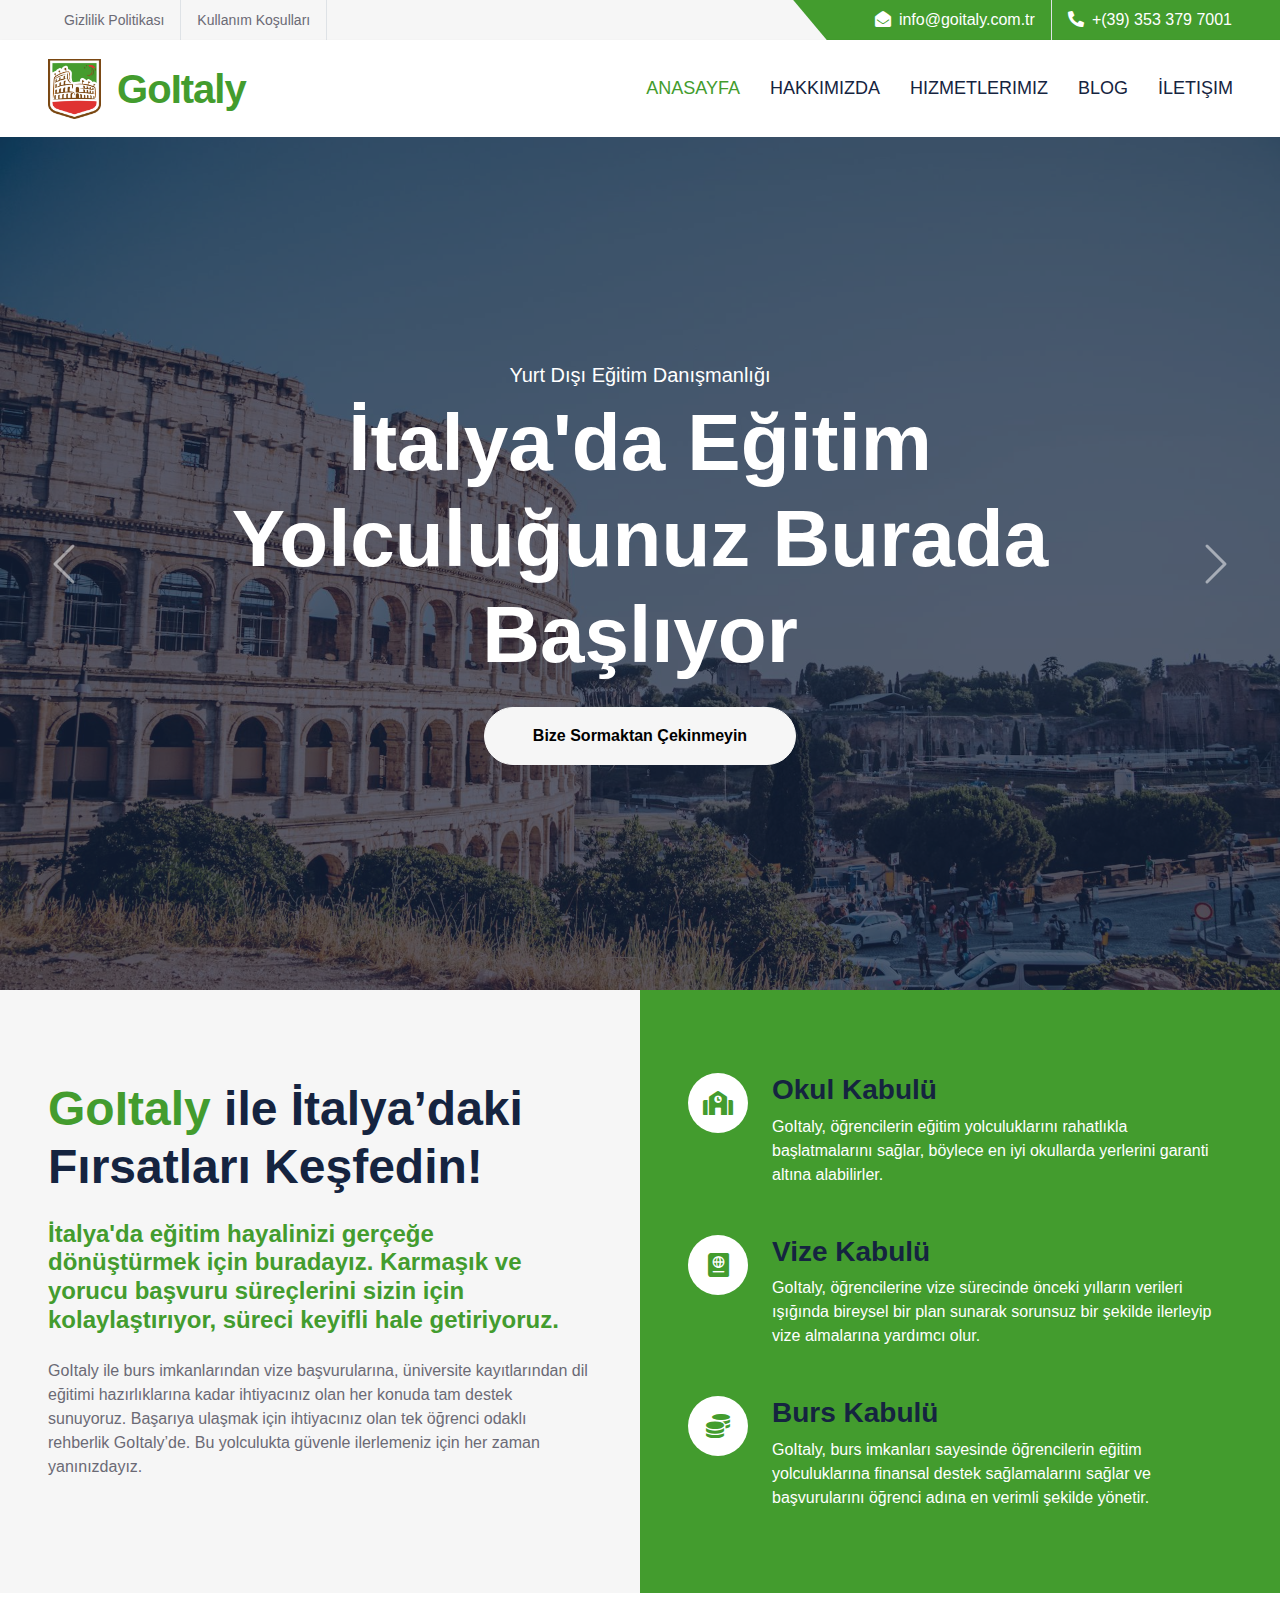
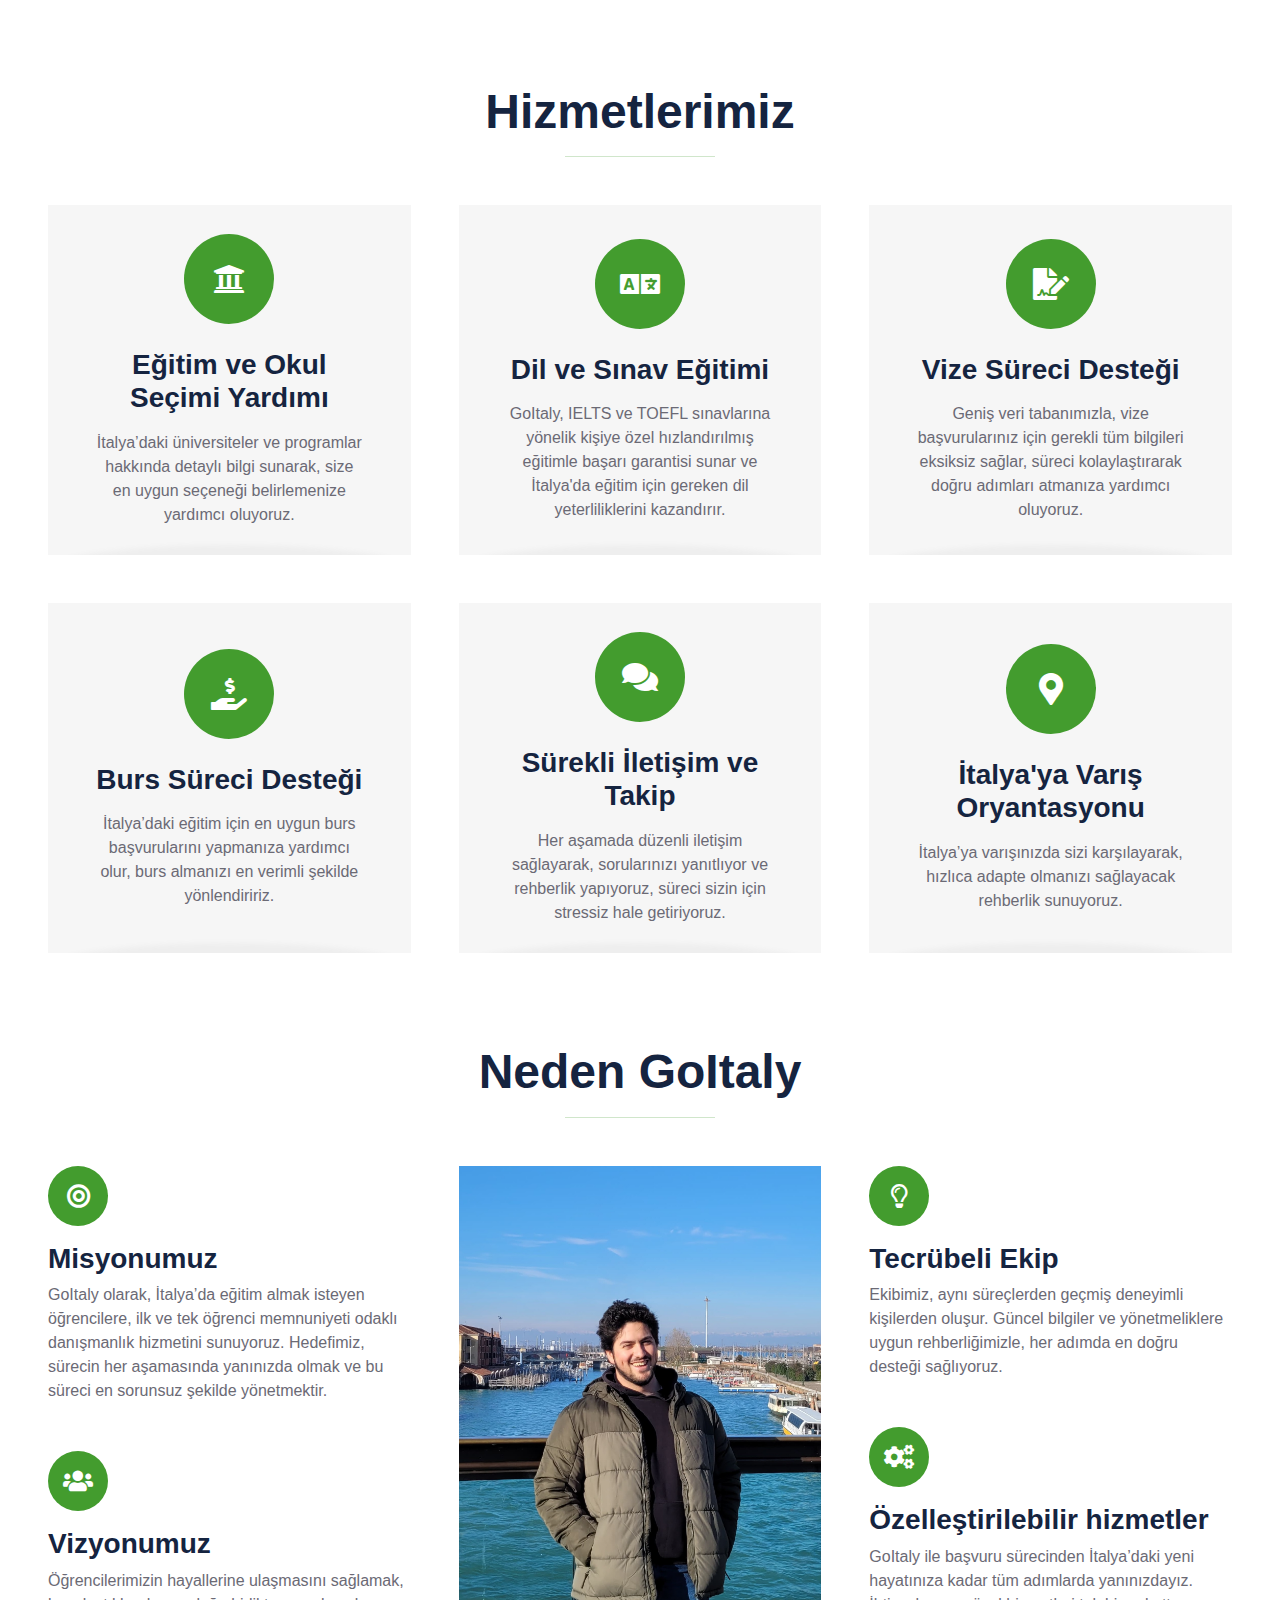
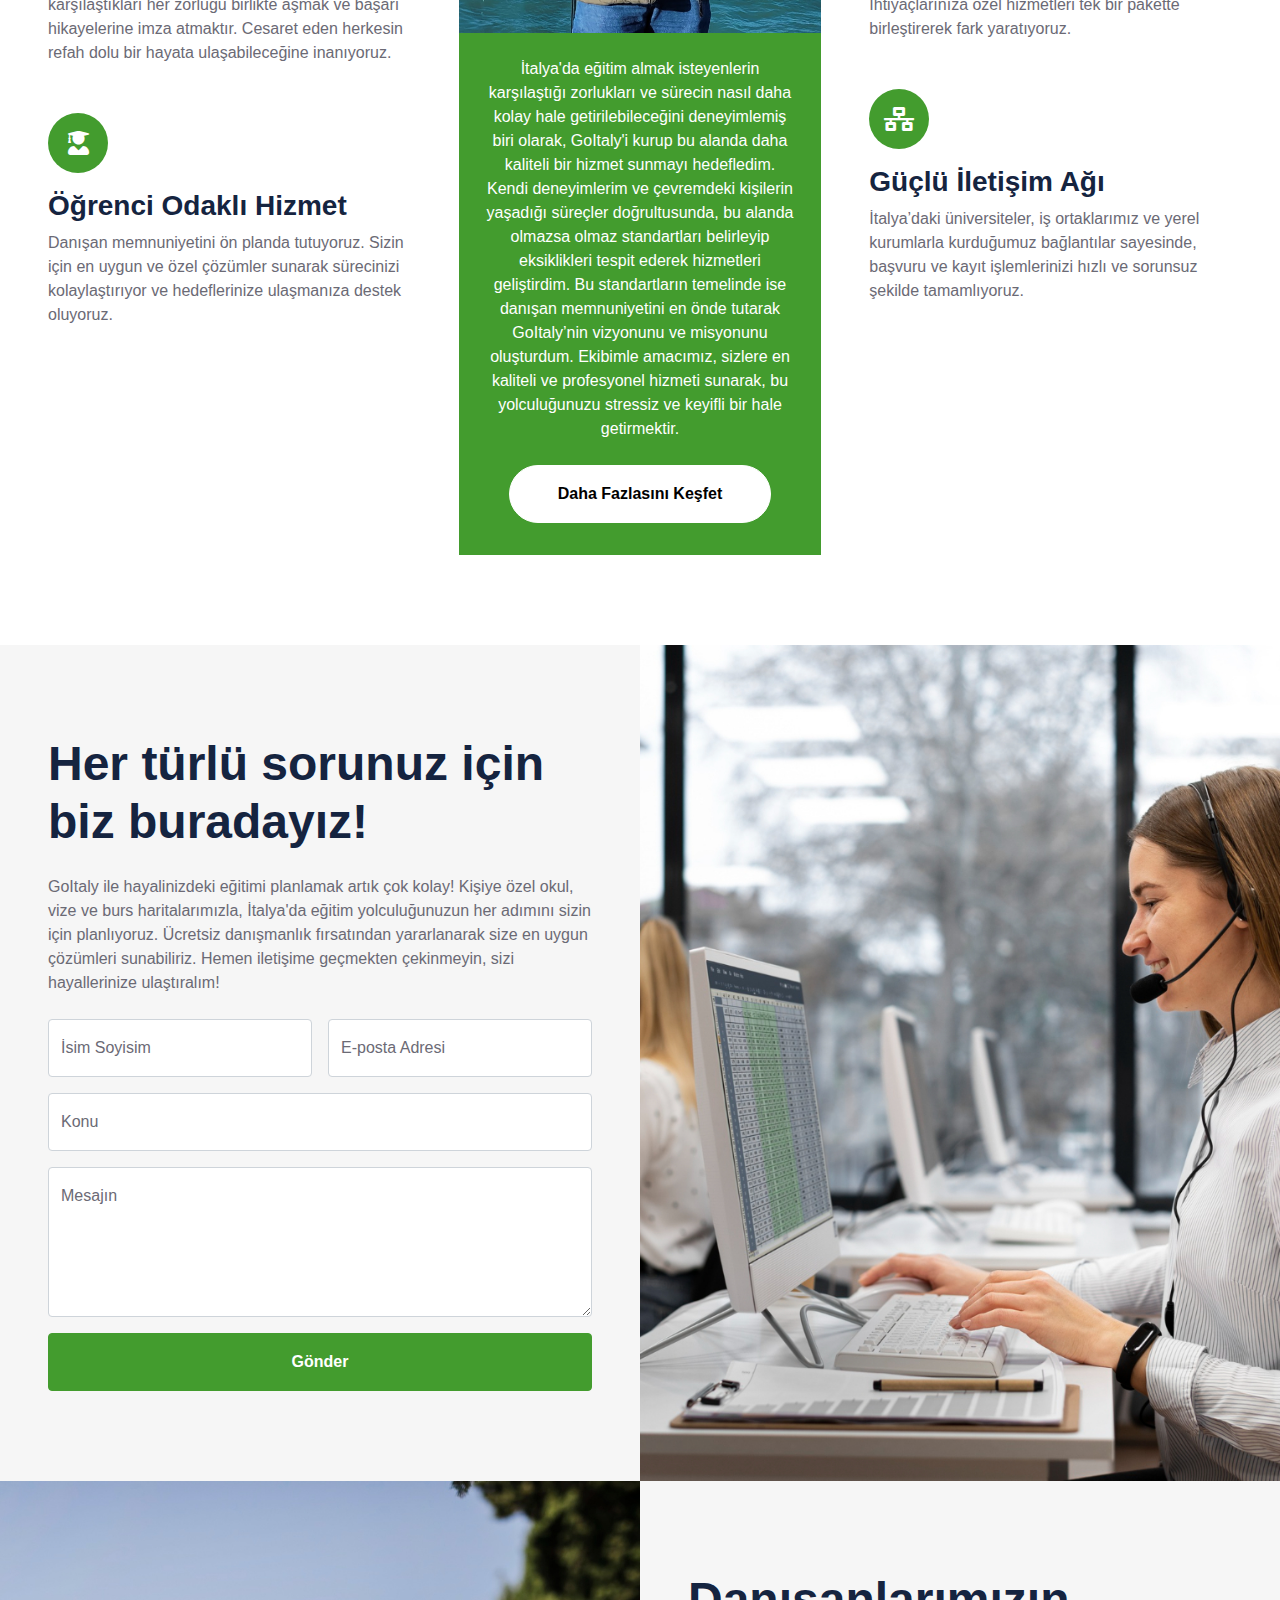
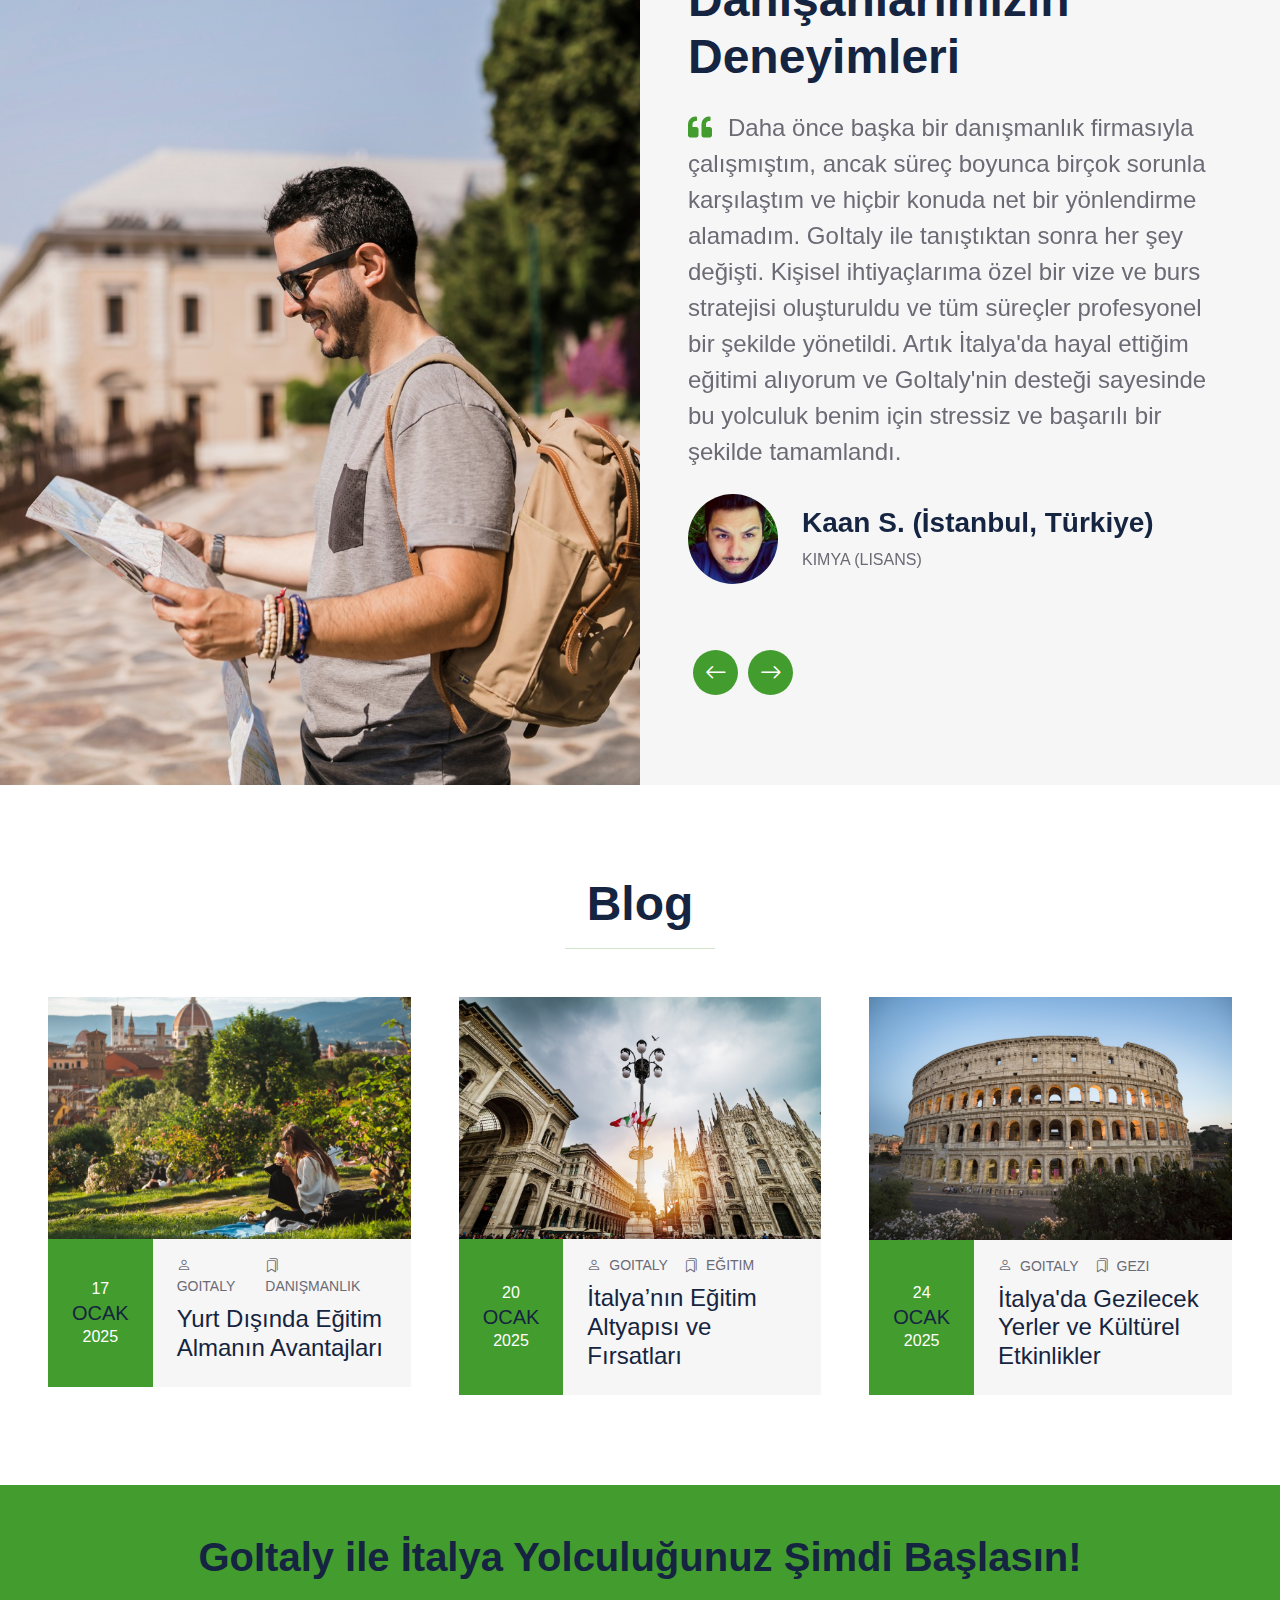
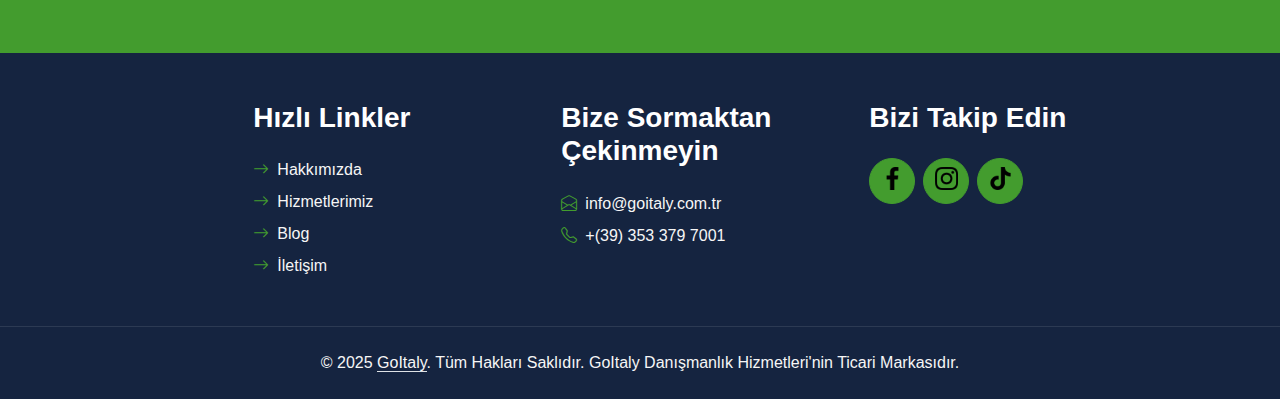
<file: index.html>
<!DOCTYPE html>
<html lang="en">

<head>
    <meta charset="utf-8">
    <title>GoItaly - Yurtdışı Eğitim ve Danışmanlık Hizmetleri</title>
    <meta content="width=device-width, initial-scale=1.0" name="viewport">
    <meta content="İtalya'da Eğitim, Yurtdışı Eğitim, Eğitim Danışmanlığı, İtalya Üniversiteleri, İtalya'da Master, Burs Başvuruları" name="keywords">
    <meta content="GoItaly, İtalya'da eğitim almak isteyen öğrencilere profesyonel danışmanlık hizmeti sunar. Üniversite başvuruları, burs imkanları ve vize süreçlerinde size rehberlik ederek hayallerinize ulaşmanıza destek olur." name="description">

    <!-- Favicon -->
    <link href="assets/favicon.ico" rel="icon">

    <!-- Google Web Fonts -->
    <link rel="preconnect" href="https://fonts.googleapis.com">
    <link rel="preconnect" href="https://fonts.gstatic.com" crossorigin>
    <link href="https://fonts.googleapis.com/css2?family=League+Spartan:wght@100..900&display=swap" rel="stylesheet">

    <!-- Icon Font Stylesheet -->
    <link href="https://cdnjs.cloudflare.com/ajax/libs/font-awesome/5.10.0/css/all.min.css" rel="stylesheet">
    <link href="https://cdn.jsdelivr.net/npm/bootstrap-icons@1.4.1/font/bootstrap-icons.css" rel="stylesheet">

    <!-- Libraries Stylesheet -->
    <link href="lib/owlcarousel/assets/owl.carousel.min.css" rel="stylesheet">

    <!-- Customized Bootstrap Stylesheet -->
    <link href="css/bootstrap.min.css" rel="stylesheet">

    <!-- Template Stylesheet -->
    <link href="css/style.css" rel="stylesheet">
        <!-- Google tag (gtag.js) -->
        <script async src="https://www.googletagmanager.com/gtag/js?id=G-EEK4T46C2W"></script>
        <script>
        window.dataLayer = window.dataLayer || [];
        function gtag(){dataLayer.push(arguments);}
        gtag('js', new Date());
    
        gtag('config', 'G-EEK4T46C2W');
        </script>
</head>

<div>
    <!-- Topbar Start -->
    <div class="container-fluid bg-secondary ps-5 pe-0 d-none d-lg-block">
        <div class="row gx-0">
            <div class="col-md-6 text-center text-lg-start mb-2 mb-lg-0">
                <!-- TODO: hrefler degistirilecek, gizlilik, politika ve s.s.s sayfası eklenecek -->
                <div class="d-inline-flex align-items-center">
                    <a class="text-body py-2 px-3 border-end" href=""><small>Gizlilik Politikası</small></a>
                    <a class="text-body py-2 px-3 border-end" href=""><small>Kullanım Koşulları</small></a>
                </div>
            </div>
            <div class="col-md-6 text-center text-lg-end">
                <div class="position-relative d-inline-flex align-items-center bg-primary text-white top-shape px-5">
                    <div class="me-3 pe-3 border-end py-2">
                        <p class="m-0"><i class="fa fa-envelope-open me-2"></i><a href="mailto:info@goitaly.com.tr" class="text-white">info@goitaly.com.tr</a></p>
                    </div>
                    <div class="py-2">
                        <p class="m-0"><i class="fa fa-phone-alt me-2"></i><a href="tel:+393533797001" class="text-white">+(39) 353 379 7001</a></p>
                    </div>
                </div>
            </div>
        </div>
    </div>
    <!-- Topbar End -->


    <!-- Navbar Start -->
    <nav class="navbar navbar-expand-lg bg-white navbar-light shadow-sm px-5 py-3 py-lg-0">
        <a href="index.html" class="navbar-brand p-0 d-flex gap-3 align-items-center">
            <img src="assets/logo.png" alt="Logo" style="height: 80px; padding-top: 10px; padding-bottom: 10px;">
            <div class="m-0 text-primary" style="font-size: 40px; font-weight: 800; letter-spacing: -1px;">GoItaly</div>
        </a>
        <button class="navbar-toggler" type="button" data-bs-toggle="collapse" data-bs-target="#navbarCollapse">
            <span class="navbar-toggler-icon"></span>
        </button>
        <div class="collapse navbar-collapse" id="navbarCollapse">
            <div class="navbar-nav ms-auto py-0 me-n3">
                <a href="index.html" class="nav-item nav-link active">Anasayfa</a>
                <a href="about.html" class="nav-item nav-link">Hakkımızda</a>
                <a href="service.html" class="nav-item nav-link">Hizmetlerimiz</a>
                <a href="blog.html" class="nav-item nav-link">Blog</a>
                <!-- <div class="nav-item dropdown">
                    <a href="#" class="nav-link dropdown-toggle" data-bs-toggle="dropdown">Sayfalar</a>
                    <div class="dropdown-menu m-0">
                        <a href="blog.html" class="dropdown-item">Blog Grid</a>
                        <a href="detail.html" class="dropdown-item">Blog Detail</a>
                        <a href="feature.html" class="dropdown-item">Features</a>
                        <a href="quote.html" class="dropdown-item">Quote Form</a>
                        <a href="team.html" class="dropdown-item">The Team</a>
                        <a href="testimonial.html" class="dropdown-item">Testimonial</a>
                    </div>
                </div> -->
                <a href="contact.html" class="nav-item nav-link">İletişim</a>
            </div>
        </div>
    </nav>
    <!-- Navbar End -->


    <!-- Carousel Start -->
    <div class="container-fluid p-0">
        <div id="header-carousel" class="carousel slide carousel-fade" data-bs-ride="carousel">
            <div class="carousel-inner">
                <div class="carousel-item active">
                    <img class="w-100" src="assets/carousel-1.jpg" alt="Image">
                    <div class="carousel-caption d-flex flex-column align-items-center justify-content-center">
                        <div class="p-3" style="max-width: 900px;">
                            <h5 class="text-white">Yurt Dışı Eğitim Danışmanlığı</h5>
                            <h1 class="display-1 text-white mb-md-4">İtalya'da Eğitim Yolculuğunuz Burada Başlıyor</h1>
                            <a href="contact.html" class="btn btn-secondary py-md-3 px-md-5 rounded-pill">Bize Sormaktan Çekinmeyin</a>
                        </div>
                    </div>
                </div>
                <div class="carousel-item">
                    <img class="w-100" src="assets/carousel-2.jpg" alt="Image">
                    <div class="carousel-caption d-flex flex-column align-items-center justify-content-center">
                        <div class="p-3" style="max-width: 900px;">
                            <h5 class="text-white">Yurt Dışı Eğitim Danışmanlığı</h5>
                            <h1 class="display-1 text-white mb-md-4">İtalya'da Yeni Bir Hayata Adım Atın</h1>
                            <a href="contact.html" class="btn btn-secondary py-md-3 px-md-5 rounded-pill">Bize Sormaktan Çekinmeyin</a>
                        </div>
                    </div>
                </div>
            </div>
            <button class="carousel-control-prev" type="button" data-bs-target="#header-carousel"
                data-bs-slide="prev">
                <span class="carousel-control-prev-icon" aria-hidden="true"></span>
                <span class="visually-hidden">Önceki</span>
            </button>
            <button class="carousel-control-next" type="button" data-bs-target="#header-carousel"
                data-bs-slide="next">
                <span class="carousel-control-next-icon" aria-hidden="true"></span>
                <span class="visually-hidden">Sonraki</span>
            </button>
        </div>
    </div>
    <!-- Carousel End -->


    <!-- About Start -->
    <div class="container-fluid bg-secondary p-0">
        <div class="row g-0">
            <div class="col-lg-6 py-6 px-5">
                <h1 class="display-5 mb-4"><span class="text-primary">GoItaly</span> ile İtalya’daki Fırsatları Keşfedin!</h1>
                <h4 class="text-primary mb-4">İtalya'da eğitim hayalinizi gerçeğe dönüştürmek için buradayız. Karmaşık ve yorucu başvuru süreçlerini sizin için kolaylaştırıyor, süreci keyifli hale getiriyoruz.</h4>
                <p class="mb-4">GoItaly ile burs imkanlarından vize başvurularına, üniversite kayıtlarından dil eğitimi
                    hazırlıklarına kadar ihtiyacınız olan her konuda tam destek sunuyoruz. Başarıya
                    ulaşmak için ihtiyacınız olan tek öğrenci odaklı rehberlik GoItaly’de. Bu yolculukta
                    güvenle ilerlemeniz için her zaman yanınızdayız.</p>
                <!-- <a href="" class="btn btn-primary py-md-3 px-md-5 rounded-pill">Get A Quote</a> -->
            </div>
            <div class="col-lg-6">
                <div class="h-100 d-flex flex-column justify-content-center bg-primary p-5">
                    <div class="d-flex text-white mb-5">
                        <div class="d-flex flex-shrink-0 align-items-center justify-content-center bg-white text-primary rounded-circle mx-auto mb-4" style="width: 60px; height: 60px;">
                            <i class="fa fa-school fs-4"></i> 
                            <!-- TODO: buradaki iconlar değiştirilecek -->
                        </div>
                        <div class="ps-4">
                            <h3>Okul Kabulü</h3>
                            <p class="mb-0">GoItaly, öğrencilerin eğitim yolculuklarını rahatlıkla başlatmalarını sağlar, böylece en iyi okullarda yerlerini garanti altına alabilirler.</p>
                        </div>
                    </div>
                    <div class="d-flex text-white mb-5">
                        <div class="d-flex flex-shrink-0 align-items-center justify-content-center bg-white text-primary rounded-circle mx-auto mb-4" style="width: 60px; height: 60px;">
                            <i class="fa fa-passport fs-4"></i>
                        </div>
                        <div class="ps-4">
                            <h3>Vize Kabulü</h3>
                            <p class="mb-0">GoItaly, öğrencilerine vize sürecinde önceki yılların verileri ışığında bireysel bir plan sunarak sorunsuz bir şekilde ilerleyip vize almalarına yardımcı olur.</p>
                        </div>
                    </div>
                    <div class="d-flex text-white">
                        <div class="d-flex flex-shrink-0 align-items-center justify-content-center bg-white text-primary rounded-circle mx-auto mb-4" style="width: 60px; height: 60px;">
                            <i class="fa fa-coins fs-4"></i>
                        </div>
                        <div class="ps-4">
                            <h3>Burs Kabulü</h3>
                            <p class="mb-0">GoItaly, burs imkanları sayesinde öğrencilerin eğitim yolculuklarına finansal destek sağlamalarını sağlar ve başvurularını öğrenci adına en verimli şekilde yönetir.</p>
                        </div>
                    </div>
                </div>
            </div>
        </div>
    </div>
    <!-- About End -->
    

    <!-- Services Start -->
           <!-- TODO: ikonlar degistirilecek -->
    <div class="container-fluid pt-6 px-5">
        <div class="text-center mx-auto mb-5" style="max-width: 600px;">
            <h1 class="display-5 mb-0">Hizmetlerimiz</h1>
            <hr class="w-25 mx-auto bg-primary">
        </div>
        <div class="row g-5">
            <div class="col-lg-4 col-md-6">
                <div class="service-item bg-secondary text-center px-5">
                    <div class="d-flex align-items-center justify-content-center bg-primary text-white rounded-circle mx-auto mb-4" style="width: 90px; height: 90px;">
                        <i class="fa fa-university fa-2x"></i>
                    </div>
                    <h3 class="mb-3">Eğitim ve Okul Seçimi Yardımı</h3>
                    <p class="mb-0">İtalya’daki üniversiteler ve programlar hakkında detaylı bilgi sunarak, size en uygun seçeneği belirlemenize yardımcı oluyoruz.</p>
                </div>
            </div>
            <div class="col-lg-4 col-md-6">
                <div class="service-item bg-secondary text-center px-5">
                    <div class="d-flex align-items-center justify-content-center bg-primary text-white rounded-circle mx-auto mb-4" style="width: 90px; height: 90px;">
                        <i class="fa fa-language fa-2x"></i>
                    </div>
                    <h3 class="mb-3">Dil ve Sınav Eğitimi</h3>
                    <p class="mb-0">GoItaly, IELTS ve TOEFL sınavlarına yönelik kişiye özel hızlandırılmış eğitimle başarı garantisi sunar ve İtalya'da eğitim için gereken dil yeterliliklerini kazandırır.</p>
                </div>
            </div>
            <div class="col-lg-4 col-md-6">
                <div class="service-item bg-secondary text-center px-5">
                    <div class="d-flex align-items-center justify-content-center bg-primary text-white rounded-circle mx-auto mb-4" style="width: 90px; height: 90px;">
                        <i class="fa fa-file-signature fa-2x"></i>
                    </div>
                    <h3 class="mb-3">Vize Süreci Desteği</h3>
                    <p class="mb-0">Geniş veri tabanımızla, vize başvurularınız için gerekli tüm bilgileri eksiksiz sağlar, süreci kolaylaştırarak doğru adımları atmanıza yardımcı oluyoruz.</p>
                </div>
            </div>
            <div class="col-lg-4 col-md-6">
                <div class="service-item bg-secondary text-center px-5">
                    <div class="d-flex align-items-center justify-content-center bg-primary text-white rounded-circle mx-auto mb-4" style="width: 90px; height: 90px;">
                        <i class="fa fa-hand-holding-usd fa-2x"></i>
                    </div>
                    <h3 class="mb-3">Burs Süreci Desteği</h3>
                    <p class="mb-0">İtalya’daki eğitim için en uygun burs başvurularını yapmanıza yardımcı olur, burs almanızı en verimli şekilde yönlendiririz.</p>
                </div>
            </div>
            <div class="col-lg-4 col-md-6">
                <div class="service-item bg-secondary text-center px-5">
                    <div class="d-flex align-items-center justify-content-center bg-primary text-white rounded-circle mx-auto mb-4" style="width: 90px; height: 90px;">
                        <i class="fa fa-comments fa-2x"></i>
                    </div>
                    <h3 class="mb-3">Sürekli İletişim ve Takip</h3>
                    <p class="mb-0">Her aşamada düzenli iletişim sağlayarak, sorularınızı yanıtlıyor ve rehberlik yapıyoruz, süreci sizin için stressiz hale getiriyoruz.</p>
                </div>
            </div>
            <div class="col-lg-4 col-md-6">
                <div class="service-item bg-secondary text-center px-5">
                    <div class="d-flex align-items-center justify-content-center bg-primary text-white rounded-circle mx-auto mb-4" style="width: 90px; height: 90px;">
                        <i class="fa fa-map-marker-alt fa-2x"></i>
                    </div>
                    <h3 class="mb-3">İtalya'ya Varış Oryantasyonu</h3>
                    <p class="mb-0">İtalya’ya varışınızda sizi karşılayarak, hızlıca adapte olmanızı sağlayacak rehberlik sunuyoruz.</p>
                </div>
            </div>
        </div>
    </div>
    <!-- Services End -->


    <!-- Features Start -->
    <div class="container-fluid py-6 px-5">
        <div class="text-center mx-auto mb-5" style="max-width: 600px;">
            <h1 class="display-5 mb-0">Neden GoItaly</h1>
            <hr class="w-25 mx-auto bg-primary">
        </div>
        <div class="row g-5">
            <div class="col-lg-4">
                <div class="row g-5">
                    <!-- TODO: resimler değiştirilecek -->
                    <div class="col-12">
                        <div class="bg-primary rounded-circle d-flex align-items-center justify-content-center mb-3" style="width: 60px; height: 60px;">
                            <i class="fa fa-bullseye fs-4 text-white"></i>
                        </div>
                        <h3>Misyonumuz</h3>
                        <p class="mb-0">GoItaly olarak, İtalya’da eğitim almak isteyen öğrencilere, ilk ve tek öğrenci memnuniyeti odaklı danışmanlık hizmetini sunuyoruz. Hedefimiz, sürecin her aşamasında yanınızda olmak ve bu süreci en sorunsuz şekilde yönetmektir.</p>
                    </div>
                    <div class="col-12">
                        <div class="bg-primary rounded-circle d-flex align-items-center justify-content-center mb-3" style="width: 60px; height: 60px;">
                            <i class="fa fa-users fs-4 text-white"></i>
                        </div>
                        <h3>Vizyonumuz</h3>
                        <p class="mb-0">Öğrencilerimizin hayallerine ulaşmasını sağlamak, karşılaştıkları her zorluğu birlikte aşmak
                            ve başarı hikayelerine imza atmaktır. Cesaret eden herkesin refah dolu bir hayata
                            ulaşabileceğine inanıyoruz.</p>
                    </div>
                    <div class="col-12">
                        <div class="bg-primary rounded-circle d-flex align-items-center justify-content-center mb-3" style="width: 60px; height: 60px;">
                            <i class="fa fa-user-graduate fs-4 text-white"></i>
                        </div>
                        <h3>Öğrenci Odaklı Hizmet </h3>
                        <p class="mb-0">Danışan memnuniyetini ön planda tutuyoruz. Sizin için en uygun ve özel çözümler sunarak
                            sürecinizi kolaylaştırıyor ve hedeflerinize ulaşmanıza destek oluyoruz.</p>
                    </div>
                </div>
            </div>
            <div class="col-lg-4">
                <div class="d-block bg-primary h-100 text-center">
                    <img class="img-fluid" src="assets/why-us.jpeg" alt="">
                    <!-- TODO: resim değiştirilecek -->
                    <div class="p-4">
                        <p class="text-white mb-4">İtalya'da eğitim almak isteyenlerin karşılaştığı zorlukları ve sürecin nasıl daha kolay hale
                            getirilebileceğini deneyimlemiş biri olarak, GoItaly'i kurup bu alanda daha kaliteli bir hizmet
                            sunmayı hedefledim. Kendi deneyimlerim ve çevremdeki kişilerin yaşadığı süreçler
                            doğrultusunda, bu alanda olmazsa olmaz standartları belirleyip eksiklikleri tespit ederek
                            hizmetleri geliştirdim. Bu standartların temelinde ise danışan memnuniyetini en önde tutarak
                            GoItaly’nin vizyonunu ve misyonunu oluşturdum. Ekibimle amacımız, sizlere en kaliteli ve
                            profesyonel hizmeti sunarak, bu yolculuğunuzu stressiz ve keyifli bir hale getirmektir.</p>
                        <a href="about.html" class="btn btn-light py-md-3 px-md-5 rounded-pill mb-2">Daha Fazlasını Keşfet</a>
                    </div>
                </div>
            </div>
            <div class="col-lg-4">
                <div class="row g-5">
                    <div class="col-12">
                        <div class="bg-primary rounded-circle d-flex align-items-center justify-content-center mb-3" style="width: 60px; height: 60px;">
                            <i class="far fa-lightbulb fs-4 text-white"></i>
                        </div>
                        <h3>Tecrübeli Ekip</h3>
                        <p class="mb-0">Ekibimiz, aynı süreçlerden geçmiş deneyimli kişilerden oluşur. Güncel bilgiler ve
                            yönetmeliklere uygun rehberliğimizle, her adımda en doğru desteği sağlıyoruz.</p>
                    </div>
                    <div class="col-12">
                        <div class="bg-primary rounded-circle d-flex align-items-center justify-content-center mb-3" style="width: 60px; height: 60px;">
                            <i class="fa fa-cogs fs-4 text-white"></i>
                        </div>
                        <h3>Özelleştirilebilir hizmetler</h3>
                        <p class="mb-0">GoItaly ile başvuru sürecinden İtalya’daki yeni hayatınıza kadar tüm adımlarda yanınızdayız.
                            İhtiyaçlarınıza özel hizmetleri tek bir pakette birleştirerek fark yaratıyoruz.</p>
                    </div>
                    <div class="col-12">
                        <div class="bg-primary rounded-circle d-flex align-items-center justify-content-center mb-3" style="width: 60px; height: 60px;">
                            <i class="fa fa-network-wired fs-4 text-white"></i>
                        </div>
                        <h3>Güçlü İletişim Ağı </h3>
                        <p class="mb-0">İtalya’daki üniversiteler, iş ortaklarımız ve yerel kurumlarla kurduğumuz bağlantılar
                            sayesinde, başvuru ve kayıt işlemlerinizi hızlı ve sorunsuz şekilde tamamlıyoruz.</p>
                    </div>
                </div>
            </div>
        </div>
    </div>
    <!-- Features Start -->


    <!-- Quote Start -->
    <div class="container-fluid bg-secondary px-0">
        <div class="row g-0">
            <div class="col-lg-6 py-6 px-5">
                <h1 class="display-5 mb-4">Her türlü sorunuz için biz buradayız!</h1>
                <p class="mb-4">GoItaly ile hayalinizdeki eğitimi planlamak artık çok kolay! Kişiye özel okul, vize ve burs haritalarımızla, İtalya'da eğitim yolculuğunuzun her adımını sizin için planlıyoruz. Ücretsiz danışmanlık fırsatından yararlanarak size en uygun çözümleri sunabiliriz. Hemen iletişime geçmekten çekinmeyin, sizi hayallerinize ulaştıralım!</p>
                <form id="quoteForm">
                    <div class="row g-3">
                        <div class="col-6">
                            <div class="form-floating">
                                <input type="text" class="form-control" id="quote-name" placeholder="John Doe">
                                <label for="quote-name">İsim Soyisim</label>
                            </div>
                        </div>
                        <div class="col-6">
                            <div class="form-floating">
                                <input type="email" class="form-control" id="quote-email" placeholder="name@example.com">
                                <label for="quote-email">E-posta Adresi</label>
                            </div>
                        </div>
                        <div class="col-12">
                            <div class="form-floating">
                                <input type="text" class="form-control" id="quote-subject" placeholder="Subject">
                                <label for="quote-subject">Konu</label>
                            </div>
                        </div>
                        <div class="col-12">
                            <div class="form-floating">
                                <textarea class="form-control" placeholder="Message" id="quote-message" style="height: 150px"></textarea>
                                <label for="quote-message">Mesajın</label>
                            </div>
                        </div>
                        <div class="col-12">
                            <button class="btn btn-primary w-100 py-3" type="submit">Gönder</button>
                        </div>
                    </div>
                </form>                
            </div>
            <div class="col-lg-6" style="min-height: 400px;">
                <div class="position-relative h-100">
                    <img class="position-absolute w-100 h-100" src="img/call-center.jpg" style="object-fit: cover;">
                </div>
            </div>
        </div>
    </div>
    <!-- Quote End -->


    <!-- Testimonial Start -->
    <div class="container-fluid bg-secondary p-0">
        <div class="row g-0">
            <div class="col-lg-6" style="min-height: 500px;">
                <div class="position-relative h-100">
                    <img class="position-absolute w-100 h-100" src="img/testimonial.jpg" style="object-fit: cover;">
                </div>
            </div>
            <div class="col-lg-6 py-6 px-5">
                <h1 class="display-5 mb-4">Danışanlarımızın Deneyimleri</h1>
                <div class="owl-carousel testimonial-carousel">
                    <div class="testimonial-item">
                        <p class="fs-4 fw-normal mb-4"><i class="fa fa-quote-left text-primary me-3"></i>Daha önce başka bir danışmanlık firmasıyla çalışmıştım, ancak süreç boyunca birçok sorunla karşılaştım ve hiçbir konuda net bir yönlendirme alamadım. GoItaly ile tanıştıktan sonra her şey değişti. Kişisel ihtiyaçlarıma özel bir vize ve burs stratejisi oluşturuldu ve tüm süreçler profesyonel bir şekilde yönetildi. Artık İtalya'da hayal ettiğim eğitimi alıyorum ve GoItaly'nin desteği sayesinde bu yolculuk benim için stressiz ve başarılı bir şekilde tamamlandı.</p>
                        <div class="d-flex align-items-center">
                            <!-- TODO: resim değiştirilecek -->
                            <img class="img-fluid rounded-circle" src="assets/testimonial-3.jpg" alt="">
                            <div class="ps-4">
                                <h3>Kaan S. (İstanbul, Türkiye)</h3>
                                <span class="text-uppercase">Kimya (Lisans)</span>
                            </div>
                        </div>
                    </div>
                    <div class="testimonial-item">
                        <p class="fs-4 fw-normal mb-4"><i class="fa fa-quote-left text-primary me-3"></i>İlk başta çok tedirgindim, çünkü böyle büyük bir adım atarken yanımda birinin olması gerekirdi. GoItaly'nin beni sürekli bilgilendirmesi ve her an yanımda olmaları süreci çok kolaylaştırdı. Ancak konaklama konusunda endişelendim ancak bu konuda seçeneklerin hepsi sunuldu. Genel olarak çok memnun kaldım.</p>
                        <div class="d-flex align-items-center">
                            <!-- TODO: resim değiştirilecek -->
                            <img class="img-fluid rounded-circle" src="assets/testimonial-6.jpg" alt="">
                            <div class="ps-4">
                                <h3>Elif B. (Ankara, Türkiye)</h3>
                                <span class="text-uppercase">Uluslararası İlişkiler (Lisans)</span>
                            </div>
                        </div>
                    </div>
                    <div class="testimonial-item">
                        <p class="fs-4 fw-normal mb-4"><i class="fa fa-quote-left text-primary me-3"></i>GoItaly ile çalışmaya başlamak çok kolay oldu. Burs başvurusunda biraz karmaşa yaşadım ama GoItaly'nin bana özel stratejiler sunarak yardımcı olması bu süreci hızlıca atlatmamı sağladı. Sorularıma her zaman nazikçe yanıt bulabildim. Şu anda İtalya’da eğitimime devam ediyorum ve her şey yolunda.</p>
                        <div class="d-flex align-items-center">
                            <!-- TODO: resim değiştirilecek -->
                            <img class="img-fluid rounded-circle" src="assets/testimonial-5.jpg" alt="">
                            <div class="ps-4">
                                <h3>Mehmet G. (Kocaeli, Türkiye)</h3>
                                <span class="text-uppercase">İşletme (Lisans)</span>
                            </div>
                        </div>
                    </div>
                    <div class="testimonial-item">
                        <p class="fs-4 fw-normal mb-4"><i class="fa fa-quote-left text-primary me-3"></i>GoItaly ile tanışmadan önce çok kafam karışıktı, her şey çok karmaşık görünüyordu araştırma yapmama rağmen. Ancak Zeynep hanım adım adım süreçleri açıklayarak bana gerçekten yardımcı oldu. Herhangi bir sorun yaşamadım diyebilirim. Sadece konaklama konusunda birkaç kez farklı bilgi aldım ama sorun değil, sonuçta ücretsiz yurdumda kalıyorum ve İtalya’da eğitimimi sürdürüyorum.</p>
                        <div class="d-flex align-items-center">
                            <!-- TODO: resim değiştirilecek -->
                            <img class="img-fluid rounded-circle" src="assets/testimonial-4.jpg" alt="">
                            <div class="ps-4">
                                <h3>Berkay Ç. (Kocaeli, Türkiye) </h3>
                                <span class="text-uppercase">Elektrik Mühendisliği (Yüksek Lisans)</span>
                            </div>
                        </div>
                    </div>
                    <div class="testimonial-item">
                        <p class="fs-4 fw-normal mb-4"><i class="fa fa-quote-left text-primary me-3"></i>İtalya’da eğitim hayalim için başvurduğum ilk danışmanlık firması beni büyük bir hayal kırıklığına uğrattı. Eksik yönlendirmeler ve sürekli geciken işlemler nedeniyle neredeyse bu hayalimden vazgeçiyordum. Ancak GoItaly ile tanıştığım anda her şey değişti. Vize ve burs süreçlerim için bana özel bir strateji hazırlandı ve her adımda profesyonel destek sağlandı. Şu an İtalya’da eğitimime başlamış olmanın mutluluğunu yaşıyorum. GoItaly olmasaydı bu süreç benim için imkansız olurdu.</p>
                        <div class="d-flex align-items-center">
                            <img class="img-fluid rounded-circle" src="assets/yasin.jpg" alt="">
                            <div class="ps-4">
                                <h3>Yasin Y. (Kayseri, Türkiye)</h3>
                                <span class="text-uppercase">Elektrik Mühendisliği (Lisans)</span>
                            </div>
                        </div>
                    </div>
                </div>
            </div>
        </div>
    </div>
    <!-- Testimonial End -->


    <!-- Blog Start -->
     <!-- TODO: Blog post sayfalari eklenop hrefler degistirilecek -->
    <div class="container-fluid py-6 px-5">
        <div class="text-center mx-auto mb-5" style="max-width: 600px;">
            <h1 class="display-5 mb-0">Blog</h1>
            <hr class="w-25 mx-auto bg-primary">
        </div>
        <div class="row g-5">
            <div class="col-lg-4">
                <div class="blog-item">
                    <div class="position-relative overflow-hidden">
                        <img class="img-fluid" src="img/blog-1.jpg" alt="">
                    </div>
                    <div class="bg-secondary d-flex">
                        <div class="flex-shrink-0 d-flex flex-column justify-content-center text-center bg-primary text-white px-4">
                            <span>17</span>
                            <h5 class="text-uppercase m-0">Ocak</h5>
                            <span>2025</span>
                        </div>
                        <div class="d-flex flex-column justify-content-center py-3 px-4">
                            <div class="d-flex mb-2">
                                <small class="text-uppercase me-3"><i class="bi bi-person me-2"></i>GoItaly</small>
                                <small class="text-uppercase me-3"><i class="bi bi-bookmarks me-2"></i>Danışmanlık</small>
                            </div>
                            <a class="h4" href="detail.html">Yurt Dışında Eğitim Almanın Avantajları</a>
                        </div>
                    </div>
                </div>
            </div>
            <div class="col-lg-4">
                <div class="blog-item">
                    <div class="position-relative overflow-hidden">
                        <img class="img-fluid" src="img/blog-2.jpg" alt="">
                    </div>
                    <div class="bg-secondary d-flex">
                        <div class="flex-shrink-0 d-flex flex-column justify-content-center text-center bg-primary text-white px-4">
                            <span>20</span>
                            <h5 class="text-uppercase m-0">Ocak</h5>
                            <span>2025</span>
                        </div>
                        <div class="d-flex flex-column justify-content-center py-3 px-4">
                            <div class="d-flex mb-2">
                                <small class="text-uppercase me-3"><i class="bi bi-person me-2"></i>GoItaly</small>
                                <small class="text-uppercase me-3"><i class="bi bi-bookmarks me-2"></i>Eğitim</small>
                            </div>
                            <a class="h4" href="detail-2.html">İtalya’nın Eğitim Altyapısı ve Fırsatları</a>
                        </div>
                    </div>
                </div>
            </div>
            <div class="col-lg-4">
                <div class="blog-item">
                    <div class="position-relative overflow-hidden">
                        <img class="img-fluid" src="img/blog-3.jpg" alt="">
                    </div>
                    <div class="bg-secondary d-flex">
                        <div class="flex-shrink-0 d-flex flex-column justify-content-center text-center bg-primary text-white px-4">
                            <span>24</span>
                            <h5 class="text-uppercase m-0">Ocak</h5>
                            <span>2025</span>
                        </div>
                        <div class="d-flex flex-column justify-content-center py-3 px-4">
                            <div class="d-flex mb-2">
                                <small class="text-uppercase me-3"><i class="bi bi-person me-2"></i>GoItaly</small>
                                <small class="text-uppercase me-3"><i class="bi bi-bookmarks me-2"></i>Gezi</small>
                            </div>
                            <a class="h4" href="detail-3.html">İtalya'da Gezilecek Yerler ve Kültürel Etkinlikler</a>
                        </div>
                    </div>
                </div>
            </div>
        </div>
    </div>
    <!-- Blog End -->
    


    <!-- Footer Start -->
    <div class="container-fluid bg-primary text-secondary p-5">
        <div class="row g-5">
            <div class="col-12 text-center">
                <h1 class="display-6 mb-4">GoItaly ile İtalya Yolculuğunuz Şimdi Başlasın!</h1>
                <form class="mx-auto" style="max-width: 600px;">
                </form>
            </div>
        </div>
    </div>
    <div class="container-fluid bg-dark text-secondary p-5">
        <div class="row g-5">
            <!-- <div class="col-lg-3 col-md-6">
                <h3 class="text-white mb-4">Hızlı Linkler</h3>
                <div class="d-flex flex-column justify-content-start">
                    <a class="text-secondary mb-2" href="#"><i class="bi bi-arrow-right text-primary me-2"></i>Anasayfa</a>
                    <a class="text-secondary mb-2" href="#"><i class="bi bi-arrow-right text-primary me-2"></i>Hakkımızda</a>
                    <a class="text-secondary mb-2" href="#"><i class="bi bi-arrow-right text-primary me-2"></i>Hizmetlerimiz</a>
                    <a class="text-secondary mb-2" href="#"><i class="bi bi-arrow-right text-primary me-2"></i>Blog</a>
                    <a class="text-secondary" href="#"><i class="bi bi-arrow-right text-primary me-2"></i>İletişim</a>
                </div>
            </div> -->
            <div class="col-lg-2">
                </div>
            <div class="col-lg-3 col-md-6">
                <h3 class="text-white mb-4">Hızlı Linkler</h3>
                <div class="d-flex flex-column justify-content-start">
                    <a class="text-secondary mb-2" href="about.html"><i class="bi bi-arrow-right text-primary me-2"></i>Hakkımızda</a>
                    <a class="text-secondary mb-2" href="service.html"><i class="bi bi-arrow-right text-primary me-2"></i>Hizmetlerimiz</a>
                    <a class="text-secondary mb-2" href="blog.html"><i class="bi bi-arrow-right text-primary me-2"></i>Blog</a>
                    <a class="text-secondary" href="contact.html"><i class="bi bi-arrow-right text-primary me-2"></i>İletişim</a>
                </div>
            </div>
            <div class="col-lg-3 col-md-6">
                <h3 class="text-white mb-4">Bize Sormaktan Çekinmeyin</h3>
                <!-- <p class="mb-2"><i class="bi bi-geo-alt text-primary me-2"></i>123 Street, Italya</p> -->
                <p class="mb-2"><i class="bi bi-envelope-open text-primary me-2"></i><a href="mailto:info@goitaly.com.tr" class="text-secondary">info@goitaly.com.tr</a></p>
                <p class="mb-0"><i class="bi bi-telephone text-primary me-2"></i><a href="tel:+393533797001" class="text-secondary">+(39) 353 379 7001</a></p>
            </div>
            <div class="col-lg-3 col-md-6">
                <h3 class="text-white mb-4">Bizi Takip Edin</h3>
                <div class="d-flex">
                    <!-- <a class="btn btn-lg btn-primary btn-lg-square rounded-circle me-2" href="#"><i class="fab fa-twitter fw-normal"></i></a> -->
                    <!-- <a class="btn btn-lg btn-primary btn-lg-square rounded-circle me-2" href="#"><i class="fab fa-facebook-f fw-normal"></i></a> -->
                    <!-- <a class="btn btn-lg btn-primary btn-lg-square rounded-circle" href="#"><i class="fab fa-instagram fw-normal"></i></a> -->
                    <a class="btn btn-lg btn-primary btn-lg-square rounded-circle me-2" href="https://www.facebook.com/people/GoItaly/61567112667924/"><img src="assets/facebook.png" alt="Facebook" class="custom-icon"></a>
                    <a class="btn btn-lg btn-primary btn-lg-square rounded-circle me-2" href="https://www.instagram.com/goitaly41/"><img src="assets/instagram.png" alt="Instagram" class="custom-icon"></a>
                    <a class="btn btn-lg btn-primary btn-lg-square rounded-circle me-2" href="https://www.tiktok.com/@goitaly41"><img src="assets/tik-tok.png" alt="TikTok" class="custom-icon"></a>
                </div>
            </div>
            <div class="col-lg-1">
            </div>
        </div>
    </div>
    <div class="container-fluid bg-dark text-secondary text-center border-top py-4 px-5" style="border-color: rgba(256, 256, 256, .1) !important;">
        <p class="m-0">&copy; 2025 <a class="text-secondary border-bottom" href="index.html">GoItaly</a>. Tüm Hakları Saklıdır. GoItaly Danışmanlık Hizmetleri'nin Ticari Markasıdır.</p>
    </div>
    <!-- Footer End -->


    <!-- Back to Top -->
    <a href="#header-carousel" class="btn btn-lg btn-primary btn-lg-square rounded-circle back-to-top"><i class="bi bi-arrow-up"></i></a>

    <!-- JavaScript Libraries -->
    <script src="https://code.jquery.com/jquery-3.4.1.min.js"></script>
    <script src="https://cdn.jsdelivr.net/npm/bootstrap@5.0.0/dist/js/bootstrap.bundle.min.js"></script>
    <script src="lib/easing/easing.min.js"></script>
    <script src="lib/waypoints/waypoints.min.js"></script>
    <script src="lib/owlcarousel/owl.carousel.min.js"></script>

    <!-- Template Javascript -->
    <script src="js/main.js"></script>

    <!-- Other scripts -->
    <script>
       document.addEventListener("DOMContentLoaded", function () {
            const quoteForm = document.getElementById("quoteForm");
            const submitButton = quoteForm.querySelector('button[type="submit"]');

            if (quoteForm) {
                quoteForm.addEventListener("submit", async function (event) {
                    event.preventDefault(); // Prevent form from refreshing the page

                    // Disable the submit button and show loading text
                    submitButton.disabled = true;
                    submitButton.textContent = "Gönderiliyor...";

                    // Collect form data
                    const name = document.getElementById("quote-name").value;
                    const email = document.getElementById("quote-email").value;
                    const subject = document.getElementById("quote-subject").value;
                    const message = document.getElementById("quote-message").value;

                    try {
                        // Send POST request to the email server
                        const response = await fetch("https://sender-xi.vercel.app/send-email", {
                            method: "POST",
                            headers: {
                                "Content-Type": "application/json",
                            },
                            body: JSON.stringify({
                                recipient: "info@goitaly.com.tr",
                                subject: `Bilgi Talebi: ${subject}`,
                                message: `Gönderen: ${name}\nEmail: ${email}\n\nMesajı:${message}`,
                            }),
                        });

                        // Handle response
                        if (response.ok) {
                            alert("Bilgi talebin başarıyla alındı!");
                            quoteForm.reset(); // Reset the form
                        } else {
                            const errorData = await response.json();
                            alert(
                                "Bilgi talebi gönderilemedi: " +
                                (errorData.error || "Unknown error")
                            );
                        }
                    } catch (error) {
                        alert("Something went wrong: " + error.message);
                    } finally {
                        // Re-enable the submit button and restore the original text
                        submitButton.disabled = false;
                        submitButton.textContent = "Gönder";
                    }
                });
            } else {
                console.error("Quote form not found in the DOM.");
            }
        });

    </script>
</body>

</body>

</html>
</file>
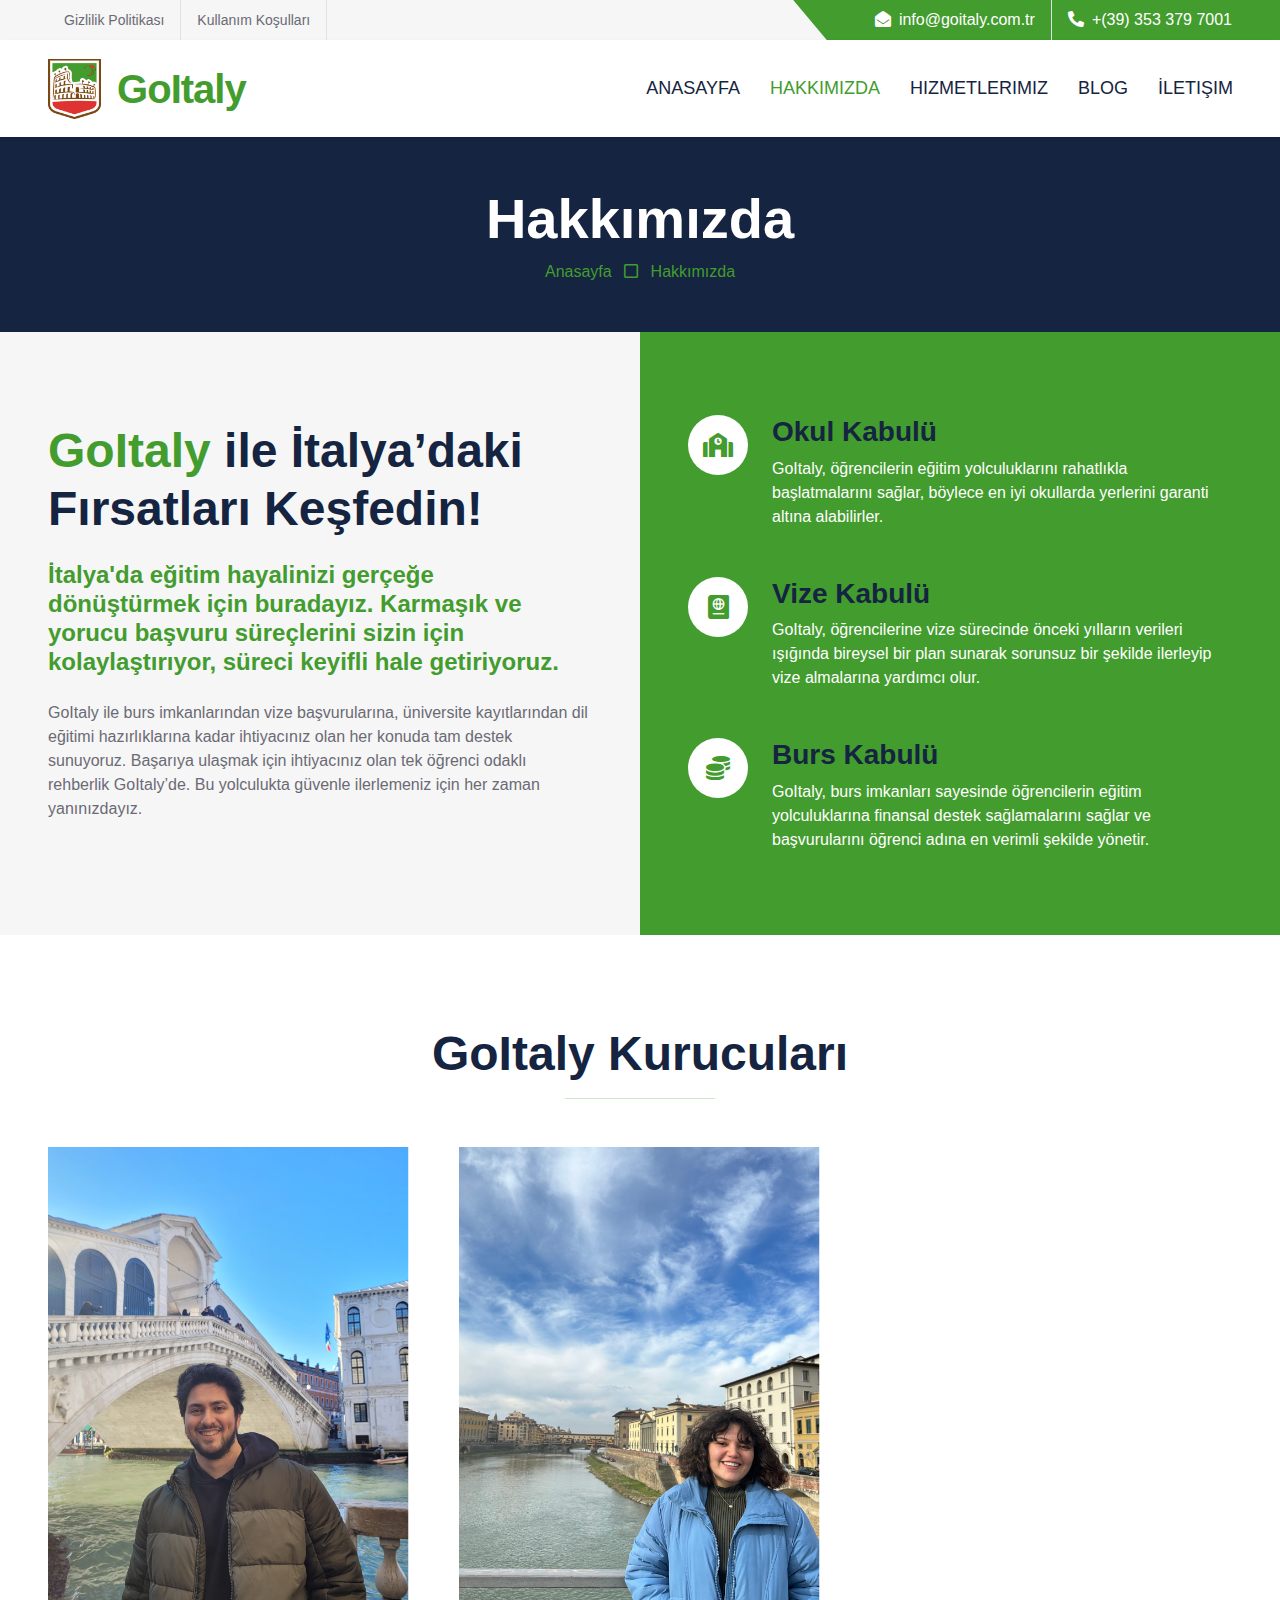
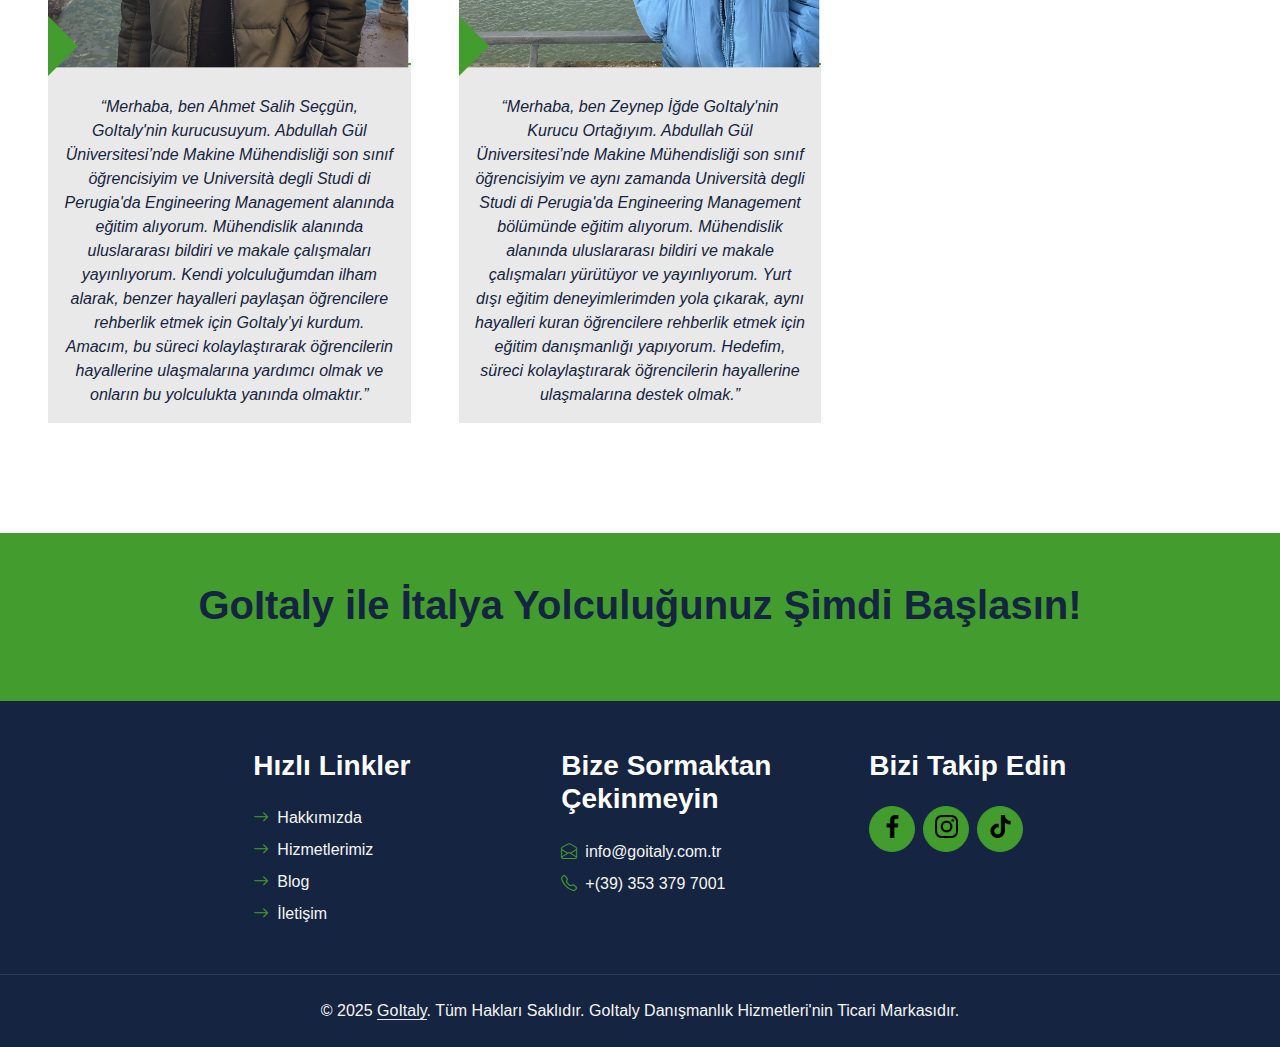
<file: about.html>
<!DOCTYPE html>
<html lang="en">

<head>
    <meta charset="utf-8">
    <title>GoItaly - Yurtdışı Eğitim ve Danışmanlık Hizmetleri</title>
    <meta content="width=device-width, initial-scale=1.0" name="viewport">
    <meta content="İtalya'da Eğitim, Yurtdışı Eğitim, Eğitim Danışmanlığı, İtalya Üniversiteleri, İtalya'da Master, Burs Başvuruları" name="keywords">
    <meta content="GoItaly, İtalya'da eğitim almak isteyen öğrencilere profesyonel danışmanlık hizmeti sunar. Üniversite başvuruları, burs imkanları ve vize süreçlerinde size rehberlik ederek hayallerinize ulaşmanıza destek olur." name="description">

    <!-- Favicon -->
    <link href="assets/favicon.ico" rel="icon">

    <!-- Google Web Fonts -->
    <link rel="preconnect" href="https://fonts.googleapis.com">
    <link rel="preconnect" href="https://fonts.gstatic.com" crossorigin>
    <link href="https://fonts.googleapis.com/css2?family=League+Spartan:wght@100..900&display=swap" rel="stylesheet">

    <!-- Icon Font Stylesheet -->
    <link href="https://cdnjs.cloudflare.com/ajax/libs/font-awesome/5.10.0/css/all.min.css" rel="stylesheet">
    <link href="https://cdn.jsdelivr.net/npm/bootstrap-icons@1.4.1/font/bootstrap-icons.css" rel="stylesheet">

    <!-- Libraries Stylesheet -->
    <link href="lib/owlcarousel/assets/owl.carousel.min.css" rel="stylesheet">

    <!-- Customized Bootstrap Stylesheet -->
    <link href="css/bootstrap.min.css" rel="stylesheet">

    <!-- Template Stylesheet -->
    <link href="css/style.css" rel="stylesheet">
    <!-- Google tag (gtag.js) -->
    <script async src="https://www.googletagmanager.com/gtag/js?id=G-EEK4T46C2W"></script>
    <script>
    window.dataLayer = window.dataLayer || [];
    function gtag(){dataLayer.push(arguments);}
    gtag('js', new Date());

    gtag('config', 'G-EEK4T46C2W');
    </script>
</head>

<div>
    <!-- Topbar Start -->
    <div class="container-fluid bg-secondary ps-5 pe-0 d-none d-lg-block">
        <div class="row gx-0">
            <div class="col-md-6 text-center text-lg-start mb-2 mb-lg-0">
                <!-- TODO: hrefler degistirilecek, gizlilik, politika ve s.s.s sayfası eklenecek -->
                <div class="d-inline-flex align-items-center">
                    <a class="text-body py-2 px-3 border-end" href=""><small>Gizlilik Politikası</small></a>
                    <a class="text-body py-2 px-3 border-end" href=""><small>Kullanım Koşulları</small></a>
                </div>
            </div>
            <div class="col-md-6 text-center text-lg-end">
                <div class="position-relative d-inline-flex align-items-center bg-primary text-white top-shape px-5">
                    <div class="me-3 pe-3 border-end py-2">
                        <p class="m-0"><i class="fa fa-envelope-open me-2"></i><a href="mailto:info@goitaly.com.tr" class="text-white">info@goitaly.com.tr</a></p>
                    </div>
                    <div class="py-2">
                        <p class="m-0"><i class="fa fa-phone-alt me-2"></i><a href="tel:+393533797001" class="text-white">+(39) 353 379 7001</a></p>
                    </div>
                </div>
            </div>
        </div>
    </div>
    <!-- Topbar End -->


    <!-- Navbar Start -->
    <nav class="navbar navbar-expand-lg bg-white navbar-light shadow-sm px-5 py-3 py-lg-0">
        <a href="index.html" class="navbar-brand p-0 d-flex gap-3 align-items-center">
            <img src="assets/logo.png" alt="Logo" style="height: 80px; padding-top: 10px; padding-bottom: 10px;">
            <div class="m-0 text-primary" style="font-size: 40px; font-weight: 800; letter-spacing: -1px;">GoItaly</div>
        </a>
        <button class="navbar-toggler" type="button" data-bs-toggle="collapse" data-bs-target="#navbarCollapse">
            <span class="navbar-toggler-icon"></span>
        </button>
        <div class="collapse navbar-collapse" id="navbarCollapse">
            <div class="navbar-nav ms-auto py-0 me-n3">
                <a href="index.html" class="nav-item nav-link">Anasayfa</a>
                <a href="about.html" class="nav-item nav-link active">Hakkımızda</a>
                <a href="service.html" class="nav-item nav-link">Hizmetlerimiz</a>
                <a href="blog.html" class="nav-item nav-link">Blog</a>
                <!-- <div class="nav-item dropdown">
                    <a href="#" class="nav-link dropdown-toggle" data-bs-toggle="dropdown">Sayfalar</a>
                    <div class="dropdown-menu m-0">
                        <a href="blog.html" class="dropdown-item">Blog Grid</a>
                        <a href="detail.html" class="dropdown-item">Blog Detail</a>
                        <a href="feature.html" class="dropdown-item">Features</a>
                        <a href="quote.html" class="dropdown-item">Quote Form</a>
                        <a href="team.html" class="dropdown-item">The Team</a>
                        <a href="testimonial.html" class="dropdown-item">Testimonial</a>
                    </div>
                </div> -->
                <a href="contact.html" class="nav-item nav-link">İletişim</a>
            </div>
        </div>
    </nav>
    <!-- Navbar End -->


    <!-- Page Header Start -->
    <div class="container-fluid bg-dark p-5">
        <div class="row">
            <div class="col-12 text-center">
                <h1 class="display-4 text-white">Hakkımızda</h1>
                <a href="index.html">Anasayfa</a>
                <i class="far fa-square text-primary px-2"></i>
                <a href="">Hakkımızda</a>
            </div>
        </div>
    </div>
    <!-- Page Header End -->


    <!-- About Start -->
    <div class="container-fluid bg-secondary p-0">
        <div class="row g-0">
            <div class="col-lg-6 py-6 px-5">
                <h1 class="display-5 mb-4"><span class="text-primary">GoItaly</span> ile İtalya’daki Fırsatları Keşfedin!</h1>
                <h4 class="text-primary mb-4">İtalya'da eğitim hayalinizi gerçeğe dönüştürmek için buradayız. Karmaşık ve yorucu başvuru süreçlerini sizin için kolaylaştırıyor, süreci keyifli hale getiriyoruz.</h4>
                <p class="mb-4">GoItaly ile burs imkanlarından vize başvurularına, üniversite kayıtlarından dil eğitimi
                    hazırlıklarına kadar ihtiyacınız olan her konuda tam destek sunuyoruz. Başarıya
                    ulaşmak için ihtiyacınız olan tek öğrenci odaklı rehberlik GoItaly’de. Bu yolculukta
                    güvenle ilerlemeniz için her zaman yanınızdayız.</p>
                <!-- <a href="" class="btn btn-primary py-md-3 px-md-5 rounded-pill">Get A Quote</a> -->
            </div>
            <div class="col-lg-6">
                <div class="h-100 d-flex flex-column justify-content-center bg-primary p-5">
                    <div class="d-flex text-white mb-5">
                        <div class="d-flex flex-shrink-0 align-items-center justify-content-center bg-white text-primary rounded-circle mx-auto mb-4" style="width: 60px; height: 60px;">
                            <i class="fa fa-school fs-4"></i> 
                        </div>
                        <div class="ps-4">
                            <h3>Okul Kabulü</h3>
                            <p class="mb-0">GoItaly, öğrencilerin eğitim yolculuklarını rahatlıkla başlatmalarını sağlar, böylece en iyi okullarda yerlerini garanti altına alabilirler.</p>
                        </div>
                    </div>
                    <div class="d-flex text-white mb-5">
                        <div class="d-flex flex-shrink-0 align-items-center justify-content-center bg-white text-primary rounded-circle mx-auto mb-4" style="width: 60px; height: 60px;">
                            <i class="fa fa-passport fs-4"></i>
                        </div>
                        <div class="ps-4">
                            <h3>Vize Kabulü</h3>
                            <p class="mb-0">GoItaly, öğrencilerine vize sürecinde önceki yılların verileri ışığında bireysel bir plan sunarak sorunsuz bir şekilde ilerleyip vize almalarına yardımcı olur.</p>
                        </div>
                    </div>
                    <div class="d-flex text-white">
                        <div class="d-flex flex-shrink-0 align-items-center justify-content-center bg-white text-primary rounded-circle mx-auto mb-4" style="width: 60px; height: 60px;">
                            <i class="fa fa-coins fs-4"></i>
                        </div>
                        <div class="ps-4">
                            <h3>Burs Kabulü</h3>
                            <p class="mb-0">GoItaly, burs imkanları sayesinde öğrencilerin eğitim yolculuklarına finansal destek sağlamalarını sağlar ve başvurularını öğrenci adına en verimli şekilde yönetir.</p>
                        </div>
                    </div>
                </div>
            </div>
        </div>
    </div>
    <!-- About End -->


    <!-- Team Start -->
    <div class="container-fluid py-6 px-5">
        <div class="text-center mx-auto mb-5" style="max-width: 600px;">
            <h1 class="display-5 mb-0">GoItaly Kurucuları</h1>
            <hr class="w-25 mx-auto bg-primary">
        </div>
        <div class="row g-5">
            <!-- Team Member 1 -->
            <div class="col-lg-4">
                <div class="team-item position-relative overflow-hidden">
                    <img class="img-fluid w-100" src="assets/salih.jpeg" alt="" style="margin-bottom: 32px">
                    <div class="team-text w-100 position-absolute top-50 text-center bg-primary p-4">
                        <h3 class="text-white mb-2">Ahmet Salih Seçgün</h3>
                        <p class="text-white text-uppercase mb-2">GoItaly Kurucu Ortağı</p>
                    </div>
                    <div class="team-quote text-center p-3">
                        <i class="">&ldquo;Merhaba, ben Ahmet Salih Seçgün, GoItaly'nin kurucusuyum. Abdullah Gül Üniversitesi’nde Makine Mühendisliği son sınıf öğrencisiyim ve Università degli Studi di Perugia'da Engineering Management alanında eğitim alıyorum. Mühendislik alanında uluslararası bildiri ve makale çalışmaları yayınlıyorum. Kendi yolculuğumdan ilham alarak, benzer hayalleri paylaşan öğrencilere rehberlik etmek için GoItaly’yi kurdum. Amacım, bu süreci kolaylaştırarak öğrencilerin hayallerine ulaşmalarına yardımcı olmak ve onların bu yolculukta yanında olmaktır.&rdquo;</i>
                    </div>
                </div>
            </div>
            <!-- Team Member 2 -->
            <div class="col-lg-4">
                <div class="team-item position-relative overflow-hidden">
                    <img class="img-fluid w-100" src="assets/zeynep.jpeg" alt="" style="margin-bottom: 32px">
                    <div class="team-text w-100 position-absolute top-50 text-center bg-primary p-4">
                        <h3 class="text-white mb-2">Zeynep İğde</h3>
                        <p class="text-white text-uppercase mb-2">GoItaly Kurucu Ortağı</p>
                    </div>
                    <div class="team-quote text-center p-3">
                        <i class="">&ldquo;Merhaba, ben Zeynep İğde GoItaly'nin Kurucu Ortağıyım. Abdullah Gül Üniversitesi’nde Makine Mühendisliği son sınıf öğrencisiyim ve aynı zamanda Università degli Studi di Perugia'da Engineering Management bölümünde eğitim alıyorum. Mühendislik alanında uluslararası bildiri ve makale çalışmaları yürütüyor ve yayınlıyorum. Yurt dışı eğitim deneyimlerimden yola çıkarak, aynı hayalleri kuran öğrencilere rehberlik etmek için eğitim danışmanlığı yapıyorum. Hedefim, süreci kolaylaştırarak öğrencilerin hayallerine ulaşmalarına destek olmak.&rdquo;</i>
                    </div>
                </div>
            </div>
            <!-- Team Member 3 -->
            <!-- <div class="col-lg-4">
                <div class="team-item position-relative overflow-hidden">
                    <img class="img-fluid w-100" src="img/team-1.jpg" alt="" style="margin-bottom: 32px">
                    <div class="team-text w-100 position-absolute top-50 text-center bg-primary p-4">
                        <h3 class="text-white mb-2">Zeynep İğde</h3>
                        <p class="text-white text-uppercase mb-2">Eğitim Danışmanı</p>
                    </div>
                    <div class="team-quote text-center p-3">
                        <i class="">&ldquo;Merhaba, ben Zeynep İğde. Abdullah Gül Üniversitesi’nde Makine Mühendisliği 3. sınıf öğrencisiyim ve aynı zamanda Perugia Üniversitesi’nde Mühendislik Yönetimi alanında eğitim alıyorum. Yurt dışı eğitim deneyimlerimden yola çıkarak, aynı hayalleri kuran öğrencilere rehberlik etmek için eğitim danışmanlığı yapıyorum.&rdquo;</i>
                    </div>
                </div>
            </div> -->
        </div>
    </div>
    <!-- Team End -->

    


     <!-- Footer Start -->
     <div class="container-fluid bg-primary text-secondary p-5">
        <div class="row g-5">
            <div class="col-12 text-center">
                <h1 class="display-6 mb-4">GoItaly ile İtalya Yolculuğunuz Şimdi Başlasın!</h1>
                <form class="mx-auto" style="max-width: 600px;">
                </form>
            </div>
        </div>
    </div>
    <div class="container-fluid bg-dark text-secondary p-5">
        <div class="row g-5">
            <!-- <div class="col-lg-3 col-md-6">
                <h3 class="text-white mb-4">Hızlı Linkler</h3>
                <div class="d-flex flex-column justify-content-start">
                    <a class="text-secondary mb-2" href="#"><i class="bi bi-arrow-right text-primary me-2"></i>Anasayfa</a>
                    <a class="text-secondary mb-2" href="#"><i class="bi bi-arrow-right text-primary me-2"></i>Hakkımızda</a>
                    <a class="text-secondary mb-2" href="#"><i class="bi bi-arrow-right text-primary me-2"></i>Hizmetlerimiz</a>
                    <a class="text-secondary mb-2" href="#"><i class="bi bi-arrow-right text-primary me-2"></i>Blog</a>
                    <a class="text-secondary" href="#"><i class="bi bi-arrow-right text-primary me-2"></i>İletişim</a>
                </div>
            </div> -->
            <div class="col-lg-2">
                </div>
            <div class="col-lg-3 col-md-6">
                <h3 class="text-white mb-4">Hızlı Linkler</h3>
                <div class="d-flex flex-column justify-content-start">
                    <a class="text-secondary mb-2" href="about.html"><i class="bi bi-arrow-right text-primary me-2"></i>Hakkımızda</a>
                    <a class="text-secondary mb-2" href="service.html"><i class="bi bi-arrow-right text-primary me-2"></i>Hizmetlerimiz</a>
                    <a class="text-secondary mb-2" href="blog.html"><i class="bi bi-arrow-right text-primary me-2"></i>Blog</a>
                    <a class="text-secondary" href="contact.html"><i class="bi bi-arrow-right text-primary me-2"></i>İletişim</a>
                </div>
            </div>
            <div class="col-lg-3 col-md-6">
                <h3 class="text-white mb-4">Bize Sormaktan Çekinmeyin</h3>
                <!-- <p class="mb-2"><i class="bi bi-geo-alt text-primary me-2"></i>123 Street, Italya</p> -->
                <p class="mb-2"><i class="bi bi-envelope-open text-primary me-2"></i><a href="mailto:info@goitaly.com.tr" class="text-secondary">info@goitaly.com.tr</a></p>
                <p class="mb-0"><i class="bi bi-telephone text-primary me-2"></i><a href="tel:+393533797001" class="text-secondary">+(39) 353 379 7001</a></p>
            </div>
            <div class="col-lg-3 col-md-6">
                <h3 class="text-white mb-4">Bizi Takip Edin</h3>
                <div class="d-flex">
                    <!-- <a class="btn btn-lg btn-primary btn-lg-square rounded-circle me-2" href="#"><i class="fab fa-twitter fw-normal"></i></a> -->
                    <!-- <a class="btn btn-lg btn-primary btn-lg-square rounded-circle me-2" href="#"><i class="fab fa-facebook-f fw-normal"></i></a> -->
                    <!-- <a class="btn btn-lg btn-primary btn-lg-square rounded-circle" href="#"><i class="fab fa-instagram fw-normal"></i></a> -->
                    <a class="btn btn-lg btn-primary btn-lg-square rounded-circle me-2" href="https://www.facebook.com/people/GoItaly/61567112667924/"><img src="assets/facebook.png" alt="Facebook" class="custom-icon"></a>
                    <a class="btn btn-lg btn-primary btn-lg-square rounded-circle me-2" href="https://www.instagram.com/goitaly41/"><img src="assets/instagram.png" alt="Instagram" class="custom-icon"></a>
                    <a class="btn btn-lg btn-primary btn-lg-square rounded-circle me-2" href="https://www.tiktok.com/@goitaly41"><img src="assets/tik-tok.png" alt="TikTok" class="custom-icon"></a>
                </div>
            </div>
            <div class="col-lg-1">
            </div>
        </div>
    </div>
    <div class="container-fluid bg-dark text-secondary text-center border-top py-4 px-5" style="border-color: rgba(256, 256, 256, .1) !important;">
        <p class="m-0">&copy; 2025 <a class="text-secondary border-bottom" href="index.html">GoItaly</a>. Tüm Hakları Saklıdır. GoItaly Danışmanlık Hizmetleri'nin Ticari Markasıdır.</p>
    </div>
    <!-- Footer End -->


    <!-- Back to Top -->
    <a href="#" class="btn btn-lg btn-primary btn-lg-square rounded-circle back-to-top"><i class="bi bi-arrow-up"></i></a>


    <!-- JavaScript Libraries -->
    <script src="https://code.jquery.com/jquery-3.4.1.min.js"></script>
    <script src="https://cdn.jsdelivr.net/npm/bootstrap@5.0.0/dist/js/bootstrap.bundle.min.js"></script>
    <script src="lib/easing/easing.min.js"></script>
    <script src="lib/waypoints/waypoints.min.js"></script>
    <script src="lib/owlcarousel/owl.carousel.min.js"></script>

    <!-- Template Javascript -->
    <script src="js/main.js"></script>
</body>

</html>
</file>
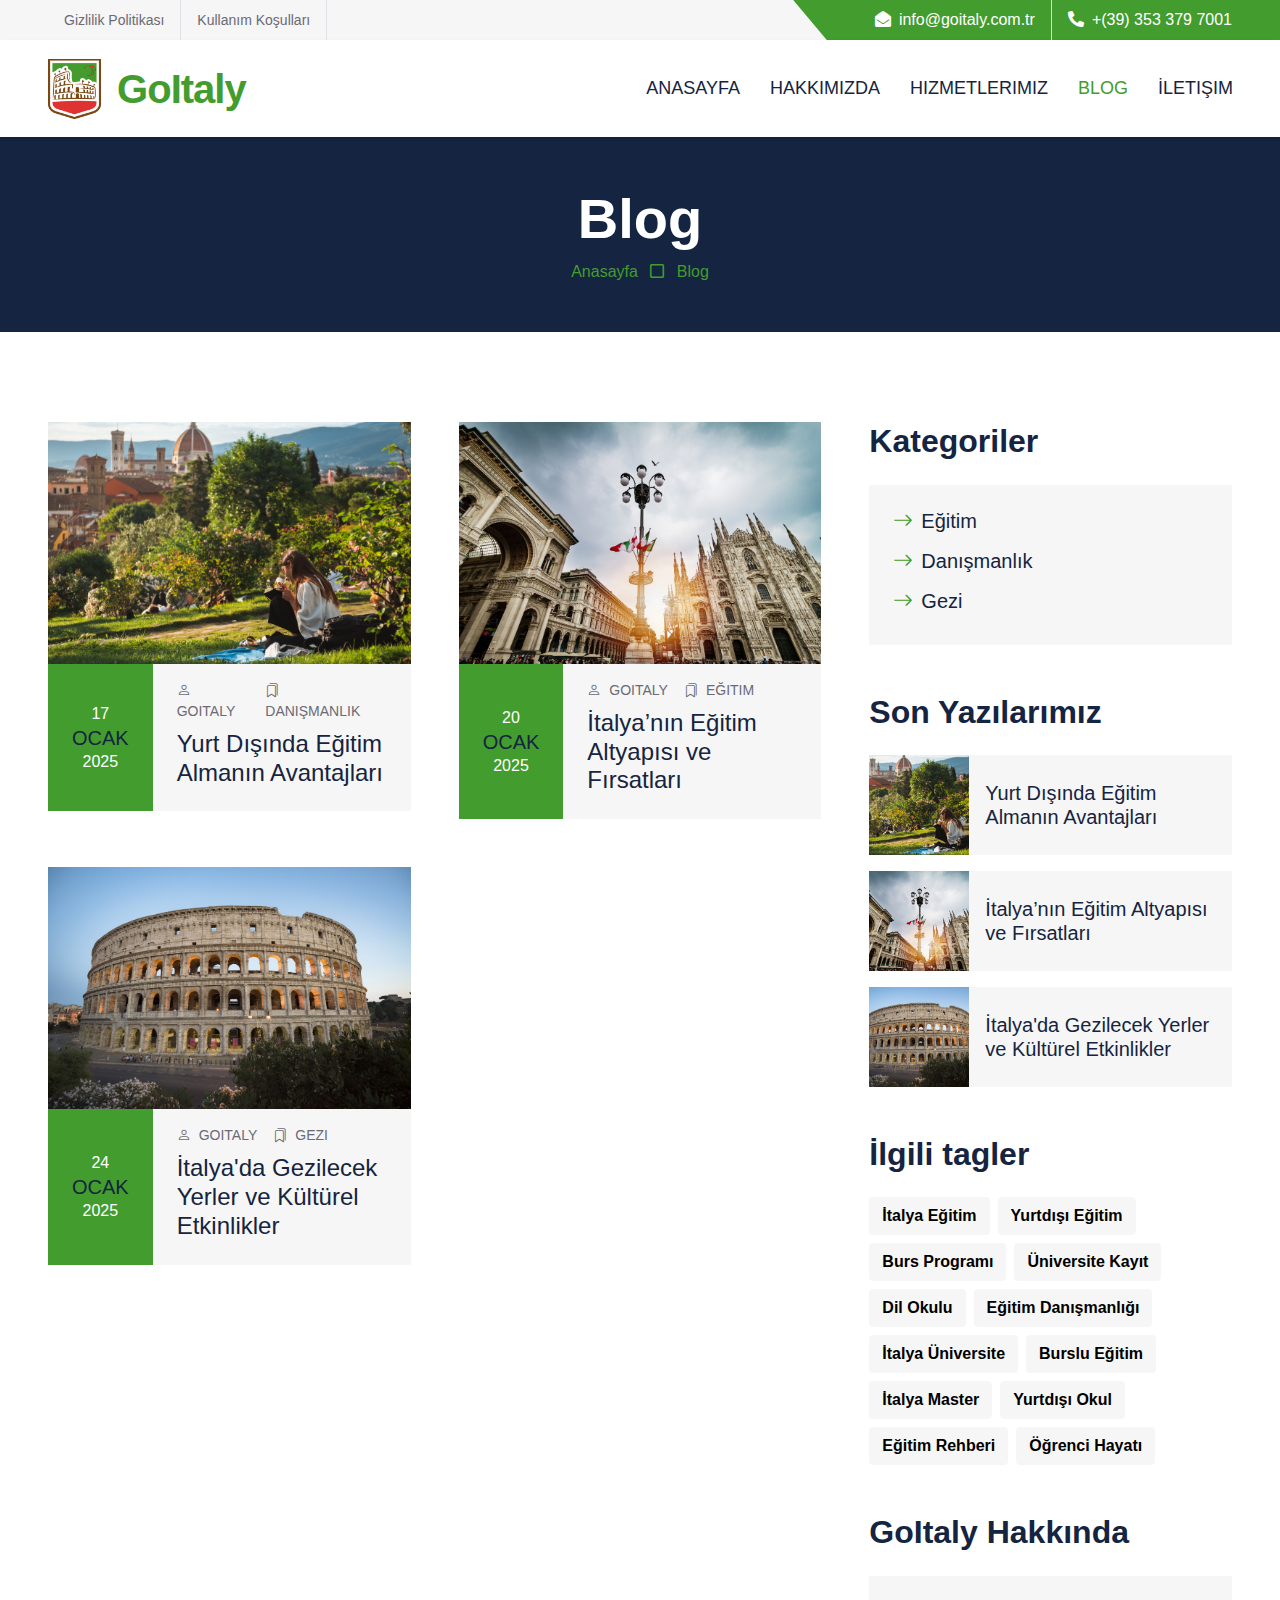
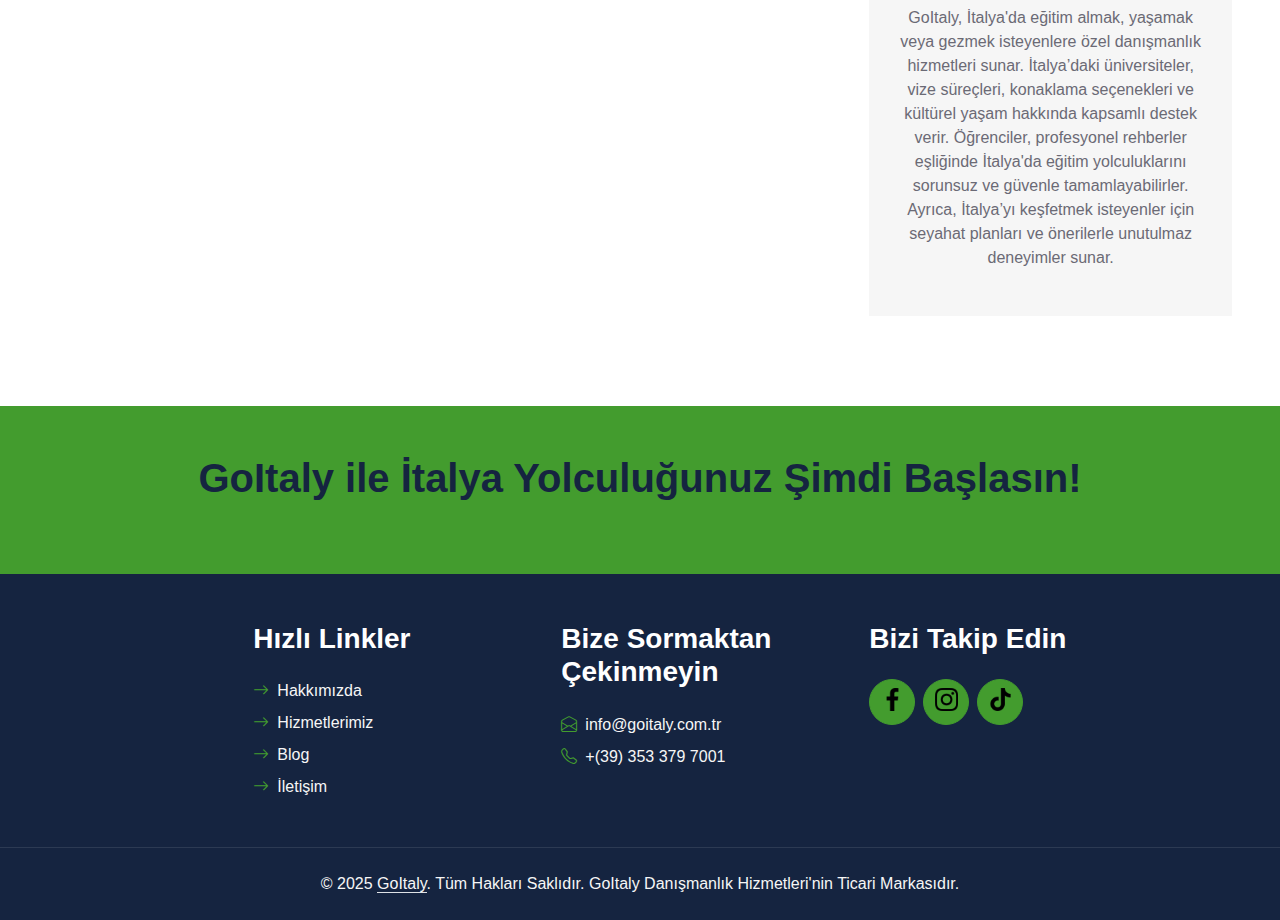
<file: blog.html>
<!DOCTYPE html>
<html lang="en">

<head>
    <meta charset="utf-8">
    <title>GoItaly - Yurtdışı Eğitim ve Danışmanlık Hizmetleri</title>
    <meta content="width=device-width, initial-scale=1.0" name="viewport">
    <meta content="İtalya'da Eğitim, Yurtdışı Eğitim, Eğitim Danışmanlığı, İtalya Üniversiteleri, İtalya'da Master, Burs Başvuruları" name="keywords">
    <meta content="GoItaly, İtalya'da eğitim almak isteyen öğrencilere profesyonel danışmanlık hizmeti sunar. Üniversite başvuruları, burs imkanları ve vize süreçlerinde size rehberlik ederek hayallerinize ulaşmanıza destek olur." name="description">

    <!-- Favicon -->
    <link href="assets/favicon.ico" rel="icon">

    <!-- Google Web Fonts -->
    <link rel="preconnect" href="https://fonts.googleapis.com">
    <link rel="preconnect" href="https://fonts.gstatic.com" crossorigin>
    <link href="https://fonts.googleapis.com/css2?family=League+Spartan:wght@100..900&display=swap" rel="stylesheet">

    <!-- Icon Font Stylesheet -->
    <link href="https://cdnjs.cloudflare.com/ajax/libs/font-awesome/5.10.0/css/all.min.css" rel="stylesheet">
    <link href="https://cdn.jsdelivr.net/npm/bootstrap-icons@1.4.1/font/bootstrap-icons.css" rel="stylesheet">

    <!-- Libraries Stylesheet -->
    <link href="lib/owlcarousel/assets/owl.carousel.min.css" rel="stylesheet">

    <!-- Customized Bootstrap Stylesheet -->
    <link href="css/bootstrap.min.css" rel="stylesheet">

    <!-- Template Stylesheet -->
    <link href="css/style.css" rel="stylesheet">
        <!-- Google tag (gtag.js) -->
        <script async src="https://www.googletagmanager.com/gtag/js?id=G-EEK4T46C2W"></script>
        <script>
        window.dataLayer = window.dataLayer || [];
        function gtag(){dataLayer.push(arguments);}
        gtag('js', new Date());
    
        gtag('config', 'G-EEK4T46C2W');
        </script>
</head>

<div>
    <!-- Topbar Start -->
    <div class="container-fluid bg-secondary ps-5 pe-0 d-none d-lg-block">
        <div class="row gx-0">
            <div class="col-md-6 text-center text-lg-start mb-2 mb-lg-0">
                <!-- TODO: hrefler degistirilecek, gizlilik, politika ve s.s.s sayfası eklenecek -->
                <div class="d-inline-flex align-items-center">
                    <a class="text-body py-2 px-3 border-end" href=""><small>Gizlilik Politikası</small></a>
                    <a class="text-body py-2 px-3 border-end" href=""><small>Kullanım Koşulları</small></a>
                </div>
            </div>
            <div class="col-md-6 text-center text-lg-end">
                <div class="position-relative d-inline-flex align-items-center bg-primary text-white top-shape px-5">
                    <div class="me-3 pe-3 border-end py-2">
                        <p class="m-0"><i class="fa fa-envelope-open me-2"></i><a href="mailto:info@goitaly.com.tr" class="text-white">info@goitaly.com.tr</a></p>
                    </div>
                    <div class="py-2">
                        <p class="m-0"><i class="fa fa-phone-alt me-2"></i><a href="tel:+393533797001" class="text-white">+(39) 353 379 7001</a></p>
                    </div>
                </div>
            </div>
        </div>
    </div>
    <!-- Topbar End -->


    <!-- Navbar Start -->
    <nav class="navbar navbar-expand-lg bg-white navbar-light shadow-sm px-5 py-3 py-lg-0">
        <a href="index.html" class="navbar-brand p-0 d-flex gap-3 align-items-center">
            <img src="assets/logo.png" alt="Logo" style="height: 80px; padding-top: 10px; padding-bottom: 10px;">
            <div class="m-0 text-primary" style="font-size: 40px; font-weight: 800; letter-spacing: -1px;">GoItaly</div>
        </a>
        <button class="navbar-toggler" type="button" data-bs-toggle="collapse" data-bs-target="#navbarCollapse">
            <span class="navbar-toggler-icon"></span>
        </button>
        <div class="collapse navbar-collapse" id="navbarCollapse">
            <div class="navbar-nav ms-auto py-0 me-n3">
                <a href="index.html" class="nav-item nav-link">Anasayfa</a>
                <a href="about.html" class="nav-item nav-link">Hakkımızda</a>
                <a href="service.html" class="nav-item nav-link">Hizmetlerimiz</a>
                <a href="blog.html" class="nav-item nav-link active">Blog</a>
                <!-- <div class="nav-item dropdown">
                    <a href="#" class="nav-link dropdown-toggle" data-bs-toggle="dropdown">Sayfalar</a>
                    <div class="dropdown-menu m-0">
                        <a href="blog.html" class="dropdown-item">Blog Grid</a>
                        <a href="detail.html" class="dropdown-item">Blog Detail</a>
                        <a href="feature.html" class="dropdown-item">Features</a>
                        <a href="quote.html" class="dropdown-item">Quote Form</a>
                        <a href="team.html" class="dropdown-item">The Team</a>
                        <a href="testimonial.html" class="dropdown-item">Testimonial</a>
                    </div>
                </div> -->
                <a href="contact.html" class="nav-item nav-link">İletişim</a>
            </div>
        </div>
    </nav>
    <!-- Navbar End -->


    <!-- Page Header Start -->
    <div class="container-fluid bg-dark p-5">
        <div class="row">
            <div class="col-12 text-center">
                <h1 class="display-4 text-white">Blog</h1>
                <a href="index.html">Anasayfa</a>
                <i class="far fa-square text-primary px-2"></i>
                <a href="">Blog</a>
            </div>
        </div>
    </div>
    <!-- Page Header End -->


    <!-- Blog Start -->
    <div class="container-fluid py-6 px-5">
        <div class="row g-5">
            <!-- Blog list Start -->
            <div class="col-lg-8">
                <div class="row g-5">
                    <div class="col-xl-6 col-lg-12 col-md-6">
                        <div class="blog-item">
                            <div class="position-relative overflow-hidden">
                                <img class="img-fluid" src="img/blog-1.jpg" alt="">
                            </div>
                            <div class="bg-secondary d-flex">
                                <div class="flex-shrink-0 d-flex flex-column justify-content-center text-center bg-primary text-white px-4">
                                    <span>17</span>
                                    <h5 class="text-uppercase m-0">Ocak</h5>
                                    <span>2025</span>
                                </div>
                                <div class="d-flex flex-column justify-content-center py-3 px-4">
                                    <div class="d-flex mb-2">
                                        <small class="text-uppercase me-3"><i class="bi bi-person me-2"></i>GoItaly</small>
                                        <small class="text-uppercase me-3"><i class="bi bi-bookmarks me-2"></i>Danışmanlık</small>
                                    </div>
                                    <a class="h4" href="detail.html">Yurt Dışında Eğitim Almanın Avantajları</a>
                                </div>
                            </div>
                        </div>
                    </div>
                    <div class="col-xl-6 col-lg-12 col-md-6">
                        <div class="blog-item">
                            <div class="position-relative overflow-hidden">
                                <img class="img-fluid" src="img/blog-2.jpg" alt="">
                            </div>
                            <div class="bg-secondary d-flex">
                                <div class="flex-shrink-0 d-flex flex-column justify-content-center text-center bg-primary text-white px-4">
                                    <span>20</span>
                                    <h5 class="text-uppercase m-0">Ocak</h5>
                                    <span>2025</span>
                                </div>
                                <div class="d-flex flex-column justify-content-center py-3 px-4">
                                    <div class="d-flex mb-2">
                                        <small class="text-uppercase me-3"><i class="bi bi-person me-2"></i>GoItaly</small>
                                        <small class="text-uppercase me-3"><i class="bi bi-bookmarks me-2"></i>Eğitim</small>
                                    </div>
                                    <a class="h4" href="detail-2.html">İtalya’nın Eğitim Altyapısı ve Fırsatları</a>
                                </div>
                            </div>
                        </div>
                    </div>
                    <div class="col-xl-6 col-lg-12 col-md-6">
                        <div class="blog-item">
                            <div class="position-relative overflow-hidden">
                                <img class="img-fluid" src="img/blog-3.jpg" alt="">
                            </div>
                            <div class="bg-secondary d-flex">
                                <div class="flex-shrink-0 d-flex flex-column justify-content-center text-center bg-primary text-white px-4">
                                    <span>24</span>
                                    <h5 class="text-uppercase m-0">Ocak</h5>
                                    <span>2025</span>
                                </div>
                                <div class="d-flex flex-column justify-content-center py-3 px-4">
                                    <div class="d-flex mb-2">
                                        <small class="text-uppercase me-3"><i class="bi bi-person me-2"></i>GoItaly</small>
                                        <small class="text-uppercase me-3"><i class="bi bi-bookmarks me-2"></i>Gezi</small>
                                    </div>
                                    <a class="h4" href="detail-3.html">İtalya'da Gezilecek Yerler ve Kültürel Etkinlikler</a>
                                </div>
                            </div>
                        </div>
                    </div>
                    <!-- <div class="col-xl-6 col-lg-12 col-md-6">
                        <div class="blog-item">
                            <div class="position-relative overflow-hidden">
                                <img class="img-fluid" src="img/blog-1.jpg" alt="">
                            </div>
                            <div class="bg-secondary d-flex">
                                <div class="flex-shrink-0 d-flex flex-column justify-content-center text-center bg-primary text-white px-4">
                                    <span>01</span>
                                    <h5 class="text-uppercase m-0">Jan</h5>
                                    <span>2045</span>
                                </div>
                                <div class="d-flex flex-column justify-content-center py-3 px-4">
                                    <div class="d-flex mb-2">
                                        <small class="text-uppercase me-3"><i class="bi bi-person me-2"></i>GoItaly</small>
                                        <small class="text-uppercase me-3"><i class="bi bi-bookmarks me-2"></i>Web Design</small>
                                    </div>
                                    <a class="h4" href="">Magna sea dolor ipsum amet lorem eos</a>
                                </div>
                            </div>
                        </div>
                    </div>
                    <div class="col-xl-6 col-lg-12 col-md-6">
                        <div class="blog-item">
                            <div class="position-relative overflow-hidden">
                                <img class="img-fluid" src="img/blog-1.jpg" alt="">
                            </div>
                            <div class="bg-secondary d-flex">
                                <div class="flex-shrink-0 d-flex flex-column justify-content-center text-center bg-primary text-white px-4">
                                    <span>01</span>
                                    <h5 class="text-uppercase m-0">Jan</h5>
                                    <span>2045</span>
                                </div>
                                <div class="d-flex flex-column justify-content-center py-3 px-4">
                                    <div class="d-flex mb-2">
                                        <small class="text-uppercase me-3"><i class="bi bi-person me-2"></i>GoItaly</small>
                                        <small class="text-uppercase me-3"><i class="bi bi-bookmarks me-2"></i>Web Design</small>
                                    </div>
                                    <a class="h4" href="">Magna sea dolor ipsum amet lorem eos</a>
                                </div>
                            </div>
                        </div>
                    </div>
                    <div class="col-xl-6 col-lg-12 col-md-6">
                        <div class="blog-item">
                            <div class="position-relative overflow-hidden">
                                <img class="img-fluid" src="img/blog-1.jpg" alt="">
                            </div>
                            <div class="bg-secondary d-flex">
                                <div class="flex-shrink-0 d-flex flex-column justify-content-center text-center bg-primary text-white px-4">
                                    <span>01</span>
                                    <h5 class="text-uppercase m-0">Jan</h5>
                                    <span>2045</span>
                                </div>
                                <div class="d-flex flex-column justify-content-center py-3 px-4">
                                    <div class="d-flex mb-2">
                                        <small class="text-uppercase me-3"><i class="bi bi-person me-2"></i>GoItaly</small>
                                        <small class="text-uppercase me-3"><i class="bi bi-bookmarks me-2"></i>Web Design</small>
                                    </div>
                                    <a class="h4" href="">Magna sea dolor ipsum amet lorem eos</a>
                                </div>
                            </div>
                        </div>
                    </div>
                    <div class="col-xl-6 col-lg-12 col-md-6">
                        <div class="blog-item">
                            <div class="position-relative overflow-hidden">
                                <img class="img-fluid" src="img/blog-1.jpg" alt="">
                            </div>
                            <div class="bg-secondary d-flex">
                                <div class="flex-shrink-0 d-flex flex-column justify-content-center text-center bg-primary text-white px-4">
                                    <span>01</span>
                                    <h5 class="text-uppercase m-0">Jan</h5>
                                    <span>2045</span>
                                </div>
                                <div class="d-flex flex-column justify-content-center py-3 px-4">
                                    <div class="d-flex mb-2">
                                        <small class="text-uppercase me-3"><i class="bi bi-person me-2"></i>GoItaly</small>
                                        <small class="text-uppercase me-3"><i class="bi bi-bookmarks me-2"></i>Web Design</small>
                                    </div>
                                    <a class="h4" href="">Magna sea dolor ipsum amet lorem eos</a>
                                </div>
                            </div>
                        </div>
                    </div>
                    <div class="col-xl-6 col-lg-12 col-md-6">
                        <div class="blog-item">
                            <div class="position-relative overflow-hidden">
                                <img class="img-fluid" src="img/blog-1.jpg" alt="">
                            </div>
                            <div class="bg-secondary d-flex">
                                <div class="flex-shrink-0 d-flex flex-column justify-content-center text-center bg-primary text-white px-4">
                                    <span>01</span>
                                    <h5 class="text-uppercase m-0">Jan</h5>
                                    <span>2045</span>
                                </div>
                                <div class="d-flex flex-column justify-content-center py-3 px-4">
                                    <div class="d-flex mb-2">
                                        <small class="text-uppercase me-3"><i class="bi bi-person me-2"></i>GoItaly</small>
                                        <small class="text-uppercase me-3"><i class="bi bi-bookmarks me-2"></i>Web Design</small>
                                    </div>
                                    <a class="h4" href="">Magna sea dolor ipsum amet lorem eos</a>
                                </div>
                            </div>
                        </div>
                    </div>
                    <div class="col-xl-6 col-lg-12 col-md-6">
                        <div class="blog-item">
                            <div class="position-relative overflow-hidden">
                                <img class="img-fluid" src="img/blog-1.jpg" alt="">
                            </div>
                            <div class="bg-secondary d-flex">
                                <div class="flex-shrink-0 d-flex flex-column justify-content-center text-center bg-primary text-white px-4">
                                    <span>01</span>
                                    <h5 class="text-uppercase m-0">Jan</h5>
                                    <span>2045</span>
                                </div>
                                <div class="d-flex flex-column justify-content-center py-3 px-4">
                                    <div class="d-flex mb-2">
                                        <small class="text-uppercase me-3"><i class="bi bi-person me-2"></i>GoItaly</small>
                                        <small class="text-uppercase me-3"><i class="bi bi-bookmarks me-2"></i>Web Design</small>
                                    </div>
                                    <a class="h4" href="">Magna sea dolor ipsum amet lorem eos</a>
                                </div>
                            </div>
                        </div>
                    </div>
                    <div class="col-xl-6 col-lg-12 col-md-6">
                        <div class="blog-item">
                            <div class="position-relative overflow-hidden">
                                <img class="img-fluid" src="img/blog-1.jpg" alt="">
                            </div>
                            <div class="bg-secondary d-flex">
                                <div class="flex-shrink-0 d-flex flex-column justify-content-center text-center bg-primary text-white px-4">
                                    <span>01</span>
                                    <h5 class="text-uppercase m-0">Jan</h5>
                                    <span>2045</span>
                                </div>
                                <div class="d-flex flex-column justify-content-center py-3 px-4">
                                    <div class="d-flex mb-2">
                                        <small class="text-uppercase me-3"><i class="bi bi-person me-2"></i>GoItaly</small>
                                        <small class="text-uppercase me-3"><i class="bi bi-bookmarks me-2"></i>Web Design</small>
                                    </div>
                                    <a class="h4" href="">Magna sea dolor ipsum amet lorem eos</a>
                                </div>
                            </div>
                        </div>
                    </div> -->
                    <!-- <div class="col-12">
                        <nav aria-label="Page navigation">
                          <ul class="pagination pagination-lg m-0">
                            <li class="page-item disabled">
                              <a class="page-link rounded-0" href="#" aria-label="Previous">
                                <span aria-hidden="true"><i class="bi bi-arrow-left"></i></span>
                              </a>
                            </li>
                            <li class="page-item active"><a class="page-link" href="#">1</a></li>
                            <li class="page-item"><a class="page-link" href="#">2</a></li>
                            <li class="page-item"><a class="page-link" href="#">3</a></li>
                            <li class="page-item">
                              <a class="page-link rounded-0" href="#" aria-label="Next">
                                <span aria-hidden="true"><i class="bi bi-arrow-right"></i></span>
                              </a>
                            </li>
                          </ul>
                        </nav>
                    </div> -->
                </div>
            </div>
            <!-- Blog list End -->

            <!-- Sidebar Start -->
            <div class="col-lg-4">
                <!-- Search Form Start -->
                <!-- <div class="mb-5">
                    <div class="input-group">
                        <input type="text" class="form-control p-3" placeholder="Keyword">
                        <button class="btn btn-primary px-4"><i class="bi bi-search"></i></button>
                    </div>
                </div> -->
                <!-- Search Form End -->

                <!-- Category Start -->
                <div class="mb-5">
                    <h2 class="mb-4">Kategoriler</h2>
                    <div class="d-flex flex-column justify-content-start bg-secondary p-4">
                        <a class="h5 mb-3" href="#"><i class="bi bi-arrow-right text-primary me-2"></i>Eğitim</a>
                        <a class="h5 mb-3" href="#"><i class="bi bi-arrow-right text-primary me-2"></i>Danışmanlık</a>
                        <a class="h5" href="#"><i class="bi bi-arrow-right text-primary me-2"></i>Gezi</a>
                        <!-- <a class="h5 mb-3" href="#"><i class="bi bi-arrow-right text-primary me-2"></i>Keyword Research</a>
                        <a class="h5" href="#"><i class="bi bi-arrow-right text-primary me-2"></i>Email Marketing</a> -->
                    </div>
                </div>
                <!-- Category End -->

                <!-- Recent Post Start -->
                <div class="mb-5">
                    <h2 class="mb-4">Son Yazılarımız</h2>
                    <div class="d-flex mb-3">
                        <img class="img-fluid" src="img/blog-1.jpg" style="width: 100px; height: 100px; object-fit: cover;" alt="">
                        <a href="detail.html" class="h5 d-flex align-items-center bg-secondary px-3 mb-0">Yurt Dışında Eğitim Almanın Avantajları
                        </a>
                    </div>
                    <div class="d-flex mb-3">
                        <img class="img-fluid" src="img/blog-2.jpg" style="width: 100px; height: 100px; object-fit: cover;" alt="">
                        <a href="detail-2.html" class="h5 d-flex align-items-center bg-secondary px-3 mb-0">İtalya’nın Eğitim Altyapısı ve Fırsatları
                        </a>
                    </div>
                    <div class="d-flex mb-3">
                        <img class="img-fluid" src="img/blog-3.jpg" style="width: 100px; height: 100px; object-fit: cover;" alt="">
                        <a href="detail-3.html" class="h5 d-flex align-items-center bg-secondary px-3 mb-0">İtalya'da Gezilecek Yerler ve Kültürel Etkinlikler
                        </a>
                    </div>
                    <!-- <div class="d-flex mb-3">
                        <img class="img-fluid" src="img/blog-1.jpg" style="width: 100px; height: 100px; object-fit: cover;" alt="">
                        <a href="" class="h5 d-flex align-items-center bg-secondary px-3 mb-0">Lorem ipsum dolor sit amet adipis elit
                        </a>
                    </div>
                    <div class="d-flex">
                        <img class="img-fluid" src="img/blog-1.jpg" style="width: 100px; height: 100px; object-fit: cover;" alt="">
                        <a href="" class="h5 d-flex align-items-center bg-secondary px-3 mb-0">Lorem ipsum dolor sit amet adipis elit
                        </a>
                    </div> -->
                </div>
                <!-- Recent Post End -->

                <!-- Image Start -->
                <!-- <div class="mb-5">
                    <img src="img/blog-1.jpg" alt="" class="img-fluid">
                </div> -->
                <!-- Image End -->

                <!-- Tags Start -->
                 <div class="mb-5">
                    <h2 class="mb-4">İlgili tagler</h2>
                    <div class="d-flex flex-wrap m-n1">
                        <a href="" class="btn btn-secondary m-1">İtalya Eğitim</a>
                        <a href="" class="btn btn-secondary m-1">Yurtdışı Eğitim</a>
                        <a href="" class="btn btn-secondary m-1">Burs Programı</a>
                        <a href="" class="btn btn-secondary m-1">Üniversite Kayıt</a>
                        <a href="" class="btn btn-secondary m-1">Dil Okulu</a>
                        <a href="" class="btn btn-secondary m-1">Eğitim Danışmanlığı</a>
                        <a href="" class="btn btn-secondary m-1">İtalya Üniversite</a>
                        <a href="" class="btn btn-secondary m-1">Burslu Eğitim</a>
                        <a href="" class="btn btn-secondary m-1">İtalya Master</a>
                        <a href="" class="btn btn-secondary m-1">Yurtdışı Okul</a>
                        <a href="" class="btn btn-secondary m-1">Eğitim Rehberi</a>
                        <a href="" class="btn btn-secondary m-1">Öğrenci Hayatı</a>
                    </div>
                </div>
                <!-- Tags End -->

                <!-- Plain Text Start -->
                <div>
                    <h2 class="mb-4">GoItaly Hakkında</h2>
                    <div class="bg-secondary text-center" style="padding: 30px;">
                        <p>GoItaly, İtalya'da eğitim almak, yaşamak veya gezmek isteyenlere özel
danışmanlık hizmetleri sunar. İtalya’daki üniversiteler, vize süreçleri,
konaklama seçenekleri ve kültürel yaşam hakkında kapsamlı destek verir.
Öğrenciler, profesyonel rehberler eşliğinde İtalya'da eğitim yolculuklarını
sorunsuz ve güvenle tamamlayabilirler. Ayrıca, İtalya’yı keşfetmek isteyenler
için seyahat planları ve önerilerle unutulmaz deneyimler sunar.</p>
                        <!-- <a href="" class="btn btn-primary rounded-pill py-2 px-4">Read More</a> -->
                    </div>
                </div>
                <!-- Plain Text End -->
            </div>
            <!-- Sidebar End -->
        </div>
    </div>
    <!-- Blog End -->


    <!-- Footer Start -->
    <div class="container-fluid bg-primary text-secondary p-5">
        <div class="row g-5">
            <div class="col-12 text-center">
                <h1 class="display-6 mb-4">GoItaly ile İtalya Yolculuğunuz Şimdi Başlasın!</h1>
                <form class="mx-auto" style="max-width: 600px;">
                </form>
            </div>
        </div>
    </div>
    <div class="container-fluid bg-dark text-secondary p-5">
        <div class="row g-5">
            <!-- <div class="col-lg-3 col-md-6">
                <h3 class="text-white mb-4">Hızlı Linkler</h3>
                <div class="d-flex flex-column justify-content-start">
                    <a class="text-secondary mb-2" href="#"><i class="bi bi-arrow-right text-primary me-2"></i>Anasayfa</a>
                    <a class="text-secondary mb-2" href="#"><i class="bi bi-arrow-right text-primary me-2"></i>Hakkımızda</a>
                    <a class="text-secondary mb-2" href="#"><i class="bi bi-arrow-right text-primary me-2"></i>Hizmetlerimiz</a>
                    <a class="text-secondary mb-2" href="#"><i class="bi bi-arrow-right text-primary me-2"></i>Blog</a>
                    <a class="text-secondary" href="#"><i class="bi bi-arrow-right text-primary me-2"></i>İletişim</a>
                </div>
            </div> -->
            <div class="col-lg-2">
                </div>
            <div class="col-lg-3 col-md-6">
                <h3 class="text-white mb-4">Hızlı Linkler</h3>
                <div class="d-flex flex-column justify-content-start">
                    <a class="text-secondary mb-2" href="about.html"><i class="bi bi-arrow-right text-primary me-2"></i>Hakkımızda</a>
                    <a class="text-secondary mb-2" href="service.html"><i class="bi bi-arrow-right text-primary me-2"></i>Hizmetlerimiz</a>
                    <a class="text-secondary mb-2" href="blog.html"><i class="bi bi-arrow-right text-primary me-2"></i>Blog</a>
                    <a class="text-secondary" href="contact.html"><i class="bi bi-arrow-right text-primary me-2"></i>İletişim</a>
                </div>
            </div>
            <div class="col-lg-3 col-md-6">
                <h3 class="text-white mb-4">Bize Sormaktan Çekinmeyin</h3>
                <!-- <p class="mb-2"><i class="bi bi-geo-alt text-primary me-2"></i>123 Street, Italya</p> -->
                <p class="mb-2"><i class="bi bi-envelope-open text-primary me-2"></i><a href="mailto:info@goitaly.com.tr" class="text-secondary">info@goitaly.com.tr</a></p>
                <p class="mb-0"><i class="bi bi-telephone text-primary me-2"></i><a href="tel:+393533797001" class="text-secondary">+(39) 353 379 7001</a></p>
            </div>
            <div class="col-lg-3 col-md-6">
                <h3 class="text-white mb-4">Bizi Takip Edin</h3>
                <div class="d-flex">
                    <!-- <a class="btn btn-lg btn-primary btn-lg-square rounded-circle me-2" href="#"><i class="fab fa-twitter fw-normal"></i></a> -->
                    <!-- <a class="btn btn-lg btn-primary btn-lg-square rounded-circle me-2" href="#"><i class="fab fa-facebook-f fw-normal"></i></a> -->
                    <!-- <a class="btn btn-lg btn-primary btn-lg-square rounded-circle" href="#"><i class="fab fa-instagram fw-normal"></i></a> -->
                    <a class="btn btn-lg btn-primary btn-lg-square rounded-circle me-2" href="https://www.facebook.com/people/GoItaly/61567112667924/"><img src="assets/facebook.png" alt="Facebook" class="custom-icon"></a>
                    <a class="btn btn-lg btn-primary btn-lg-square rounded-circle me-2" href="https://www.instagram.com/goitaly41/"><img src="assets/instagram.png" alt="Instagram" class="custom-icon"></a>
                    <a class="btn btn-lg btn-primary btn-lg-square rounded-circle me-2" href="https://www.tiktok.com/@goitaly41"><img src="assets/tik-tok.png" alt="TikTok" class="custom-icon"></a>
                </div>
            </div>
            <div class="col-lg-1">
            </div>
        </div>
    </div>
    <div class="container-fluid bg-dark text-secondary text-center border-top py-4 px-5" style="border-color: rgba(256, 256, 256, .1) !important;">
        <p class="m-0">&copy; 2025 <a class="text-secondary border-bottom" href="index.html">GoItaly</a>. Tüm Hakları Saklıdır. GoItaly Danışmanlık Hizmetleri'nin Ticari Markasıdır.</p>
    </div>
    <!-- Footer End -->


    <!-- Back to Top -->
    <a href="#header-carousel" class="btn btn-lg btn-primary btn-lg-square rounded-circle back-to-top"><i class="bi bi-arrow-up"></i></a>


    <!-- JavaScript Libraries -->
    <script src="https://code.jquery.com/jquery-3.4.1.min.js"></script>
    <script src="https://cdn.jsdelivr.net/npm/bootstrap@5.0.0/dist/js/bootstrap.bundle.min.js"></script>
    <script src="lib/easing/easing.min.js"></script>
    <script src="lib/waypoints/waypoints.min.js"></script>
    <script src="lib/owlcarousel/owl.carousel.min.js"></script>

    <!-- Template Javascript -->
    <script src="js/main.js"></script>
</body>

</html>
</file>
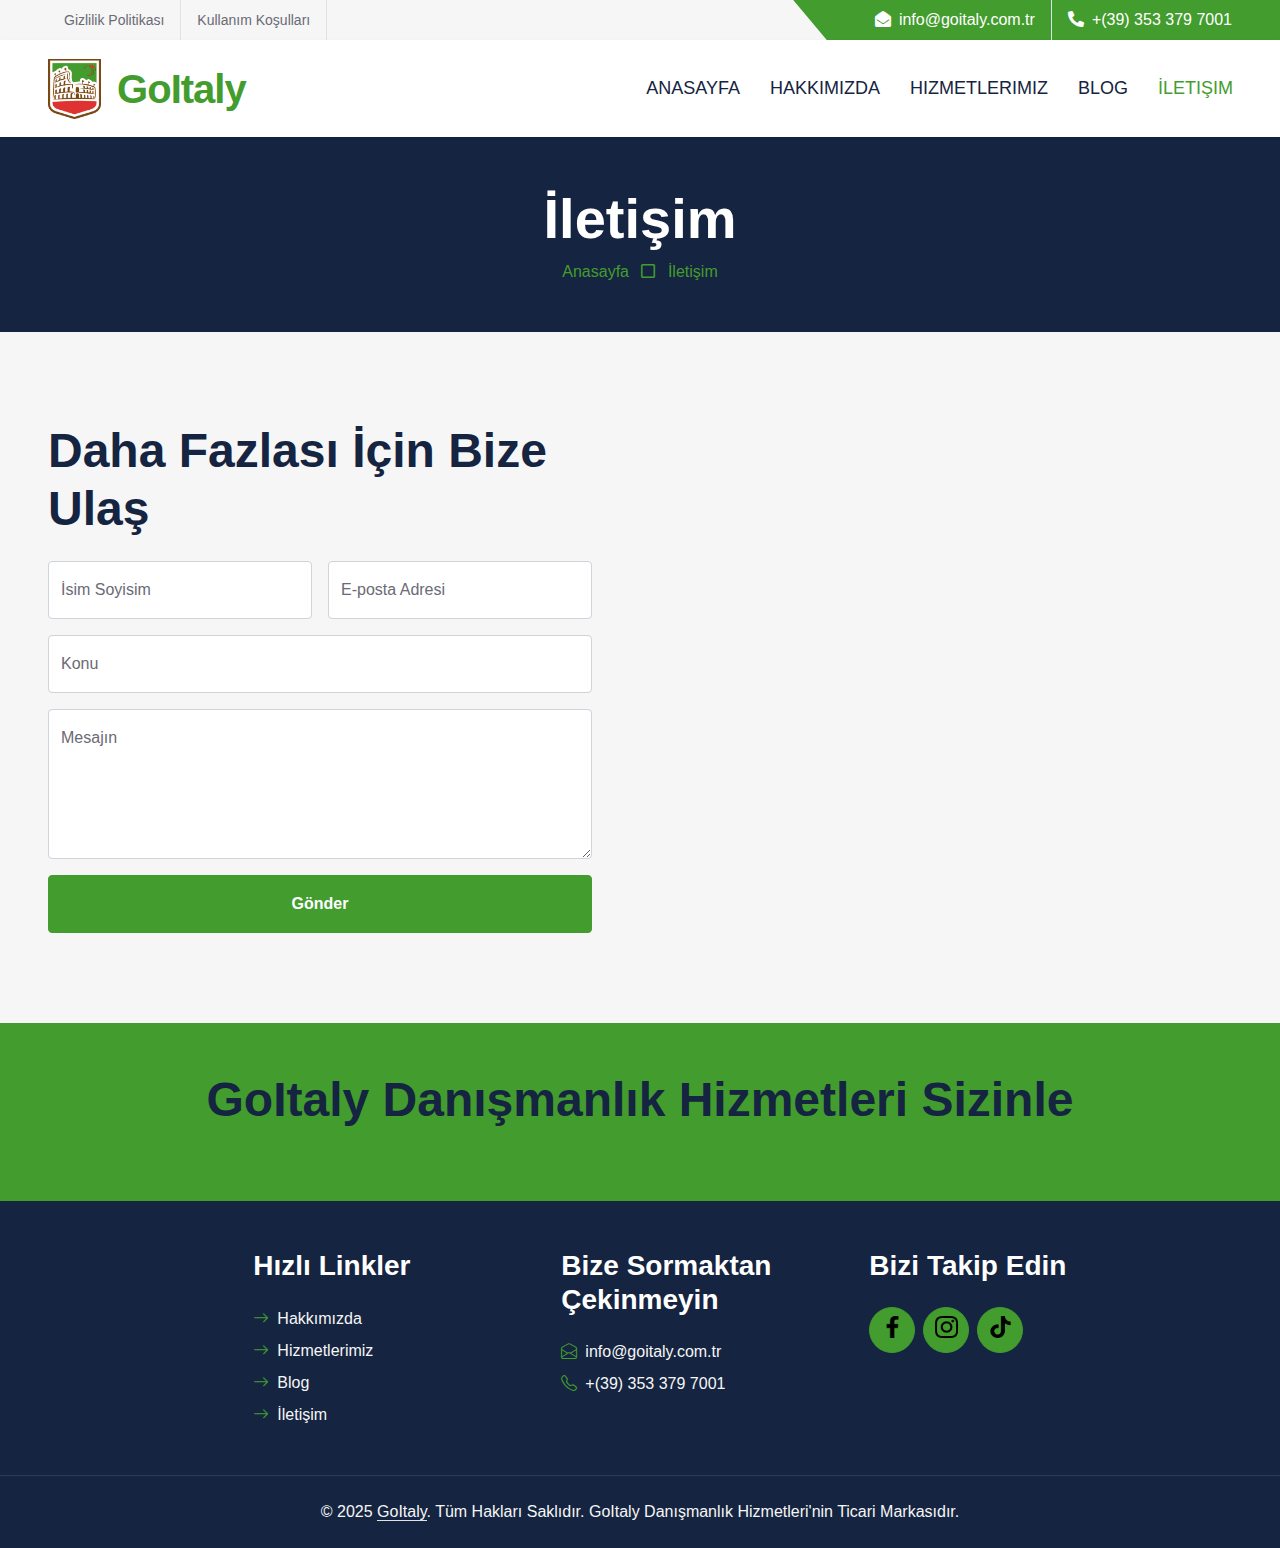
<file: contact.html>
<!DOCTYPE html>
<html lang="en">

<head>
    <meta charset="utf-8">
    <title>GoItaly - Yurtdışı Eğitim ve Danışmanlık Hizmetleri</title>
    <meta content="width=device-width, initial-scale=1.0" name="viewport">
    <meta content="İtalya'da Eğitim, Yurtdışı Eğitim, Eğitim Danışmanlığı, İtalya Üniversiteleri, İtalya'da Master, Burs Başvuruları" name="keywords">
    <meta content="GoItaly, İtalya'da eğitim almak isteyen öğrencilere profesyonel danışmanlık hizmeti sunar. Üniversite başvuruları, burs imkanları ve vize süreçlerinde size rehberlik ederek hayallerinize ulaşmanıza destek olur." name="description">


    <!-- Favicon -->
    <link href="assets/favicon.ico" rel="icon">

    <!-- Google Web Fonts -->
    <link rel="preconnect" href="https://fonts.googleapis.com">
    <link rel="preconnect" href="https://fonts.gstatic.com" crossorigin>
    <link href="https://fonts.googleapis.com/css2?family=League+Spartan:wght@100..900&display=swap" rel="stylesheet">

    <!-- Icon Font Stylesheet -->
    <link href="https://cdnjs.cloudflare.com/ajax/libs/font-awesome/5.10.0/css/all.min.css" rel="stylesheet">
    <link href="https://cdn.jsdelivr.net/npm/bootstrap-icons@1.4.1/font/bootstrap-icons.css" rel="stylesheet">

    <!-- Libraries Stylesheet -->
    <link href="lib/owlcarousel/assets/owl.carousel.min.css" rel="stylesheet">

    <!-- Customized Bootstrap Stylesheet -->
    <link href="css/bootstrap.min.css" rel="stylesheet">

    <!-- Template Stylesheet -->
    <link href="css/style.css" rel="stylesheet">
        <!-- Google tag (gtag.js) -->
        <script async src="https://www.googletagmanager.com/gtag/js?id=G-EEK4T46C2W"></script>
        <script>
        window.dataLayer = window.dataLayer || [];
        function gtag(){dataLayer.push(arguments);}
        gtag('js', new Date());
    
        gtag('config', 'G-EEK4T46C2W');
        </script>
</head>

<div>
    <!-- Topbar Start -->
    <div class="container-fluid bg-secondary ps-5 pe-0 d-none d-lg-block">
        <div class="row gx-0">
            <div class="col-md-6 text-center text-lg-start mb-2 mb-lg-0">
                <!-- TODO: hrefler degistirilecek, gizlilik, politika ve s.s.s sayfası eklenecek -->
                <div class="d-inline-flex align-items-center">
                    <a class="text-body py-2 px-3 border-end" href=""><small>Gizlilik Politikası</small></a>
                    <a class="text-body py-2 px-3 border-end" href=""><small>Kullanım Koşulları</small></a>
                </div>
            </div>
            <div class="col-md-6 text-center text-lg-end">
                <div class="position-relative d-inline-flex align-items-center bg-primary text-white top-shape px-5">
                    <div class="me-3 pe-3 border-end py-2">
                        <p class="m-0"><i class="fa fa-envelope-open me-2"></i><a href="mailto:info@goitaly.com.tr" class="text-white">info@goitaly.com.tr</a></p>
                    </div>
                    <div class="py-2">
                        <p class="m-0"><i class="fa fa-phone-alt me-2"></i><a href="tel:+393533797001" class="text-white">+(39) 353 379 7001</a></p>
                    </div>
                </div>
            </div>
        </div>
    </div>
    <!-- Topbar End -->


    <!-- Navbar Start -->
    <nav class="navbar navbar-expand-lg bg-white navbar-light shadow-sm px-5 py-3 py-lg-0">
        <a href="index.html" class="navbar-brand p-0 d-flex gap-3 align-items-center">
            <img src="assets/logo.png" alt="Logo" style="height: 80px; padding-top: 10px; padding-bottom: 10px;">
            <div class="m-0 text-primary" style="font-size: 40px; font-weight: 800; letter-spacing: -1px;">GoItaly</div>
        </a>
        <button class="navbar-toggler" type="button" data-bs-toggle="collapse" data-bs-target="#navbarCollapse">
            <span class="navbar-toggler-icon"></span>
        </button>
        <div class="collapse navbar-collapse" id="navbarCollapse">
            <div class="navbar-nav ms-auto py-0 me-n3">
                <a href="index.html" class="nav-item nav-link">Anasayfa</a>
                <a href="about.html" class="nav-item nav-link">Hakkımızda</a>
                <a href="service.html" class="nav-item nav-link">Hizmetlerimiz</a>
                <a href="blog.html" class="nav-item nav-link">Blog</a>
                <!-- <div class="nav-item dropdown">
                    <a href="#" class="nav-link dropdown-toggle" data-bs-toggle="dropdown">Sayfalar</a>
                    <div class="dropdown-menu m-0">
                        <a href="blog.html" class="dropdown-item">Blog Grid</a>
                        <a href="detail.html" class="dropdown-item">Blog Detail</a>
                        <a href="feature.html" class="dropdown-item">Features</a>
                        <a href="quote.html" class="dropdown-item">Quote Form</a>
                        <a href="team.html" class="dropdown-item">The Team</a>
                        <a href="testimonial.html" class="dropdown-item">Testimonial</a>
                    </div>
                </div> -->
                <a href="contact.html" class="nav-item nav-link active">İletişim</a>
            </div>
        </div>
    </nav>
    <!-- Navbar End -->


    <!-- Page Header Start -->
    <div class="container-fluid bg-dark p-5">
        <div class="row">
            <div class="col-12 text-center">
                <h1 class="display-4 text-white">İletişim</h1>
                <a href="index.html">Anasayfa</a>
                <i class="far fa-square text-primary px-2"></i>
                <a href="">İletişim</a>
            </div>
        </div>
    </div>
    <!-- Page Header End -->


    <!-- Contact Start -->
    <div class="container-fluid bg-secondary px-0">
        <div class="row g-0">
            <div class="col-lg-6 py-6 px-5">
                <h1 class="display-5 mb-4">Daha Fazlası İçin Bize Ulaş</h1>
                <form id="contactForm">
                    <div class="row g-3">
                        <div class="col-6">
                            <div class="form-floating">
                                <input type="text" class="form-control" id="name" placeholder="John Doe" required>
                                <label for="name">İsim Soyisim</label>
                            </div>
                        </div>
                        <div class="col-6">
                            <div class="form-floating">
                                <input type="email" class="form-control" id="email" placeholder="name@example.com" required>
                                <label for="email">E-posta Adresi</label>
                            </div>
                        </div>
                        <div class="col-12">
                            <div class="form-floating">
                                <input type="text" class="form-control" id="subject" placeholder="Subject" required>
                                <label for="subject">Konu</label>
                            </div>
                        </div>
                        <div class="col-12">
                            <div class="form-floating">
                                <textarea class="form-control" placeholder="Message" id="message" style="height: 150px" required></textarea>
                                <label for="message">Mesajın</label>
                            </div>
                        </div>
                        <div class="col-12">
                            <button class="btn btn-primary w-100 py-3" type="submit">Gönder</button>
                        </div>
                    </div>
                </form>
            </div>
            <div class="col-lg-6" style="min-height: 400px;">
                <div class="position-relative h-100">
                    <iframe class="position-relative w-100 h-100"
                        src="https://www.google.com/maps/embed?pb=!1m18!1m12!1m3!1d46615.235097884564!2d12.339124764421324!3d43.09501101010946!2m3!1f0!2f0!3f0!3m2!1i1024!2i768!4f13.1!3m3!1m2!1s0x132ea08cea51c34f%3A0xce39eb2a884fc7f4!2sPerugia%2C%20Perugia%20ili%2C%20%C4%B0talya!5e0!3m2!1str!2str!4v1737810680519!5m2!1str!2str" >
                    </iframe>
                </div>
            </div>
        </div>
    </div>
    <!-- Contact End -->

    <!-- Footer Start -->
    <div class="container-fluid bg-primary text-secondary p-5">
        <div class="row g-5">
            <div class="col-12 text-center">
                <h1 class="display-5 mb-4">GoItaly Danışmanlık Hizmetleri Sizinle</h1>
                <form class="mx-auto" style="max-width: 600px;">
                </form>
            </div>
        </div>
    </div>
    <!-- TODO: hrefler degistirilecek -->
    <div class="container-fluid bg-dark text-secondary p-5">
        <div class="row g-5">
            <!-- <div class="col-lg-3 col-md-6">
                <h3 class="text-white mb-4">Hızlı Linkler</h3>
                <div class="d-flex flex-column justify-content-start">
                    <a class="text-secondary mb-2" href="#"><i class="bi bi-arrow-right text-primary me-2"></i>Anasayfa</a>
                    <a class="text-secondary mb-2" href="#"><i class="bi bi-arrow-right text-primary me-2"></i>Hakkımızda</a>
                    <a class="text-secondary mb-2" href="#"><i class="bi bi-arrow-right text-primary me-2"></i>Hizmetlerimiz</a>
                    <a class="text-secondary mb-2" href="#"><i class="bi bi-arrow-right text-primary me-2"></i>Blog</a>
                    <a class="text-secondary" href="#"><i class="bi bi-arrow-right text-primary me-2"></i>İletişim</a>
                </div>
            </div> -->
            <div class="col-lg-2">
                </div>
            <div class="col-lg-3 col-md-6">
                <h3 class="text-white mb-4">Hızlı Linkler</h3>
                <div class="d-flex flex-column justify-content-start">
                    <a class="text-secondary mb-2" href="about.html"><i class="bi bi-arrow-right text-primary me-2"></i>Hakkımızda</a>
                    <a class="text-secondary mb-2" href="service.html"><i class="bi bi-arrow-right text-primary me-2"></i>Hizmetlerimiz</a>
                    <a class="text-secondary mb-2" href="blog.html"><i class="bi bi-arrow-right text-primary me-2"></i>Blog</a>
                    <a class="text-secondary" href="contact.html"><i class="bi bi-arrow-right text-primary me-2"></i>İletişim</a>
                </div>
            </div>
            <div class="col-lg-3 col-md-6">
                <h3 class="text-white mb-4">Bize Sormaktan Çekinmeyin</h3>
                <!-- <p class="mb-2"><i class="bi bi-geo-alt text-primary me-2"></i>123 Street, Italya</p> -->
                <p class="mb-2"><i class="bi bi-envelope-open text-primary me-2"></i><a href="mailto:info@goitaly.com.tr" class="text-secondary">info@goitaly.com.tr</a></p>
                <p class="mb-0"><i class="bi bi-telephone text-primary me-2"></i><a href="tel:+393533797001" class="text-secondary">+(39) 353 379 7001</a></p>
            </div>
            <div class="col-lg-3 col-md-6">
                <h3 class="text-white mb-4">Bizi Takip Edin</h3>
                <div class="d-flex">
                    <!-- <a class="btn btn-lg btn-primary btn-lg-square rounded-circle me-2" href="#"><i class="fab fa-twitter fw-normal"></i></a> -->
                    <!-- <a class="btn btn-lg btn-primary btn-lg-square rounded-circle me-2" href="#"><i class="fab fa-facebook-f fw-normal"></i></a> -->
                    <!-- <a class="btn btn-lg btn-primary btn-lg-square rounded-circle" href="#"><i class="fab fa-instagram fw-normal"></i></a> -->
                    <a class="btn btn-lg btn-primary btn-lg-square rounded-circle me-2" href="https://www.facebook.com/people/GoItaly/61567112667924/"><img src="assets/facebook.png" alt="Facebook" class="custom-icon"></a>
                    <a class="btn btn-lg btn-primary btn-lg-square rounded-circle me-2" href="https://www.instagram.com/goitaly41/"><img src="assets/instagram.png" alt="Instagram" class="custom-icon"></a>
                    <a class="btn btn-lg btn-primary btn-lg-square rounded-circle me-2" href="https://www.tiktok.com/@goitaly41"><img src="assets/tik-tok.png" alt="TikTok" class="custom-icon"></a>
                </div>
            </div>
            </div>
            <div class="col-lg-1">
            </div>
        </div>
    </div>
    <div class="container-fluid bg-dark text-secondary text-center border-top py-4 px-5" style="border-color: rgba(256, 256, 256, .1) !important;">
        <p class="m-0">&copy; 2025 <a class="text-secondary border-bottom" href="index.html">GoItaly</a>. Tüm Hakları Saklıdır. GoItaly Danışmanlık Hizmetleri'nin Ticari Markasıdır.</p>
    </div>
    <!-- Footer End -->


<!-- Back to Top -->
<a href="#" class="btn btn-lg btn-primary btn-lg-square rounded-circle back-to-top"><i class="bi bi-arrow-up"></i></a>


<!-- JavaScript Libraries -->
<script src="https://code.jquery.com/jquery-3.4.1.min.js"></script>
<script src="https://cdn.jsdelivr.net/npm/bootstrap@5.0.0/dist/js/bootstrap.bundle.min.js"></script>
<script src="lib/easing/easing.min.js"></script>
<script src="lib/waypoints/waypoints.min.js"></script>
<script src="lib/owlcarousel/owl.carousel.min.js"></script>

<!-- Template Javascript -->
<script src="js/main.js"></script>

<script>
document.addEventListener("DOMContentLoaded", function () {
    const contactForm = document.getElementById("contactForm");
    const submitButton = contactForm.querySelector('button[type="submit"]');

    contactForm.addEventListener("submit", async function (event) {
    event.preventDefault(); // Prevent form from refreshing the page

    // Disable the submit button and show loading text
    submitButton.disabled = true;
    submitButton.textContent = "Gönderiliyor...";

    // Collect form data
    const name = document.getElementById("name").value;
    const email = document.getElementById("email").value;
    const subject = document.getElementById("subject").value;
    const message = document.getElementById("message").value;

    try {
        // Send POST request to the email server
        const response = await fetch("https://sender-xi.vercel.app/send-email", {
        method: "POST",
        headers: {
            "Content-Type": "application/json",
        },
        body: JSON.stringify({
            recipient: "info@goitaly.com.tr",
            subject: `Bilgi Talebi: ${subject}`,
            message: `Gönderen: ${name}\nEmail: ${email}\n\nMesajı:${message}`,
        }),
        });

        // Handle response
        if (response.ok) {
        alert("Bilgi talebin başarıyla alındı!");
        contactForm.reset(); // Reset the form
        } else {
        const errorData = await response.json();
        alert(
            "Bilgi talebi gönderilemedi: " + (errorData.error || "Unknown error")
        );
        }
    } catch (error) {
        alert("Something went wrong: " + error.message);
    } finally {
        // Re-enable the submit button and restore the original text
        submitButton.disabled = false;
        submitButton.textContent = "Gönder";
    }
    });
});
</script>
    

</body>

</html>
</file>
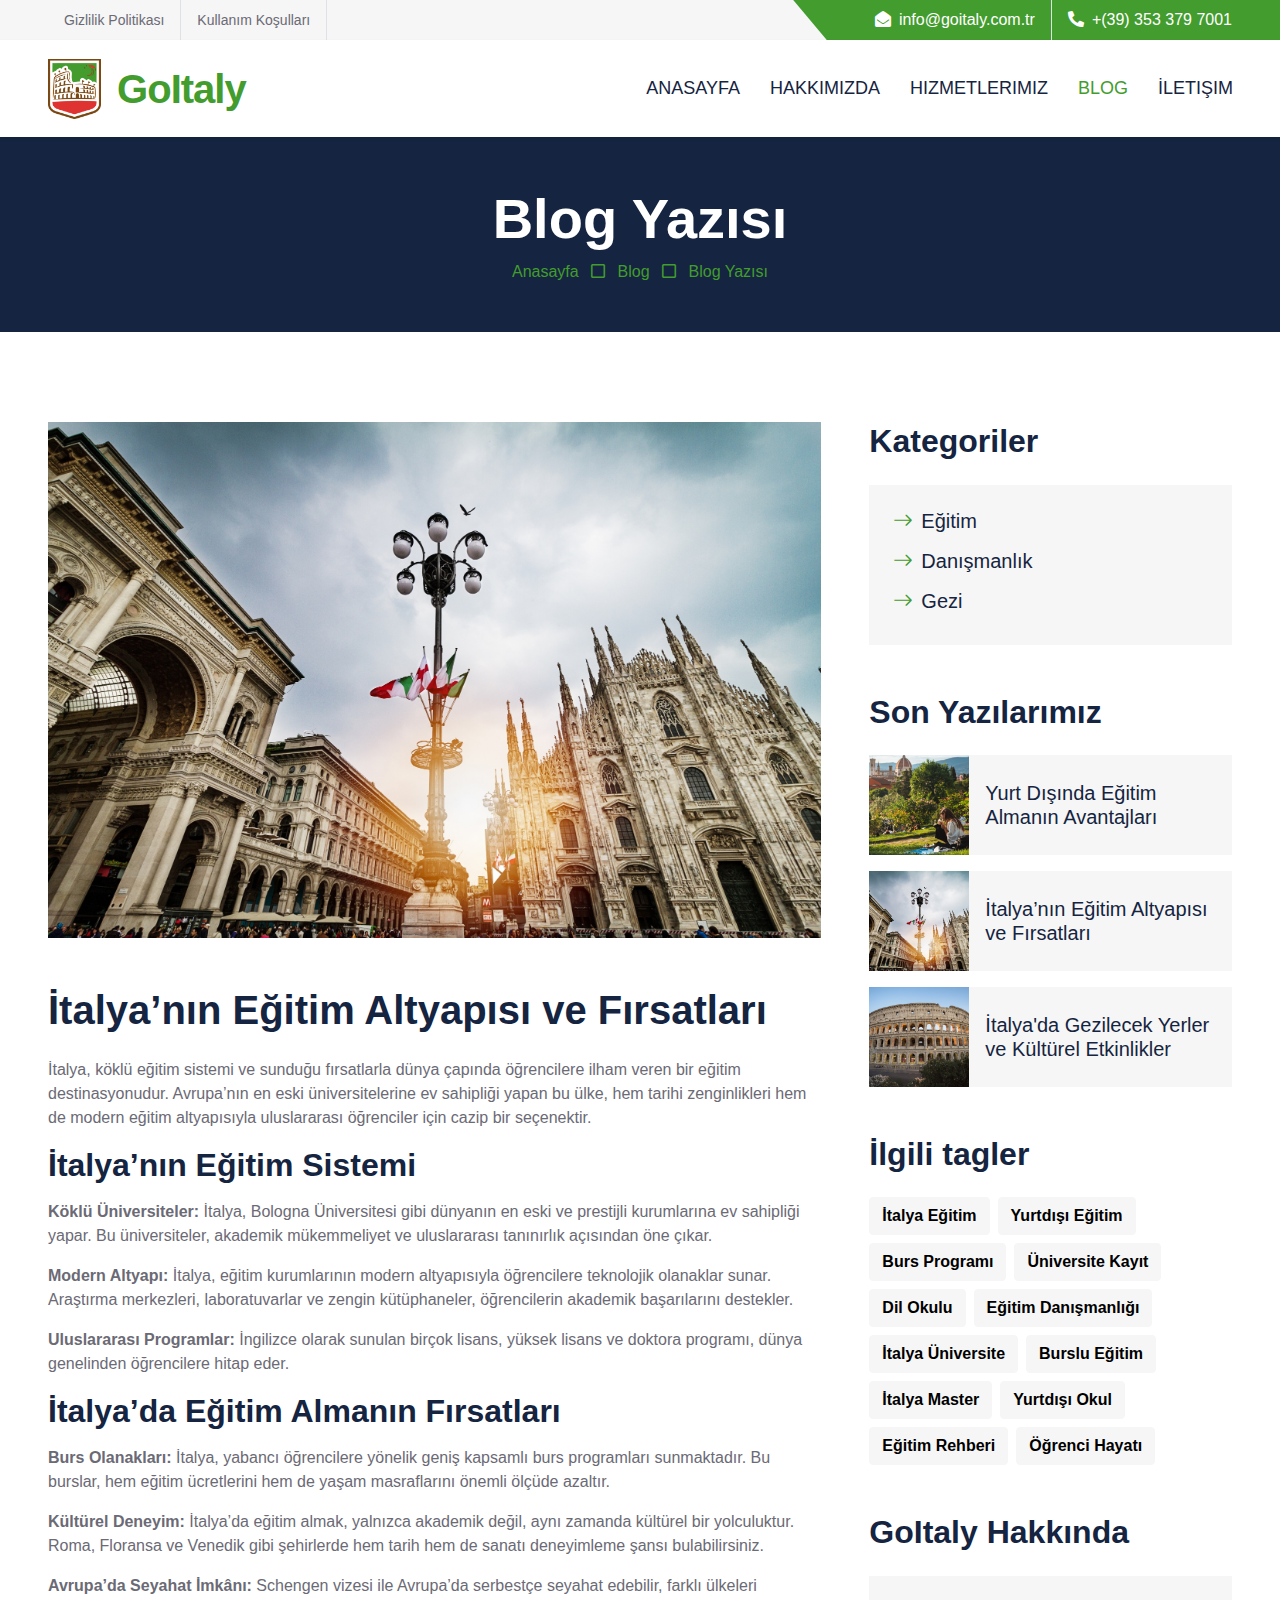
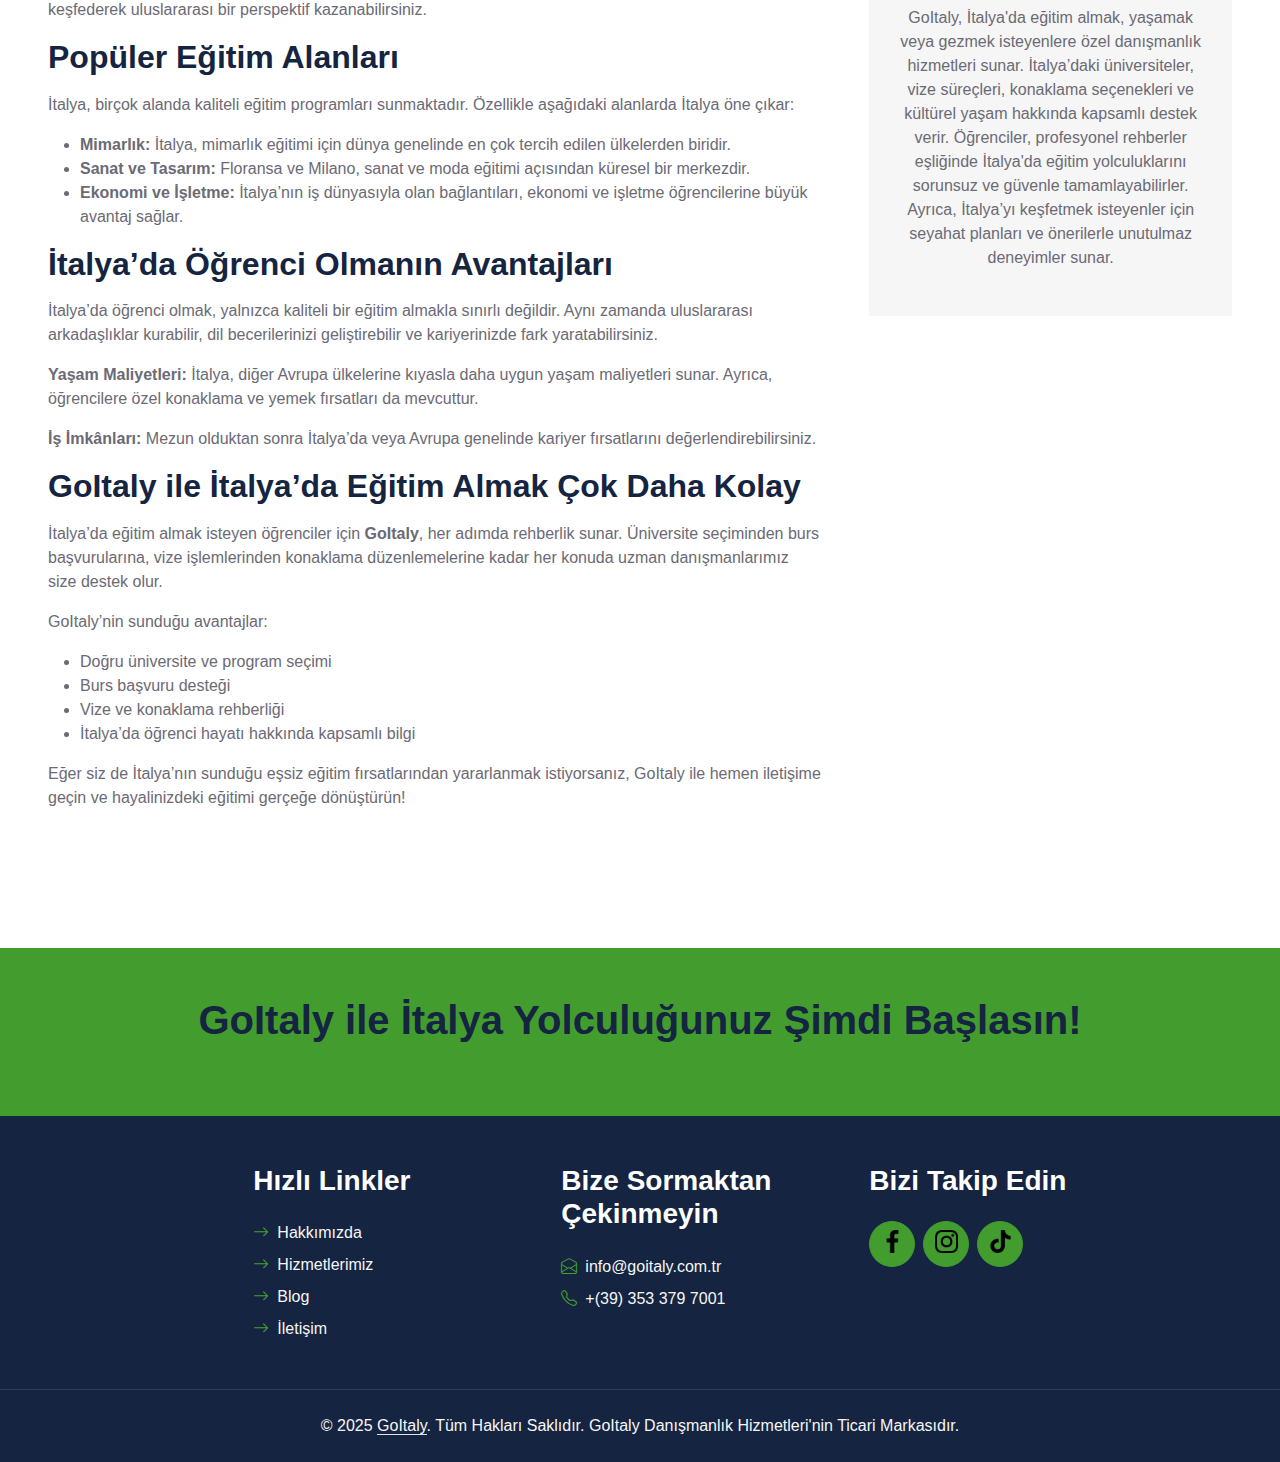
<file: detail-2.html>
<!DOCTYPE html>
<html lang="en">

<head>
    <meta charset="utf-8">
    <title>GoItaly - Yurtdışı Eğitim ve Danışmanlık Hizmetleri</title>
    <meta content="width=device-width, initial-scale=1.0" name="viewport">
    <meta content="İtalya'da Eğitim, Yurtdışı Eğitim, Eğitim Danışmanlığı, İtalya Üniversiteleri, İtalya'da Master, Burs Başvuruları" name="keywords">
    <meta content="GoItaly, İtalya'da eğitim almak isteyen öğrencilere profesyonel danışmanlık hizmeti sunar. Üniversite başvuruları, burs imkanları ve vize süreçlerinde size rehberlik ederek hayallerinize ulaşmanıza destek olur." name="description">


    <!-- Favicon -->
    <link href="assets/favicon.ico" rel="icon">

    <!-- Google Web Fonts -->
    <link rel="preconnect" href="https://fonts.googleapis.com">
    <link rel="preconnect" href="https://fonts.gstatic.com" crossorigin>
    <link href="https://fonts.googleapis.com/css2?family=League+Spartan:wght@100..900&display=swap" rel="stylesheet">

    <!-- Icon Font Stylesheet -->
    <link href="https://cdnjs.cloudflare.com/ajax/libs/font-awesome/5.10.0/css/all.min.css" rel="stylesheet">
    <link href="https://cdn.jsdelivr.net/npm/bootstrap-icons@1.4.1/font/bootstrap-icons.css" rel="stylesheet">

    <!-- Libraries Stylesheet -->
    <link href="lib/owlcarousel/assets/owl.carousel.min.css" rel="stylesheet">

    <!-- Customized Bootstrap Stylesheet -->
    <link href="css/bootstrap.min.css" rel="stylesheet">

    <!-- Template Stylesheet -->
    <link href="css/style.css" rel="stylesheet">
        <!-- Google tag (gtag.js) -->
        <script async src="https://www.googletagmanager.com/gtag/js?id=G-EEK4T46C2W"></script>
        <script>
        window.dataLayer = window.dataLayer || [];
        function gtag(){dataLayer.push(arguments);}
        gtag('js', new Date());
    
        gtag('config', 'G-EEK4T46C2W');
        </script>
</head>

<div>
    <!-- Topbar Start -->
    <div class="container-fluid bg-secondary ps-5 pe-0 d-none d-lg-block">
        <div class="row gx-0">
            <div class="col-md-6 text-center text-lg-start mb-2 mb-lg-0">
                <!-- TODO: hrefler degistirilecek, gizlilik, politika ve s.s.s sayfası eklenecek -->
                <div class="d-inline-flex align-items-center">
                    <a class="text-body py-2 px-3 border-end" href=""><small>Gizlilik Politikası</small></a>
                    <a class="text-body py-2 px-3 border-end" href=""><small>Kullanım Koşulları</small></a>
                </div>
            </div>
            <div class="col-md-6 text-center text-lg-end">
                <div class="position-relative d-inline-flex align-items-center bg-primary text-white top-shape px-5">
                    <div class="me-3 pe-3 border-end py-2">
                        <p class="m-0"><i class="fa fa-envelope-open me-2"></i><a href="mailto:info@goitaly.com.tr" class="text-white">info@goitaly.com.tr</a></p>
                    </div>
                    <div class="py-2">
                        <p class="m-0"><i class="fa fa-phone-alt me-2"></i><a href="tel:+393533797001" class="text-white">+(39) 353 379 7001</a></p>
                    </div>
                </div>
            </div>
        </div>
    </div>
    <!-- Topbar End -->


    <!-- Navbar Start -->
    <nav class="navbar navbar-expand-lg bg-white navbar-light shadow-sm px-5 py-3 py-lg-0">
        <a href="index.html" class="navbar-brand p-0 d-flex gap-3 align-items-center">
            <img src="assets/logo.png" alt="Logo" style="height: 80px; padding-top: 10px; padding-bottom: 10px;">
            <div class="m-0 text-primary" style="font-size: 40px; font-weight: 800; letter-spacing: -1px;">GoItaly</div>
        </a>
        <button class="navbar-toggler" type="button" data-bs-toggle="collapse" data-bs-target="#navbarCollapse">
            <span class="navbar-toggler-icon"></span>
        </button>
        <div class="collapse navbar-collapse" id="navbarCollapse">
            <div class="navbar-nav ms-auto py-0 me-n3">
                <a href="index.html" class="nav-item nav-link">Anasayfa</a>
                <a href="about.html" class="nav-item nav-link">Hakkımızda</a>
                <a href="service.html" class="nav-item nav-link">Hizmetlerimiz</a>
                <a href="blog.html" class="nav-item nav-link active">Blog</a>
                <!-- <div class="nav-item dropdown">
                    <a href="#" class="nav-link dropdown-toggle" data-bs-toggle="dropdown">Sayfalar</a>
                    <div class="dropdown-menu m-0">
                        <a href="blog.html" class="dropdown-item">Blog Grid</a>
                        <a href="detail.html" class="dropdown-item">Blog Detail</a>
                        <a href="feature.html" class="dropdown-item">Features</a>
                        <a href="quote.html" class="dropdown-item">Quote Form</a>
                        <a href="team.html" class="dropdown-item">The Team</a>
                        <a href="testimonial.html" class="dropdown-item">Testimonial</a>
                    </div>
                </div> -->
                <a href="contact.html" class="nav-item nav-link">İletişim</a>
            </div>
        </div>
    </nav>
    <!-- Navbar End -->



    <!-- Page Header Start -->
    <div class="container-fluid bg-dark p-5">
        <div class="row">
            <div class="col-12 text-center">
                <h1 class="display-4 text-white">Blog Yazısı</h1>
                <a href="index.html">Anasayfa</a>
                <i class="far fa-square text-primary px-2"></i>
                <a href="blog.html">Blog</a>                
                <i class="far fa-square text-primary px-2"></i>
                <a href="">Blog Yazısı</a>
            </div>
        </div>
    </div>
    <!-- Page Header End -->


    <!-- Blog Start -->
    <div class="container-fluid py-6 px-5">
        <div class="row g-5">
            <div class="col-lg-8">
            <!-- Blog Detail Start -->
            <div class="mb-5">
                <img class="img-fluid w-100 mb-5" src="img/blog-2.jpg" alt="İtalya Eğitim Altyapısı">
                <h1 class="mb-4">İtalya’nın Eğitim Altyapısı ve Fırsatları</h1>
                <p>İtalya, köklü eğitim sistemi ve sunduğu fırsatlarla dünya çapında öğrencilere ilham veren bir eğitim destinasyonudur. Avrupa’nın en eski üniversitelerine ev sahipliği yapan bu ülke, hem tarihi zenginlikleri hem de modern eğitim altyapısıyla uluslararası öğrenciler için cazip bir seçenektir.</p>

                <h2 class="mb-3">İtalya’nın Eğitim Sistemi</h2>
                <p><strong>Köklü Üniversiteler:</strong> İtalya, Bologna Üniversitesi gibi dünyanın en eski ve prestijli kurumlarına ev sahipliği yapar. Bu üniversiteler, akademik mükemmeliyet ve uluslararası tanınırlık açısından öne çıkar.</p>
                <p><strong>Modern Altyapı:</strong> İtalya, eğitim kurumlarının modern altyapısıyla öğrencilere teknolojik olanaklar sunar. Araştırma merkezleri, laboratuvarlar ve zengin kütüphaneler, öğrencilerin akademik başarılarını destekler.</p>
                <p><strong>Uluslararası Programlar:</strong> İngilizce olarak sunulan birçok lisans, yüksek lisans ve doktora programı, dünya genelinden öğrencilere hitap eder.</p>

                <h2 class="mb-3">İtalya’da Eğitim Almanın Fırsatları</h2>
                <p><strong>Burs Olanakları:</strong> İtalya, yabancı öğrencilere yönelik geniş kapsamlı burs programları sunmaktadır. Bu burslar, hem eğitim ücretlerini hem de yaşam masraflarını önemli ölçüde azaltır.</p>
                <p><strong>Kültürel Deneyim:</strong> İtalya’da eğitim almak, yalnızca akademik değil, aynı zamanda kültürel bir yolculuktur. Roma, Floransa ve Venedik gibi şehirlerde hem tarih hem de sanatı deneyimleme şansı bulabilirsiniz.</p>
                <p><strong>Avrupa’da Seyahat İmkânı:</strong> Schengen vizesi ile Avrupa’da serbestçe seyahat edebilir, farklı ülkeleri keşfederek uluslararası bir perspektif kazanabilirsiniz.</p>

                <h2 class="mb-3">Popüler Eğitim Alanları</h2>
                <p>İtalya, birçok alanda kaliteli eğitim programları sunmaktadır. Özellikle aşağıdaki alanlarda İtalya öne çıkar:</p>
                <ul>
                    <li><strong>Mimarlık:</strong> İtalya, mimarlık eğitimi için dünya genelinde en çok tercih edilen ülkelerden biridir.</li>
                    <li><strong>Sanat ve Tasarım:</strong> Floransa ve Milano, sanat ve moda eğitimi açısından küresel bir merkezdir.</li>
                    <li><strong>Ekonomi ve İşletme:</strong> İtalya’nın iş dünyasıyla olan bağlantıları, ekonomi ve işletme öğrencilerine büyük avantaj sağlar.</li>
                </ul>

                <h2 class="mb-3">İtalya’da Öğrenci Olmanın Avantajları</h2>
                <p>İtalya’da öğrenci olmak, yalnızca kaliteli bir eğitim almakla sınırlı değildir. Aynı zamanda uluslararası arkadaşlıklar kurabilir, dil becerilerinizi geliştirebilir ve kariyerinizde fark yaratabilirsiniz.</p>
                <p><strong>Yaşam Maliyetleri:</strong> İtalya, diğer Avrupa ülkelerine kıyasla daha uygun yaşam maliyetleri sunar. Ayrıca, öğrencilere özel konaklama ve yemek fırsatları da mevcuttur.</p>
                <p><strong>İş İmkânları:</strong> Mezun olduktan sonra İtalya’da veya Avrupa genelinde kariyer fırsatlarını değerlendirebilirsiniz.</p>

                <h2 class="mb-3">GoItaly ile İtalya’da Eğitim Almak Çok Daha Kolay</h2>
                <p>İtalya’da eğitim almak isteyen öğrenciler için <strong>GoItaly</strong>, her adımda rehberlik sunar. Üniversite seçiminden burs başvurularına, vize işlemlerinden konaklama düzenlemelerine kadar her konuda uzman danışmanlarımız size destek olur.</p>
                <p>GoItaly’nin sunduğu avantajlar:</p>
                <ul>
                    <li>Doğru üniversite ve program seçimi</li>
                    <li>Burs başvuru desteği</li>
                    <li>Vize ve konaklama rehberliği</li>
                    <li>İtalya’da öğrenci hayatı hakkında kapsamlı bilgi</li>
                </ul>
                <p>Eğer siz de İtalya’nın sunduğu eşsiz eğitim fırsatlarından yararlanmak istiyorsanız, GoItaly ile hemen iletişime geçin ve hayalinizdeki eğitimi gerçeğe dönüştürün!</p>
            </div>
            <!-- Blog Detail End -->




                <!-- Comment List Start -->
                <!-- <div class="mb-5">
                    <h2 class="mb-4">3 Comments</h2>
                    <div class="d-flex mb-4">
                        <img src="img/user.jpg" class="img-fluid rounded-circle" style="width: 45px; height: 45px;">
                        <div class="ps-3">
                            <h6><a href="">John Doe</a> <small><i>01 Jan 2045</i></small></h6>
                            <p>Diam amet duo labore stet elitr invidunt ea clita ipsum voluptua, tempor labore
                                accusam ipsum et no at. Kasd diam tempor rebum magna dolores sed eirmod</p>
                            <button class="btn btn-sm btn-light">Reply</button>
                        </div>
                    </div>
                    <div class="d-flex mb-4">
                        <img src="img/user.jpg" class="img-fluid rounded-circle" style="width: 45px; height: 45px;">
                        <div class="ps-3">
                            <h6><a href="">John Doe</a> <small><i>01 Jan 2045</i></small></h6>
                            <p>Diam amet duo labore stet elitr invidunt ea clita ipsum voluptua, tempor labore
                                accusam ipsum et no at. Kasd diam tempor rebum magna dolores sed eirmod</p>
                            <button class="btn btn-sm btn-light">Reply</button>
                        </div>
                    </div>
                    <div class="d-flex ms-5 mb-4">
                        <img src="img/user.jpg" class="img-fluid rounded-circle" style="width: 45px; height: 45px;">
                        <div class="ps-3">
                            <h6><a href="">John Doe</a> <small><i>01 Jan 2045</i></small></h6>
                            <p>Diam amet duo labore stet elitr invidunt ea clita ipsum voluptua, tempor labore
                                accusam ipsum et no at. Kasd diam tempor rebum magna dolores sed eirmod</p>
                            <button class="btn btn-sm btn-light">Reply</button>
                        </div>
                    </div>
                </div> -->
                <!-- Comment List End -->

                <!-- Comment Form Start -->
                <!-- <div class="bg-secondary p-5">
                    <h2 class="mb-4">Leave a comment</h2>
                    <form>
                        <div class="row g-3">
                            <div class="col-12 col-sm-6">
                                <input type="text" class="form-control bg-white border-0" placeholder="Your Name" style="height: 55px;">
                            </div>
                            <div class="col-12 col-sm-6">
                                <input type="email" class="form-control bg-white border-0" placeholder="Your Email" style="height: 55px;">
                            </div>
                            <div class="col-12">
                                <input type="text" class="form-control bg-white border-0" placeholder="Website" style="height: 55px;">
                            </div>
                            <div class="col-12">
                                <textarea class="form-control bg-white border-0" rows="5" placeholder="Comment"></textarea>
                            </div>
                            <div class="col-12">
                                <button class="btn btn-primary w-100 py-3" type="submit">Leave Your Comment</button>
                            </div>
                        </div>
                    </form>
                </div> -->
                <!-- Comment Form End -->
            </div>

            <!-- Sidebar Start -->
            <div class="col-lg-4">
                <!-- Search Form Start -->
                <!-- <div class="mb-5">
                    <div class="input-group">
                        <input type="text" class="form-control p-3" placeholder="Keyword">
                        <button class="btn btn-primary px-4"><i class="bi bi-search"></i></button>
                    </div>
                </div> -->
                <!-- Search Form End -->

                <!-- Category Start -->
                <div class="mb-5">
                    <h2 class="mb-4">Kategoriler</h2>
                    <div class="d-flex flex-column justify-content-start bg-secondary p-4">
                        <a class="h5 mb-3" href="#"><i class="bi bi-arrow-right text-primary me-2"></i>Eğitim</a>
                        <a class="h5 mb-3" href="#"><i class="bi bi-arrow-right text-primary me-2"></i>Danışmanlık</a>
                        <a class="h5" href="#"><i class="bi bi-arrow-right text-primary me-2"></i>Gezi</a>
                        <!-- <a class="h5 mb-3" href="#"><i class="bi bi-arrow-right text-primary me-2"></i>Keyword Research</a>
                        <a class="h5" href="#"><i class="bi bi-arrow-right text-primary me-2"></i>Email Marketing</a> -->
                    </div>
                </div>
                <!-- Category End -->

                <!-- Recent Post Start -->
                <div class="mb-5">
                    <h2 class="mb-4">Son Yazılarımız</h2>
                    <div class="d-flex mb-3">
                        <img class="img-fluid" src="img/blog-1.jpg" style="width: 100px; height: 100px; object-fit: cover;" alt="">
                        <a href="detail.html" class="h5 d-flex align-items-center bg-secondary px-3 mb-0">Yurt Dışında Eğitim Almanın Avantajları
                        </a>
                    </div>
                    <div class="d-flex mb-3">
                        <img class="img-fluid" src="img/blog-2.jpg" style="width: 100px; height: 100px; object-fit: cover;" alt="">
                        <a href="detail-2.html" class="h5 d-flex align-items-center bg-secondary px-3 mb-0">İtalya’nın Eğitim Altyapısı ve Fırsatları
                        </a>
                    </div>
                    <div class="d-flex mb-3">
                        <img class="img-fluid" src="img/blog-3.jpg" style="width: 100px; height: 100px; object-fit: cover;" alt="">
                        <a href="detail-3.html" class="h5 d-flex align-items-center bg-secondary px-3 mb-0">İtalya'da Gezilecek Yerler ve Kültürel Etkinlikler
                        </a>
                    </div>
                    <!-- <div class="d-flex mb-3">
                        <img class="img-fluid" src="img/blog-1.jpg" style="width: 100px; height: 100px; object-fit: cover;" alt="">
                        <a href="" class="h5 d-flex align-items-center bg-secondary px-3 mb-0">Lorem ipsum dolor sit amet adipis elit
                        </a>
                    </div>
                    <div class="d-flex">
                        <img class="img-fluid" src="img/blog-1.jpg" style="width: 100px; height: 100px; object-fit: cover;" alt="">
                        <a href="" class="h5 d-flex align-items-center bg-secondary px-3 mb-0">Lorem ipsum dolor sit amet adipis elit
                        </a>
                    </div> -->
                </div>
                <!-- Recent Post End -->

                <!-- Image Start -->
                <!-- <div class="mb-5">
                    <img src="img/blog-1.jpg" alt="" class="img-fluid">
                </div> -->
                <!-- Image End -->

                <!-- Tags Start -->
                 <div class="mb-5">
                    <h2 class="mb-4">İlgili tagler</h2>
                    <div class="d-flex flex-wrap m-n1">
                        <a href="" class="btn btn-secondary m-1">İtalya Eğitim</a>
                        <a href="" class="btn btn-secondary m-1">Yurtdışı Eğitim</a>
                        <a href="" class="btn btn-secondary m-1">Burs Programı</a>
                        <a href="" class="btn btn-secondary m-1">Üniversite Kayıt</a>
                        <a href="" class="btn btn-secondary m-1">Dil Okulu</a>
                        <a href="" class="btn btn-secondary m-1">Eğitim Danışmanlığı</a>
                        <a href="" class="btn btn-secondary m-1">İtalya Üniversite</a>
                        <a href="" class="btn btn-secondary m-1">Burslu Eğitim</a>
                        <a href="" class="btn btn-secondary m-1">İtalya Master</a>
                        <a href="" class="btn btn-secondary m-1">Yurtdışı Okul</a>
                        <a href="" class="btn btn-secondary m-1">Eğitim Rehberi</a>
                        <a href="" class="btn btn-secondary m-1">Öğrenci Hayatı</a>
                    </div>
                </div>
                <!-- Tags End -->

                <!-- Plain Text Start -->
                <div>
                    <h2 class="mb-4">GoItaly Hakkında</h2>
                    <div class="bg-secondary text-center" style="padding: 30px;">
                        <p>GoItaly, İtalya'da eğitim almak, yaşamak veya gezmek isteyenlere özel
danışmanlık hizmetleri sunar. İtalya’daki üniversiteler, vize süreçleri,
konaklama seçenekleri ve kültürel yaşam hakkında kapsamlı destek verir.
Öğrenciler, profesyonel rehberler eşliğinde İtalya'da eğitim yolculuklarını
sorunsuz ve güvenle tamamlayabilirler. Ayrıca, İtalya’yı keşfetmek isteyenler
için seyahat planları ve önerilerle unutulmaz deneyimler sunar.</p>
                        <!-- <a href="" class="btn btn-primary rounded-pill py-2 px-4">Read More</a> -->
                    </div>
                </div>
                <!-- Plain Text End -->
            </div>
            <!-- Sidebar End -->
        </div>
    </div>
    <!-- Blog End -->


    <!-- Footer Start -->
    <div class="container-fluid bg-primary text-secondary p-5">
        <div class="row g-5">
            <div class="col-12 text-center">
                <h1 class="display-6 mb-4">GoItaly ile İtalya Yolculuğunuz Şimdi Başlasın!</h1>
                <form class="mx-auto" style="max-width: 600px;">
                </form>
            </div>
        </div>
    </div>
    <div class="container-fluid bg-dark text-secondary p-5">
        <div class="row g-5">
            <!-- <div class="col-lg-3 col-md-6">
                <h3 class="text-white mb-4">Hızlı Linkler</h3>
                <div class="d-flex flex-column justify-content-start">
                    <a class="text-secondary mb-2" href="#"><i class="bi bi-arrow-right text-primary me-2"></i>Anasayfa</a>
                    <a class="text-secondary mb-2" href="#"><i class="bi bi-arrow-right text-primary me-2"></i>Hakkımızda</a>
                    <a class="text-secondary mb-2" href="#"><i class="bi bi-arrow-right text-primary me-2"></i>Hizmetlerimiz</a>
                    <a class="text-secondary mb-2" href="#"><i class="bi bi-arrow-right text-primary me-2"></i>Blog</a>
                    <a class="text-secondary" href="#"><i class="bi bi-arrow-right text-primary me-2"></i>İletişim</a>
                </div>
            </div> -->
            <div class="col-lg-2">
                </div>
            <div class="col-lg-3 col-md-6">
                <h3 class="text-white mb-4">Hızlı Linkler</h3>
                <div class="d-flex flex-column justify-content-start">
                    <a class="text-secondary mb-2" href="about.html"><i class="bi bi-arrow-right text-primary me-2"></i>Hakkımızda</a>
                    <a class="text-secondary mb-2" href="service.html"><i class="bi bi-arrow-right text-primary me-2"></i>Hizmetlerimiz</a>
                    <a class="text-secondary mb-2" href="blog.html"><i class="bi bi-arrow-right text-primary me-2"></i>Blog</a>
                    <a class="text-secondary" href="contact.html"><i class="bi bi-arrow-right text-primary me-2"></i>İletişim</a>
                </div>
            </div>
            <div class="col-lg-3 col-md-6">
                <h3 class="text-white mb-4">Bize Sormaktan Çekinmeyin</h3>
                <!-- <p class="mb-2"><i class="bi bi-geo-alt text-primary me-2"></i>123 Street, Italya</p> -->
                <p class="mb-2"><i class="bi bi-envelope-open text-primary me-2"></i><a href="mailto:info@goitaly.com.tr" class="text-secondary">info@goitaly.com.tr</a></p>
                <p class="mb-0"><i class="bi bi-telephone text-primary me-2"></i><a href="tel:+393533797001" class="text-secondary">+(39) 353 379 7001</a></p>
            </div>
            <div class="col-lg-3 col-md-6">
                <h3 class="text-white mb-4">Bizi Takip Edin</h3>
                <div class="d-flex">
                    <!-- <a class="btn btn-lg btn-primary btn-lg-square rounded-circle me-2" href="#"><i class="fab fa-twitter fw-normal"></i></a> -->
                    <!-- <a class="btn btn-lg btn-primary btn-lg-square rounded-circle me-2" href="#"><i class="fab fa-facebook-f fw-normal"></i></a> -->
                    <!-- <a class="btn btn-lg btn-primary btn-lg-square rounded-circle" href="#"><i class="fab fa-instagram fw-normal"></i></a> -->
                    <a class="btn btn-lg btn-primary btn-lg-square rounded-circle me-2" href="https://www.facebook.com/people/GoItaly/61567112667924/"><img src="assets/facebook.png" alt="Facebook" class="custom-icon"></a>
                    <a class="btn btn-lg btn-primary btn-lg-square rounded-circle me-2" href="https://www.instagram.com/goitaly41/"><img src="assets/instagram.png" alt="Instagram" class="custom-icon"></a>
                    <a class="btn btn-lg btn-primary btn-lg-square rounded-circle me-2" href="https://www.tiktok.com/@goitaly41"><img src="assets/tik-tok.png" alt="TikTok" class="custom-icon"></a>
                </div>
            </div>
            <div class="col-lg-1">
            </div>
        </div>
    </div>
    <div class="container-fluid bg-dark text-secondary text-center border-top py-4 px-5" style="border-color: rgba(256, 256, 256, .1) !important;">
        <p class="m-0">&copy; 2025 <a class="text-secondary border-bottom" href="index.html">GoItaly</a>. Tüm Hakları Saklıdır. GoItaly Danışmanlık Hizmetleri'nin Ticari Markasıdır.</p>
    </div>
    <!-- Footer End -->


    <!-- Back to Top -->
    <a href="#header-carousel" class="btn btn-lg btn-primary btn-lg-square rounded-circle back-to-top"><i class="bi bi-arrow-up"></i></a>


    <!-- JavaScript Libraries -->
    <script src="https://code.jquery.com/jquery-3.4.1.min.js"></script>
    <script src="https://cdn.jsdelivr.net/npm/bootstrap@5.0.0/dist/js/bootstrap.bundle.min.js"></script>
    <script src="lib/easing/easing.min.js"></script>
    <script src="lib/waypoints/waypoints.min.js"></script>
    <script src="lib/owlcarousel/owl.carousel.min.js"></script>

    <!-- Template Javascript -->
    <script src="js/main.js"></script>
</body>

</html>
</file>
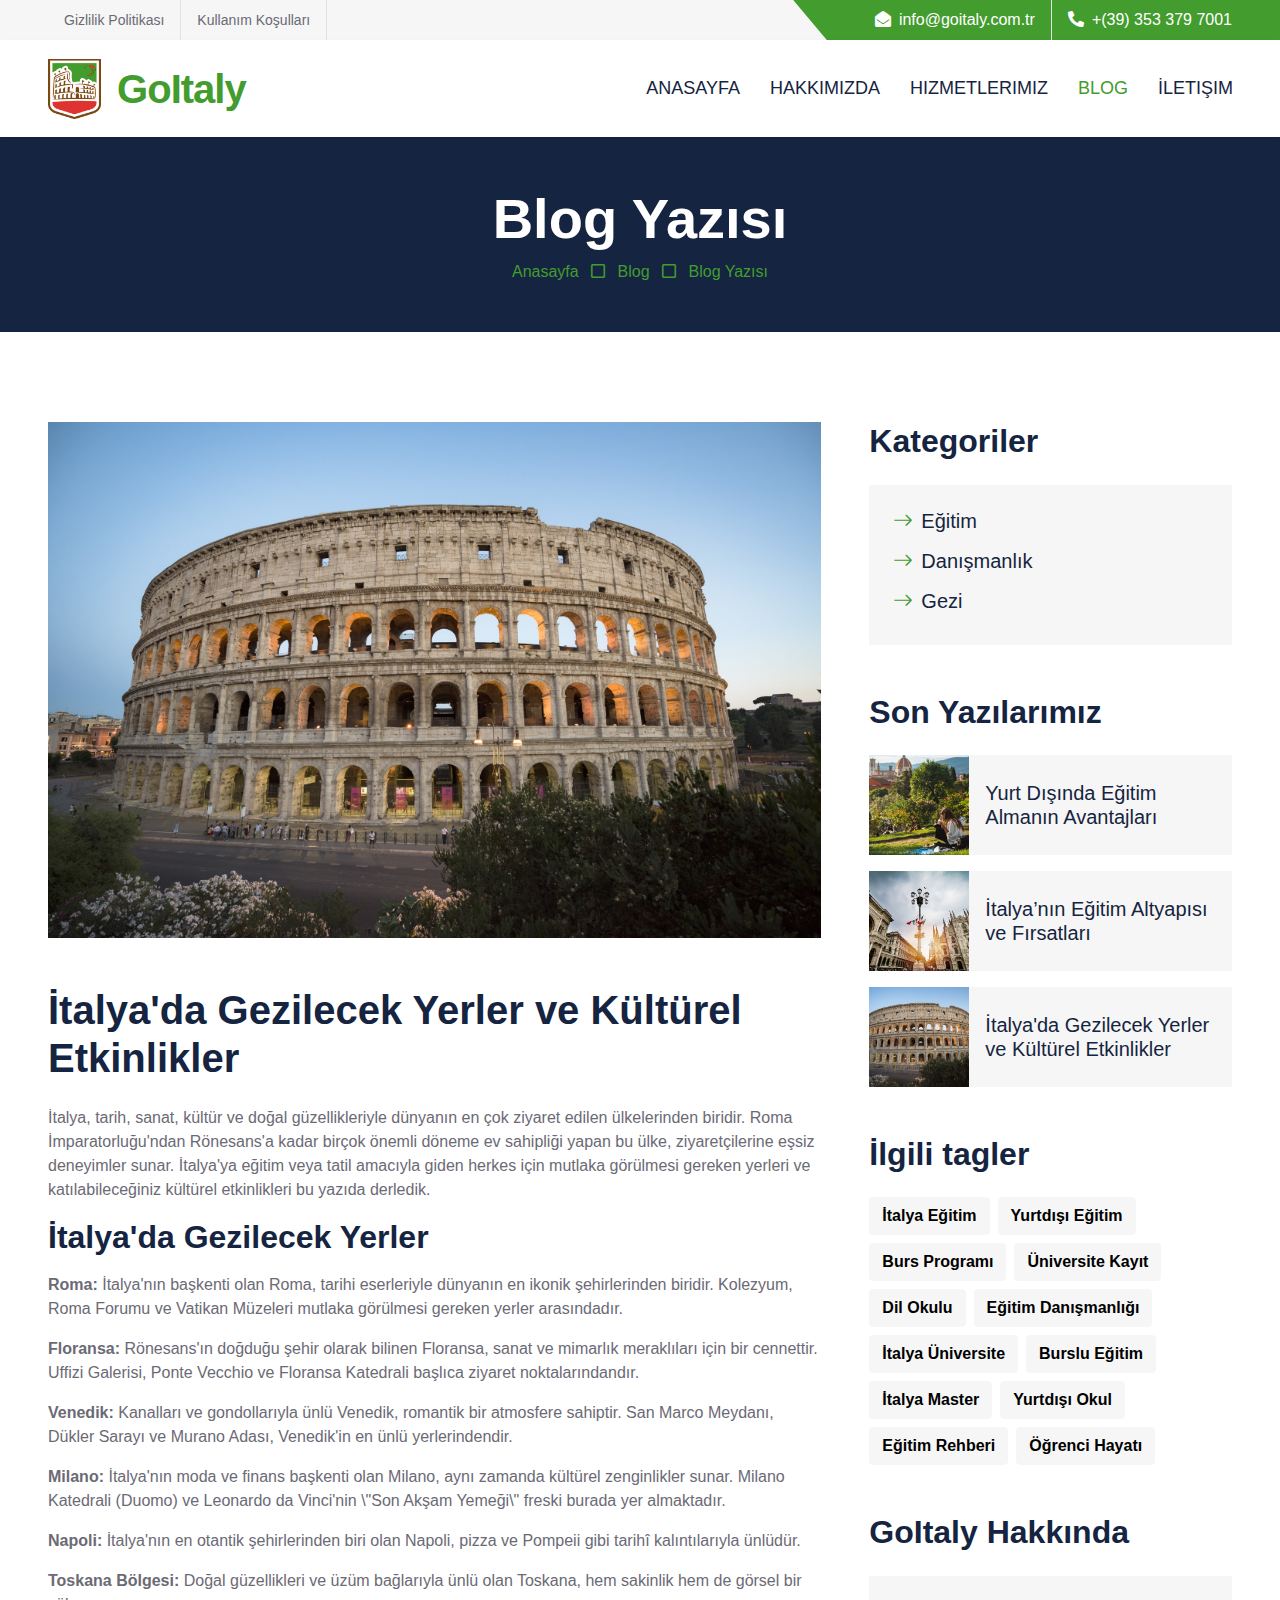
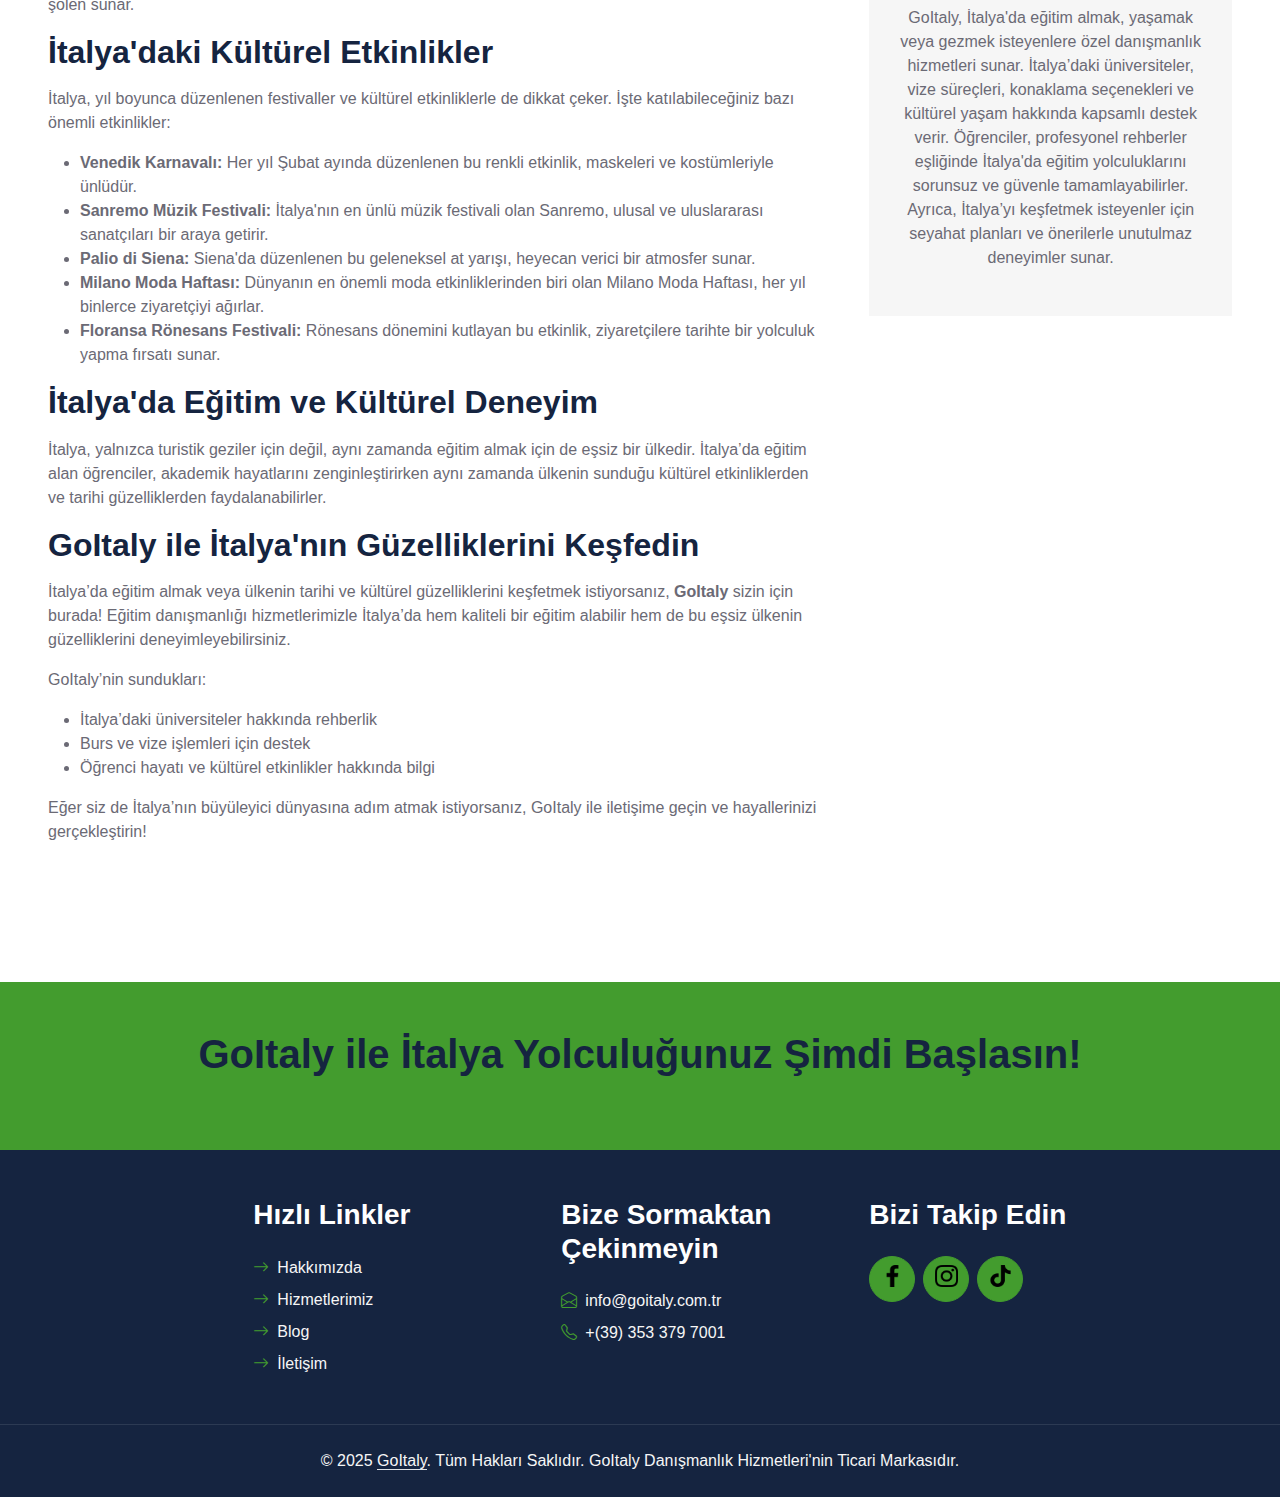
<file: detail-3.html>
<!DOCTYPE html>
<html lang="en">

<head>
    <meta charset="utf-8">
    <title>GoItaly - Yurtdışı Eğitim ve Danışmanlık Hizmetleri</title>
    <meta content="width=device-width, initial-scale=1.0" name="viewport">
    <meta content="İtalya'da Eğitim, Yurtdışı Eğitim, Eğitim Danışmanlığı, İtalya Üniversiteleri, İtalya'da Master, Burs Başvuruları" name="keywords">
    <meta content="GoItaly, İtalya'da eğitim almak isteyen öğrencilere profesyonel danışmanlık hizmeti sunar. Üniversite başvuruları, burs imkanları ve vize süreçlerinde size rehberlik ederek hayallerinize ulaşmanıza destek olur." name="description">


    <!-- Favicon -->
    <link href="assets/favicon.ico" rel="icon">

    <!-- Google Web Fonts -->
    <link rel="preconnect" href="https://fonts.googleapis.com">
    <link rel="preconnect" href="https://fonts.gstatic.com" crossorigin>
    <link href="https://fonts.googleapis.com/css2?family=League+Spartan:wght@100..900&display=swap" rel="stylesheet">

    <!-- Icon Font Stylesheet -->
    <link href="https://cdnjs.cloudflare.com/ajax/libs/font-awesome/5.10.0/css/all.min.css" rel="stylesheet">
    <link href="https://cdn.jsdelivr.net/npm/bootstrap-icons@1.4.1/font/bootstrap-icons.css" rel="stylesheet">

    <!-- Libraries Stylesheet -->
    <link href="lib/owlcarousel/assets/owl.carousel.min.css" rel="stylesheet">

    <!-- Customized Bootstrap Stylesheet -->
    <link href="css/bootstrap.min.css" rel="stylesheet">

    <!-- Template Stylesheet -->
    <link href="css/style.css" rel="stylesheet">
        <!-- Google tag (gtag.js) -->
        <script async src="https://www.googletagmanager.com/gtag/js?id=G-EEK4T46C2W"></script>
        <script>
        window.dataLayer = window.dataLayer || [];
        function gtag(){dataLayer.push(arguments);}
        gtag('js', new Date());
    
        gtag('config', 'G-EEK4T46C2W');
        </script>
</head>

<div>
    <!-- Topbar Start -->
    <div class="container-fluid bg-secondary ps-5 pe-0 d-none d-lg-block">
        <div class="row gx-0">
            <div class="col-md-6 text-center text-lg-start mb-2 mb-lg-0">
                <!-- TODO: hrefler degistirilecek, gizlilik, politika ve s.s.s sayfası eklenecek -->
                <div class="d-inline-flex align-items-center">
                    <a class="text-body py-2 px-3 border-end" href=""><small>Gizlilik Politikası</small></a>
                    <a class="text-body py-2 px-3 border-end" href=""><small>Kullanım Koşulları</small></a>
                </div>
            </div>
            <div class="col-md-6 text-center text-lg-end">
                <div class="position-relative d-inline-flex align-items-center bg-primary text-white top-shape px-5">
                    <div class="me-3 pe-3 border-end py-2">
                        <p class="m-0"><i class="fa fa-envelope-open me-2"></i><a href="mailto:info@goitaly.com.tr" class="text-white">info@goitaly.com.tr</a></p>
                    </div>
                    <div class="py-2">
                        <p class="m-0"><i class="fa fa-phone-alt me-2"></i><a href="tel:+393533797001" class="text-white">+(39) 353 379 7001</a></p>
                    </div>
                </div>
            </div>
        </div>
    </div>
    <!-- Topbar End -->


    <!-- Navbar Start -->
    <nav class="navbar navbar-expand-lg bg-white navbar-light shadow-sm px-5 py-3 py-lg-0">
        <a href="index.html" class="navbar-brand p-0 d-flex gap-3 align-items-center">
            <img src="assets/logo.png" alt="Logo" style="height: 80px; padding-top: 10px; padding-bottom: 10px;">
            <div class="m-0 text-primary" style="font-size: 40px; font-weight: 800; letter-spacing: -1px;">GoItaly</div>
        </a>
        <button class="navbar-toggler" type="button" data-bs-toggle="collapse" data-bs-target="#navbarCollapse">
            <span class="navbar-toggler-icon"></span>
        </button>
        <div class="collapse navbar-collapse" id="navbarCollapse">
            <div class="navbar-nav ms-auto py-0 me-n3">
                <a href="index.html" class="nav-item nav-link">Anasayfa</a>
                <a href="about.html" class="nav-item nav-link">Hakkımızda</a>
                <a href="service.html" class="nav-item nav-link">Hizmetlerimiz</a>
                <a href="blog.html" class="nav-item nav-link active">Blog</a>
                <!-- <div class="nav-item dropdown">
                    <a href="#" class="nav-link dropdown-toggle" data-bs-toggle="dropdown">Sayfalar</a>
                    <div class="dropdown-menu m-0">
                        <a href="blog.html" class="dropdown-item">Blog Grid</a>
                        <a href="detail.html" class="dropdown-item">Blog Detail</a>
                        <a href="feature.html" class="dropdown-item">Features</a>
                        <a href="quote.html" class="dropdown-item">Quote Form</a>
                        <a href="team.html" class="dropdown-item">The Team</a>
                        <a href="testimonial.html" class="dropdown-item">Testimonial</a>
                    </div>
                </div> -->
                <a href="contact.html" class="nav-item nav-link">İletişim</a>
            </div>
        </div>
    </nav>
    <!-- Navbar End -->



    <!-- Page Header Start -->
    <div class="container-fluid bg-dark p-5">
        <div class="row">
            <div class="col-12 text-center">
                <h1 class="display-4 text-white">Blog Yazısı</h1>
                <a href="index.html">Anasayfa</a>
                <i class="far fa-square text-primary px-2"></i>
                <a href="blog.html">Blog</a>                
                <i class="far fa-square text-primary px-2"></i>
                <a href="">Blog Yazısı</a>
            </div>
        </div>
    </div>
    <!-- Page Header End -->


    <!-- Blog Start -->
    <div class="container-fluid py-6 px-5">
        <div class="row g-5">
            <div class="col-lg-8">
<!-- Blog Detail Start -->
<div class="mb-5">
    <img class="img-fluid w-100 mb-5" src="img/blog-3.jpg" alt="İtalya Gezilecek Yerler">
    <h1 class="mb-4">İtalya'da Gezilecek Yerler ve Kültürel Etkinlikler</h1>
    <p>İtalya, tarih, sanat, kültür ve doğal güzellikleriyle dünyanın en çok ziyaret edilen ülkelerinden biridir. Roma İmparatorluğu'ndan Rönesans'a kadar birçok önemli döneme ev sahipliği yapan bu ülke, ziyaretçilerine eşsiz deneyimler sunar. İtalya'ya eğitim veya tatil amacıyla giden herkes için mutlaka görülmesi gereken yerleri ve katılabileceğiniz kültürel etkinlikleri bu yazıda derledik.</p>

    <h2 class="mb-3">İtalya'da Gezilecek Yerler</h2>
    <p><strong>Roma:</strong> İtalya'nın başkenti olan Roma, tarihi eserleriyle dünyanın en ikonik şehirlerinden biridir. Kolezyum, Roma Forumu ve Vatikan Müzeleri mutlaka görülmesi gereken yerler arasındadır.</p>
    <p><strong>Floransa:</strong> Rönesans'ın doğduğu şehir olarak bilinen Floransa, sanat ve mimarlık meraklıları için bir cennettir. Uffizi Galerisi, Ponte Vecchio ve Floransa Katedrali başlıca ziyaret noktalarındandır.</p>
    <p><strong>Venedik:</strong> Kanalları ve gondollarıyla ünlü Venedik, romantik bir atmosfere sahiptir. San Marco Meydanı, Dükler Sarayı ve Murano Adası, Venedik'in en ünlü yerlerindendir.</p>
    <p><strong>Milano:</strong> İtalya'nın moda ve finans başkenti olan Milano, aynı zamanda kültürel zenginlikler sunar. Milano Katedrali (Duomo) ve Leonardo da Vinci'nin \"Son Akşam Yemeği\" freski burada yer almaktadır.</p>
    <p><strong>Napoli:</strong> İtalya'nın en otantik şehirlerinden biri olan Napoli, pizza ve Pompeii gibi tarihî kalıntılarıyla ünlüdür.</p>
    <p><strong>Toskana Bölgesi:</strong> Doğal güzellikleri ve üzüm bağlarıyla ünlü olan Toskana, hem sakinlik hem de görsel bir şölen sunar.</p>

    <h2 class="mb-3">İtalya'daki Kültürel Etkinlikler</h2>
    <p>İtalya, yıl boyunca düzenlenen festivaller ve kültürel etkinliklerle de dikkat çeker. İşte katılabileceğiniz bazı önemli etkinlikler:</p>
    <ul>
        <li><strong>Venedik Karnavalı:</strong> Her yıl Şubat ayında düzenlenen bu renkli etkinlik, maskeleri ve kostümleriyle ünlüdür.</li>
        <li><strong>Sanremo Müzik Festivali:</strong> İtalya'nın en ünlü müzik festivali olan Sanremo, ulusal ve uluslararası sanatçıları bir araya getirir.</li>
        <li><strong>Palio di Siena:</strong> Siena'da düzenlenen bu geleneksel at yarışı, heyecan verici bir atmosfer sunar.</li>
        <li><strong>Milano Moda Haftası:</strong> Dünyanın en önemli moda etkinliklerinden biri olan Milano Moda Haftası, her yıl binlerce ziyaretçiyi ağırlar.</li>
        <li><strong>Floransa Rönesans Festivali:</strong> Rönesans dönemini kutlayan bu etkinlik, ziyaretçilere tarihte bir yolculuk yapma fırsatı sunar.</li>
    </ul>

    <h2 class="mb-3">İtalya'da Eğitim ve Kültürel Deneyim</h2>
    <p>İtalya, yalnızca turistik geziler için değil, aynı zamanda eğitim almak için de eşsiz bir ülkedir. İtalya’da eğitim alan öğrenciler, akademik hayatlarını zenginleştirirken aynı zamanda ülkenin sunduğu kültürel etkinliklerden ve tarihi güzelliklerden faydalanabilirler.</p>

    <h2 class="mb-3">GoItaly ile İtalya'nın Güzelliklerini Keşfedin</h2>
    <p>İtalya’da eğitim almak veya ülkenin tarihi ve kültürel güzelliklerini keşfetmek istiyorsanız, <strong>GoItaly</strong> sizin için burada! Eğitim danışmanlığı hizmetlerimizle İtalya’da hem kaliteli bir eğitim alabilir hem de bu eşsiz ülkenin güzelliklerini deneyimleyebilirsiniz.</p>
    <p>GoItaly’nin sundukları:</p>
    <ul>
        <li>İtalya’daki üniversiteler hakkında rehberlik</li>
        <li>Burs ve vize işlemleri için destek</li>
        <li>Öğrenci hayatı ve kültürel etkinlikler hakkında bilgi</li>
    </ul>
    <p>Eğer siz de İtalya’nın büyüleyici dünyasına adım atmak istiyorsanız, GoItaly ile iletişime geçin ve hayallerinizi gerçekleştirin!</p>
</div>
<!-- Blog Detail End -->



                <!-- Comment List Start -->
                <!-- <div class="mb-5">
                    <h2 class="mb-4">3 Comments</h2>
                    <div class="d-flex mb-4">
                        <img src="img/user.jpg" class="img-fluid rounded-circle" style="width: 45px; height: 45px;">
                        <div class="ps-3">
                            <h6><a href="">John Doe</a> <small><i>01 Jan 2045</i></small></h6>
                            <p>Diam amet duo labore stet elitr invidunt ea clita ipsum voluptua, tempor labore
                                accusam ipsum et no at. Kasd diam tempor rebum magna dolores sed eirmod</p>
                            <button class="btn btn-sm btn-light">Reply</button>
                        </div>
                    </div>
                    <div class="d-flex mb-4">
                        <img src="img/user.jpg" class="img-fluid rounded-circle" style="width: 45px; height: 45px;">
                        <div class="ps-3">
                            <h6><a href="">John Doe</a> <small><i>01 Jan 2045</i></small></h6>
                            <p>Diam amet duo labore stet elitr invidunt ea clita ipsum voluptua, tempor labore
                                accusam ipsum et no at. Kasd diam tempor rebum magna dolores sed eirmod</p>
                            <button class="btn btn-sm btn-light">Reply</button>
                        </div>
                    </div>
                    <div class="d-flex ms-5 mb-4">
                        <img src="img/user.jpg" class="img-fluid rounded-circle" style="width: 45px; height: 45px;">
                        <div class="ps-3">
                            <h6><a href="">John Doe</a> <small><i>01 Jan 2045</i></small></h6>
                            <p>Diam amet duo labore stet elitr invidunt ea clita ipsum voluptua, tempor labore
                                accusam ipsum et no at. Kasd diam tempor rebum magna dolores sed eirmod</p>
                            <button class="btn btn-sm btn-light">Reply</button>
                        </div>
                    </div>
                </div> -->
                <!-- Comment List End -->

                <!-- Comment Form Start -->
                <!-- <div class="bg-secondary p-5">
                    <h2 class="mb-4">Leave a comment</h2>
                    <form>
                        <div class="row g-3">
                            <div class="col-12 col-sm-6">
                                <input type="text" class="form-control bg-white border-0" placeholder="Your Name" style="height: 55px;">
                            </div>
                            <div class="col-12 col-sm-6">
                                <input type="email" class="form-control bg-white border-0" placeholder="Your Email" style="height: 55px;">
                            </div>
                            <div class="col-12">
                                <input type="text" class="form-control bg-white border-0" placeholder="Website" style="height: 55px;">
                            </div>
                            <div class="col-12">
                                <textarea class="form-control bg-white border-0" rows="5" placeholder="Comment"></textarea>
                            </div>
                            <div class="col-12">
                                <button class="btn btn-primary w-100 py-3" type="submit">Leave Your Comment</button>
                            </div>
                        </div>
                    </form>
                </div> -->
                <!-- Comment Form End -->
            </div>

            <!-- Sidebar Start -->
            <div class="col-lg-4">
                <!-- Search Form Start -->
                <!-- <div class="mb-5">
                    <div class="input-group">
                        <input type="text" class="form-control p-3" placeholder="Keyword">
                        <button class="btn btn-primary px-4"><i class="bi bi-search"></i></button>
                    </div>
                </div> -->
                <!-- Search Form End -->

                <!-- Category Start -->
                <div class="mb-5">
                    <h2 class="mb-4">Kategoriler</h2>
                    <div class="d-flex flex-column justify-content-start bg-secondary p-4">
                        <a class="h5 mb-3" href="#"><i class="bi bi-arrow-right text-primary me-2"></i>Eğitim</a>
                        <a class="h5 mb-3" href="#"><i class="bi bi-arrow-right text-primary me-2"></i>Danışmanlık</a>
                        <a class="h5" href="#"><i class="bi bi-arrow-right text-primary me-2"></i>Gezi</a>
                        <!-- <a class="h5 mb-3" href="#"><i class="bi bi-arrow-right text-primary me-2"></i>Keyword Research</a>
                        <a class="h5" href="#"><i class="bi bi-arrow-right text-primary me-2"></i>Email Marketing</a> -->
                    </div>
                </div>
                <!-- Category End -->

                <!-- Recent Post Start -->
                <div class="mb-5">
                    <h2 class="mb-4">Son Yazılarımız</h2>
                    <div class="d-flex mb-3">
                        <img class="img-fluid" src="img/blog-1.jpg" style="width: 100px; height: 100px; object-fit: cover;" alt="">
                        <a href="detail.html" class="h5 d-flex align-items-center bg-secondary px-3 mb-0">Yurt Dışında Eğitim Almanın Avantajları
                        </a>
                    </div>
                    <div class="d-flex mb-3">
                        <img class="img-fluid" src="img/blog-2.jpg" style="width: 100px; height: 100px; object-fit: cover;" alt="">
                        <a href="detail-2.html" class="h5 d-flex align-items-center bg-secondary px-3 mb-0">İtalya’nın Eğitim Altyapısı ve Fırsatları
                        </a>
                    </div>
                    <div class="d-flex mb-3">
                        <img class="img-fluid" src="img/blog-3.jpg" style="width: 100px; height: 100px; object-fit: cover;" alt="">
                        <a href="detail-3.html" class="h5 d-flex align-items-center bg-secondary px-3 mb-0">İtalya'da Gezilecek Yerler ve Kültürel Etkinlikler
                        </a>
                    </div>
                    <!-- <div class="d-flex mb-3">
                        <img class="img-fluid" src="img/blog-1.jpg" style="width: 100px; height: 100px; object-fit: cover;" alt="">
                        <a href="" class="h5 d-flex align-items-center bg-secondary px-3 mb-0">Lorem ipsum dolor sit amet adipis elit
                        </a>
                    </div>
                    <div class="d-flex">
                        <img class="img-fluid" src="img/blog-1.jpg" style="width: 100px; height: 100px; object-fit: cover;" alt="">
                        <a href="" class="h5 d-flex align-items-center bg-secondary px-3 mb-0">Lorem ipsum dolor sit amet adipis elit
                        </a>
                    </div> -->
                </div>
                <!-- Recent Post End -->

                <!-- Image Start -->
                <!-- <div class="mb-5">
                    <img src="img/blog-1.jpg" alt="" class="img-fluid">
                </div> -->
                <!-- Image End -->

                <!-- Tags Start -->
                 <div class="mb-5">
                    <h2 class="mb-4">İlgili tagler</h2>
                    <div class="d-flex flex-wrap m-n1">
                        <a href="" class="btn btn-secondary m-1">İtalya Eğitim</a>
                        <a href="" class="btn btn-secondary m-1">Yurtdışı Eğitim</a>
                        <a href="" class="btn btn-secondary m-1">Burs Programı</a>
                        <a href="" class="btn btn-secondary m-1">Üniversite Kayıt</a>
                        <a href="" class="btn btn-secondary m-1">Dil Okulu</a>
                        <a href="" class="btn btn-secondary m-1">Eğitim Danışmanlığı</a>
                        <a href="" class="btn btn-secondary m-1">İtalya Üniversite</a>
                        <a href="" class="btn btn-secondary m-1">Burslu Eğitim</a>
                        <a href="" class="btn btn-secondary m-1">İtalya Master</a>
                        <a href="" class="btn btn-secondary m-1">Yurtdışı Okul</a>
                        <a href="" class="btn btn-secondary m-1">Eğitim Rehberi</a>
                        <a href="" class="btn btn-secondary m-1">Öğrenci Hayatı</a>
                    </div>
                </div>
                <!-- Tags End -->

                <!-- Plain Text Start -->
                <div>
                    <h2 class="mb-4">GoItaly Hakkında</h2>
                    <div class="bg-secondary text-center" style="padding: 30px;">
                        <p>GoItaly, İtalya'da eğitim almak, yaşamak veya gezmek isteyenlere özel
danışmanlık hizmetleri sunar. İtalya’daki üniversiteler, vize süreçleri,
konaklama seçenekleri ve kültürel yaşam hakkında kapsamlı destek verir.
Öğrenciler, profesyonel rehberler eşliğinde İtalya'da eğitim yolculuklarını
sorunsuz ve güvenle tamamlayabilirler. Ayrıca, İtalya’yı keşfetmek isteyenler
için seyahat planları ve önerilerle unutulmaz deneyimler sunar.</p>
                        <!-- <a href="" class="btn btn-primary rounded-pill py-2 px-4">Read More</a> -->
                    </div>
                </div>
                <!-- Plain Text End -->
            </div>
            <!-- Sidebar End -->
        </div>
    </div>
    <!-- Blog End -->


    <!-- Footer Start -->
    <div class="container-fluid bg-primary text-secondary p-5">
        <div class="row g-5">
            <div class="col-12 text-center">
                <h1 class="display-6 mb-4">GoItaly ile İtalya Yolculuğunuz Şimdi Başlasın!</h1>
                <form class="mx-auto" style="max-width: 600px;">
                </form>
            </div>
        </div>
    </div>
    <div class="container-fluid bg-dark text-secondary p-5">
        <div class="row g-5">
            <!-- <div class="col-lg-3 col-md-6">
                <h3 class="text-white mb-4">Hızlı Linkler</h3>
                <div class="d-flex flex-column justify-content-start">
                    <a class="text-secondary mb-2" href="#"><i class="bi bi-arrow-right text-primary me-2"></i>Anasayfa</a>
                    <a class="text-secondary mb-2" href="#"><i class="bi bi-arrow-right text-primary me-2"></i>Hakkımızda</a>
                    <a class="text-secondary mb-2" href="#"><i class="bi bi-arrow-right text-primary me-2"></i>Hizmetlerimiz</a>
                    <a class="text-secondary mb-2" href="#"><i class="bi bi-arrow-right text-primary me-2"></i>Blog</a>
                    <a class="text-secondary" href="#"><i class="bi bi-arrow-right text-primary me-2"></i>İletişim</a>
                </div>
            </div> -->
            <div class="col-lg-2">
                </div>
            <div class="col-lg-3 col-md-6">
                <h3 class="text-white mb-4">Hızlı Linkler</h3>
                <div class="d-flex flex-column justify-content-start">
                    <a class="text-secondary mb-2" href="about.html"><i class="bi bi-arrow-right text-primary me-2"></i>Hakkımızda</a>
                    <a class="text-secondary mb-2" href="service.html"><i class="bi bi-arrow-right text-primary me-2"></i>Hizmetlerimiz</a>
                    <a class="text-secondary mb-2" href="blog.html"><i class="bi bi-arrow-right text-primary me-2"></i>Blog</a>
                    <a class="text-secondary" href="contact.html"><i class="bi bi-arrow-right text-primary me-2"></i>İletişim</a>
                </div>
            </div>
            <div class="col-lg-3 col-md-6">
                <h3 class="text-white mb-4">Bize Sormaktan Çekinmeyin</h3>
                <!-- <p class="mb-2"><i class="bi bi-geo-alt text-primary me-2"></i>123 Street, Italya</p> -->
                <p class="mb-2"><i class="bi bi-envelope-open text-primary me-2"></i><a href="mailto:info@goitaly.com.tr" class="text-secondary">info@goitaly.com.tr</a></p>
                <p class="mb-0"><i class="bi bi-telephone text-primary me-2"></i><a href="tel:+393533797001" class="text-secondary">+(39) 353 379 7001</a></p>
            </div>
            <div class="col-lg-3 col-md-6">
                <h3 class="text-white mb-4">Bizi Takip Edin</h3>
                <div class="d-flex">
                    <!-- <a class="btn btn-lg btn-primary btn-lg-square rounded-circle me-2" href="#"><i class="fab fa-twitter fw-normal"></i></a> -->
                    <!-- <a class="btn btn-lg btn-primary btn-lg-square rounded-circle me-2" href="#"><i class="fab fa-facebook-f fw-normal"></i></a> -->
                    <!-- <a class="btn btn-lg btn-primary btn-lg-square rounded-circle" href="#"><i class="fab fa-instagram fw-normal"></i></a> -->
                    <a class="btn btn-lg btn-primary btn-lg-square rounded-circle me-2" href="https://www.facebook.com/people/GoItaly/61567112667924/"><img src="assets/facebook.png" alt="Facebook" class="custom-icon"></a>
                    <a class="btn btn-lg btn-primary btn-lg-square rounded-circle me-2" href="https://www.instagram.com/goitaly41/"><img src="assets/instagram.png" alt="Instagram" class="custom-icon"></a>
                    <a class="btn btn-lg btn-primary btn-lg-square rounded-circle me-2" href="https://www.tiktok.com/@goitaly41"><img src="assets/tik-tok.png" alt="TikTok" class="custom-icon"></a>
                </div>
            </div>
            <div class="col-lg-1">
            </div>
        </div>
    </div>
    <div class="container-fluid bg-dark text-secondary text-center border-top py-4 px-5" style="border-color: rgba(256, 256, 256, .1) !important;">
        <p class="m-0">&copy; 2025 <a class="text-secondary border-bottom" href="index.html">GoItaly</a>. Tüm Hakları Saklıdır. GoItaly Danışmanlık Hizmetleri'nin Ticari Markasıdır.</p>
    </div>
    <!-- Footer End -->


    <!-- Back to Top -->
    <a href="#header-carousel" class="btn btn-lg btn-primary btn-lg-square rounded-circle back-to-top"><i class="bi bi-arrow-up"></i></a>


    <!-- JavaScript Libraries -->
    <script src="https://code.jquery.com/jquery-3.4.1.min.js"></script>
    <script src="https://cdn.jsdelivr.net/npm/bootstrap@5.0.0/dist/js/bootstrap.bundle.min.js"></script>
    <script src="lib/easing/easing.min.js"></script>
    <script src="lib/waypoints/waypoints.min.js"></script>
    <script src="lib/owlcarousel/owl.carousel.min.js"></script>

    <!-- Template Javascript -->
    <script src="js/main.js"></script>
</body>

</html>
</file>
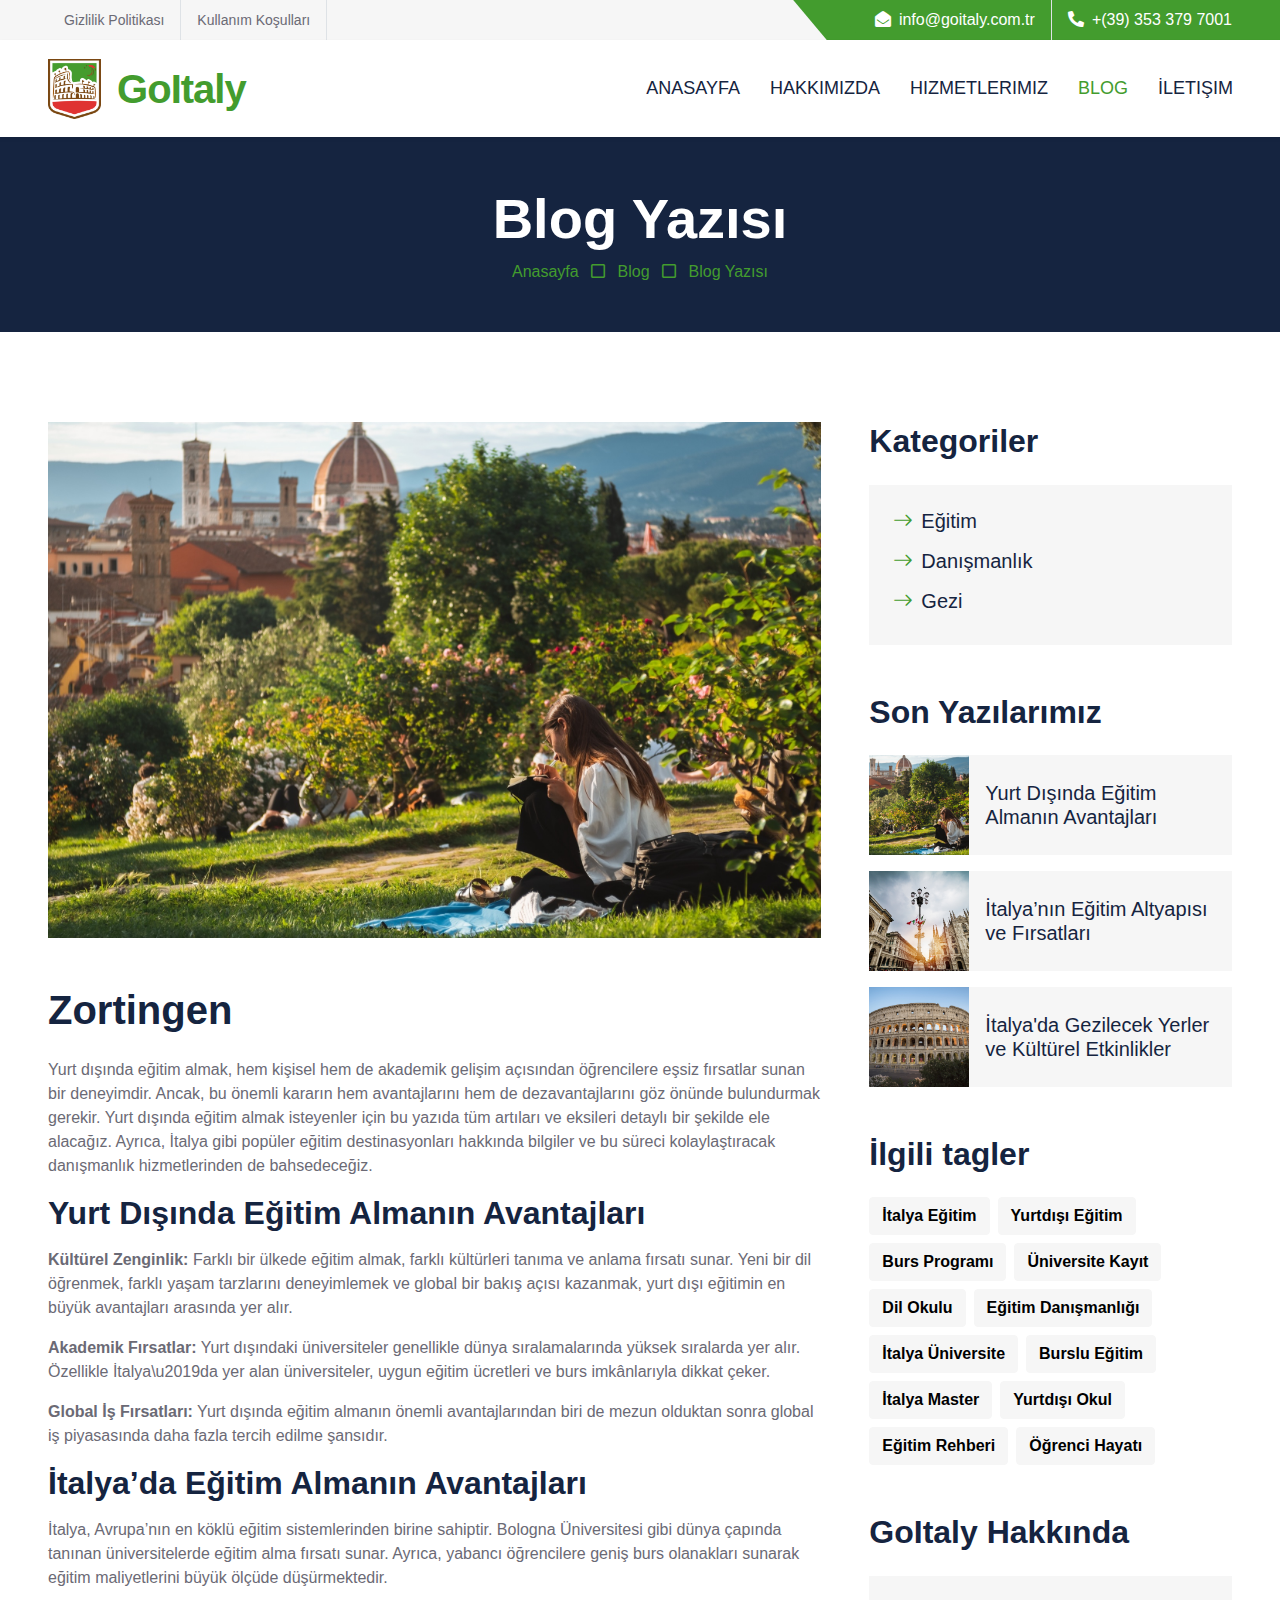
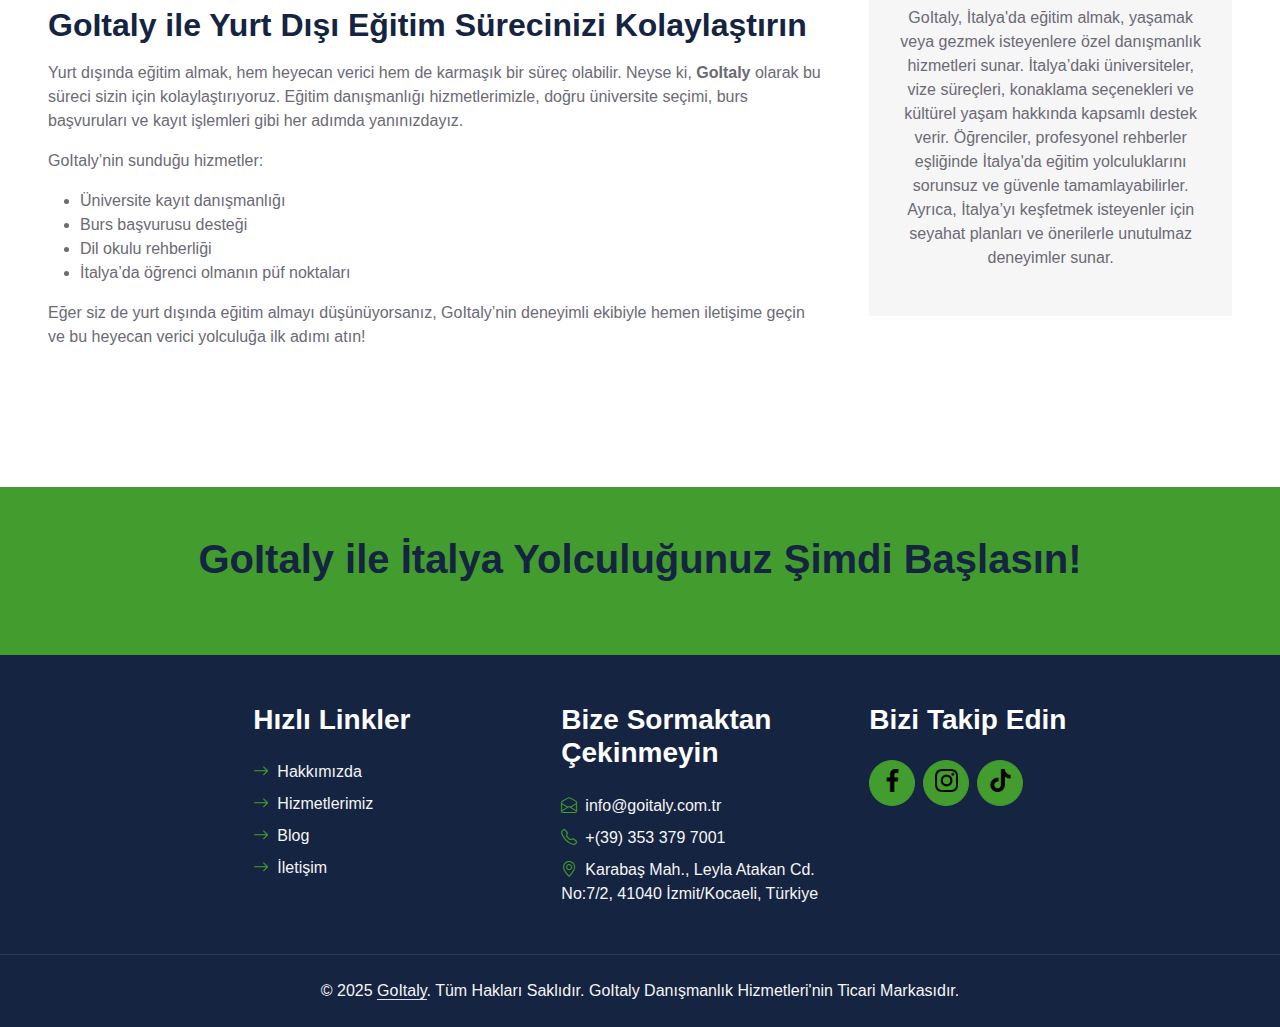
<file: detail-4.html>
<!DOCTYPE html>
<html lang="en">

<head>
    <meta charset="utf-8">
    <title>GoItaly - Yurtdışı Eğitim ve Danışmanlık Hizmetleri</title>
    <meta content="width=device-width, initial-scale=1.0" name="viewport">
    <meta content="İtalya'da Eğitim, Yurtdışı Eğitim, Eğitim Danışmanlığı, İtalya Üniversiteleri, İtalya'da Master, Burs Başvuruları" name="keywords">
    <meta content="GoItaly, İtalya'da eğitim almak isteyen öğrencilere profesyonel danışmanlık hizmeti sunar. Üniversite başvuruları, burs imkanları ve vize süreçlerinde size rehberlik ederek hayallerinize ulaşmanıza destek olur." name="description">

    <!-- Favicon -->
    <link href="assets/favicon.ico" rel="icon">

    <!-- Google Web Fonts -->
    <link rel="preconnect" href="https://fonts.googleapis.com">
    <link rel="preconnect" href="https://fonts.gstatic.com" crossorigin>
    <link href="https://fonts.googleapis.com/css2?family=League+Spartan:wght@100..900&display=swap" rel="stylesheet">

    <!-- Icon Font Stylesheet -->
    <link href="https://cdnjs.cloudflare.com/ajax/libs/font-awesome/5.10.0/css/all.min.css" rel="stylesheet">
    <link href="https://cdn.jsdelivr.net/npm/bootstrap-icons@1.4.1/font/bootstrap-icons.css" rel="stylesheet">

    <!-- Libraries Stylesheet -->
    <link href="lib/owlcarousel/assets/owl.carousel.min.css" rel="stylesheet">

    <!-- Customized Bootstrap Stylesheet -->
    <link href="css/bootstrap.min.css" rel="stylesheet">

    <!-- Template Stylesheet -->
    <link href="css/style.css" rel="stylesheet">
        <!-- Google tag (gtag.js) -->
        <script async src="https://www.googletagmanager.com/gtag/js?id=G-EEK4T46C2W"></script>
        <script>
        window.dataLayer = window.dataLayer || [];
        function gtag(){dataLayer.push(arguments);}
        gtag('js', new Date());
    
        gtag('config', 'G-EEK4T46C2W');
        </script>
</head>

<div>
    <!-- Topbar Start -->
    <div class="container-fluid bg-secondary ps-5 pe-0 d-none d-lg-block">
        <div class="row gx-0">
            <div class="col-md-6 text-center text-lg-start mb-2 mb-lg-0">
                <!-- TODO: hrefler degistirilecek, gizlilik, politika ve s.s.s sayfası eklenecek -->
                <div class="d-inline-flex align-items-center">
                    <a class="text-body py-2 px-3 border-end" href=""><small>Gizlilik Politikası</small></a>
                    <a class="text-body py-2 px-3 border-end" href=""><small>Kullanım Koşulları</small></a>
                </div>
            </div>
            <div class="col-md-6 text-center text-lg-end">
                <div class="position-relative d-inline-flex align-items-center bg-primary text-white top-shape px-5">
                    <div class="me-3 pe-3 border-end py-2">
                        <p class="m-0"><i class="fa fa-envelope-open me-2"></i><a href="mailto:info@goitaly.com.tr" class="text-white">info@goitaly.com.tr</a></p>
                    </div>
                    <div class="py-2">
                        <p class="m-0"><i class="fa fa-phone-alt me-2"></i><a href="tel:+393533797001" class="text-white">+(39) 353 379 7001</a></p>
                    </div>
                </div>
            </div>
        </div>
    </div>
    <!-- Topbar End -->


    <!-- Navbar Start -->
    <nav class="navbar navbar-expand-lg bg-white navbar-light shadow-sm px-5 py-3 py-lg-0">
        <a href="index.html" class="navbar-brand p-0 d-flex gap-3 align-items-center">
            <img src="assets/logo.png" alt="Logo" style="height: 80px; padding-top: 10px; padding-bottom: 10px;">
            <div class="m-0 text-primary" style="font-size: 40px; font-weight: 800; letter-spacing: -1px;">GoItaly</div>
        </a>
        <button class="navbar-toggler" type="button" data-bs-toggle="collapse" data-bs-target="#navbarCollapse">
            <span class="navbar-toggler-icon"></span>
        </button>
        <div class="collapse navbar-collapse" id="navbarCollapse">
            <div class="navbar-nav ms-auto py-0 me-n3">
                <a href="index.html" class="nav-item nav-link">Anasayfa</a>
                <a href="about.html" class="nav-item nav-link">Hakkımızda</a>
                <a href="service.html" class="nav-item nav-link">Hizmetlerimiz</a>
                <a href="blog.html" class="nav-item nav-link active">Blog</a>
                <!-- <div class="nav-item dropdown">
                    <a href="#" class="nav-link dropdown-toggle" data-bs-toggle="dropdown">Sayfalar</a>
                    <div class="dropdown-menu m-0">
                        <a href="blog.html" class="dropdown-item">Blog Grid</a>
                        <a href="detail.html" class="dropdown-item">Blog Detail</a>
                        <a href="feature.html" class="dropdown-item">Features</a>
                        <a href="quote.html" class="dropdown-item">Quote Form</a>
                        <a href="team.html" class="dropdown-item">The Team</a>
                        <a href="testimonial.html" class="dropdown-item">Testimonial</a>
                    </div>
                </div> -->
                <a href="contact.html" class="nav-item nav-link">İletişim</a>
            </div>
        </div>
    </nav>
    <!-- Navbar End -->



    <!-- Page Header Start -->
    <div class="container-fluid bg-dark p-5">
        <div class="row">
            <div class="col-12 text-center">
                <h1 class="display-4 text-white">Blog Yazısı</h1>
                <a href="index.html">Anasayfa</a>
                <i class="far fa-square text-primary px-2"></i>
                <a href="blog.html">Blog</a>                
                <i class="far fa-square text-primary px-2"></i>
                <a href="">Blog Yazısı</a>
            </div>
        </div>
    </div>
    <!-- Page Header End -->


    <!-- Blog Start -->
    <div class="container-fluid py-6 px-5">
        <div class="row g-5">
            <div class="col-lg-8">
               <!-- Blog Detail Start -->
                <div class="mb-5">
                    <img class="img-fluid w-100 mb-5" src="img/blog-1.jpg" alt="Yurt Dışında Eğitim">
                    <h1 class="mb-4">Zortingen</h1>
                    <p>Yurt dışında eğitim almak, hem kişisel hem de akademik gelişim açısından öğrencilere eşsiz fırsatlar sunan bir deneyimdir. Ancak, bu önemli kararın hem avantajlarını hem de dezavantajlarını göz önünde bulundurmak gerekir. Yurt dışında eğitim almak isteyenler için bu yazıda tüm artıları ve eksileri detaylı bir şekilde ele alacağız. Ayrıca, İtalya gibi popüler eğitim destinasyonları hakkında bilgiler ve bu süreci kolaylaştıracak danışmanlık hizmetlerinden de bahsedeceğiz.</p>
                    
                    <h2 class="mb-3">Yurt Dışında Eğitim Almanın Avantajları</h2>
                    <p><strong>Kültürel Zenginlik:</strong> Farklı bir ülkede eğitim almak, farklı kültürleri tanıma ve anlama fırsatı sunar. Yeni bir dil öğrenmek, farklı yaşam tarzlarını deneyimlemek ve global bir bakış açısı kazanmak, yurt dışı eğitimin en büyük avantajları arasında yer alır.</p>
                    <p><strong>Akademik Fırsatlar:</strong> Yurt dışındaki üniversiteler genellikle dünya sıralamalarında yüksek sıralarda yer alır. Özellikle İtalya\u2019da yer alan üniversiteler, uygun eğitim ücretleri ve burs imkânlarıyla dikkat çeker.</p>
                    <p><strong>Global İş Fırsatları:</strong> Yurt dışında eğitim almanın önemli avantajlarından biri de mezun olduktan sonra global iş piyasasında daha fazla tercih edilme şansıdır.</p>
                    
                    <h2 class="mb-3">İtalya’da Eğitim Almanın Avantajları</h2>
                    <p>İtalya, Avrupa’nın en köklü eğitim sistemlerinden birine sahiptir. Bologna Üniversitesi gibi dünya çapında tanınan üniversitelerde eğitim alma fırsatı sunar. Ayrıca, yabancı öğrencilere geniş burs olanakları sunarak eğitim maliyetlerini büyük ölçüde düşürmektedir.</p>
                    
                    <h2 class="mb-3">GoItaly ile Yurt Dışı Eğitim Sürecinizi Kolaylaştırın</h2>
                    <p>Yurt dışında eğitim almak, hem heyecan verici hem de karmaşık bir süreç olabilir. Neyse ki, <strong>GoItaly</strong> olarak bu süreci sizin için kolaylaştırıyoruz. Eğitim danışmanlığı hizmetlerimizle, doğru üniversite seçimi, burs başvuruları ve kayıt işlemleri gibi her adımda yanınızdayız.</p>
                    <p>GoItaly’nin sunduğu hizmetler:</p>
                    <ul>
                        <li>Üniversite kayıt danışmanlığı</li>
                        <li>Burs başvurusu desteği</li>
                        <li>Dil okulu rehberliği</li>
                        <li>İtalya’da öğrenci olmanın püf noktaları</li>
                    </ul>
                    <p>Eğer siz de yurt dışında eğitim almayı düşünüyorsanız, GoItaly’nin deneyimli ekibiyle hemen iletişime geçin ve bu heyecan verici yolculuğa ilk adımı atın!</p>
                </div>
                <!-- Blog Detail End -->


                <!-- Comment List Start -->
                <!-- <div class="mb-5">
                    <h2 class="mb-4">3 Comments</h2>
                    <div class="d-flex mb-4">
                        <img src="img/user.jpg" class="img-fluid rounded-circle" style="width: 45px; height: 45px;">
                        <div class="ps-3">
                            <h6><a href="">John Doe</a> <small><i>01 Jan 2045</i></small></h6>
                            <p>Diam amet duo labore stet elitr invidunt ea clita ipsum voluptua, tempor labore
                                accusam ipsum et no at. Kasd diam tempor rebum magna dolores sed eirmod</p>
                            <button class="btn btn-sm btn-light">Reply</button>
                        </div>
                    </div>
                    <div class="d-flex mb-4">
                        <img src="img/user.jpg" class="img-fluid rounded-circle" style="width: 45px; height: 45px;">
                        <div class="ps-3">
                            <h6><a href="">John Doe</a> <small><i>01 Jan 2045</i></small></h6>
                            <p>Diam amet duo labore stet elitr invidunt ea clita ipsum voluptua, tempor labore
                                accusam ipsum et no at. Kasd diam tempor rebum magna dolores sed eirmod</p>
                            <button class="btn btn-sm btn-light">Reply</button>
                        </div>
                    </div>
                    <div class="d-flex ms-5 mb-4">
                        <img src="img/user.jpg" class="img-fluid rounded-circle" style="width: 45px; height: 45px;">
                        <div class="ps-3">
                            <h6><a href="">John Doe</a> <small><i>01 Jan 2045</i></small></h6>
                            <p>Diam amet duo labore stet elitr invidunt ea clita ipsum voluptua, tempor labore
                                accusam ipsum et no at. Kasd diam tempor rebum magna dolores sed eirmod</p>
                            <button class="btn btn-sm btn-light">Reply</button>
                        </div>
                    </div>
                </div> -->
                <!-- Comment List End -->

                <!-- Comment Form Start -->
                <!-- <div class="bg-secondary p-5">
                    <h2 class="mb-4">Leave a comment</h2>
                    <form>
                        <div class="row g-3">
                            <div class="col-12 col-sm-6">
                                <input type="text" class="form-control bg-white border-0" placeholder="Your Name" style="height: 55px;">
                            </div>
                            <div class="col-12 col-sm-6">
                                <input type="email" class="form-control bg-white border-0" placeholder="Your Email" style="height: 55px;">
                            </div>
                            <div class="col-12">
                                <input type="text" class="form-control bg-white border-0" placeholder="Website" style="height: 55px;">
                            </div>
                            <div class="col-12">
                                <textarea class="form-control bg-white border-0" rows="5" placeholder="Comment"></textarea>
                            </div>
                            <div class="col-12">
                                <button class="btn btn-primary w-100 py-3" type="submit">Leave Your Comment</button>
                            </div>
                        </div>
                    </form>
                </div> -->
                <!-- Comment Form End -->
            </div>

            <!-- Sidebar Start -->
            <div class="col-lg-4">
                <!-- Search Form Start -->
                <!-- <div class="mb-5">
                    <div class="input-group">
                        <input type="text" class="form-control p-3" placeholder="Keyword">
                        <button class="btn btn-primary px-4"><i class="bi bi-search"></i></button>
                    </div>
                </div> -->
                <!-- Search Form End -->

                <!-- Category Start -->
                <div class="mb-5">
                    <h2 class="mb-4">Kategoriler</h2>
                    <div class="d-flex flex-column justify-content-start bg-secondary p-4">
                        <a class="h5 mb-3" href="#"><i class="bi bi-arrow-right text-primary me-2"></i>Eğitim</a>
                        <a class="h5 mb-3" href="#"><i class="bi bi-arrow-right text-primary me-2"></i>Danışmanlık</a>
                        <a class="h5" href="#"><i class="bi bi-arrow-right text-primary me-2"></i>Gezi</a>
                        <!-- <a class="h5 mb-3" href="#"><i class="bi bi-arrow-right text-primary me-2"></i>Keyword Research</a>
                        <a class="h5" href="#"><i class="bi bi-arrow-right text-primary me-2"></i>Email Marketing</a> -->
                    </div>
                </div>
                <!-- Category End -->

                <!-- Recent Post Start -->
                <div class="mb-5">
                    <h2 class="mb-4">Son Yazılarımız</h2>
                    <div class="d-flex mb-3">
                        <img class="img-fluid" src="img/blog-1.jpg" style="width: 100px; height: 100px; object-fit: cover;" alt="">
                        <a href="detail.html" class="h5 d-flex align-items-center bg-secondary px-3 mb-0">Yurt Dışında Eğitim Almanın Avantajları
                        </a>
                    </div>
                    <div class="d-flex mb-3">
                        <img class="img-fluid" src="img/blog-2.jpg" style="width: 100px; height: 100px; object-fit: cover;" alt="">
                        <a href="detail-2.html" class="h5 d-flex align-items-center bg-secondary px-3 mb-0">İtalya’nın Eğitim Altyapısı ve Fırsatları
                        </a>
                    </div>
                    <div class="d-flex mb-3">
                        <img class="img-fluid" src="img/blog-3.jpg" style="width: 100px; height: 100px; object-fit: cover;" alt="">
                        <a href="detail-3.html" class="h5 d-flex align-items-center bg-secondary px-3 mb-0">İtalya'da Gezilecek Yerler ve Kültürel Etkinlikler
                        </a>
                    </div>
                    <!-- <div class="d-flex mb-3">
                        <img class="img-fluid" src="img/blog-1.jpg" style="width: 100px; height: 100px; object-fit: cover;" alt="">
                        <a href="" class="h5 d-flex align-items-center bg-secondary px-3 mb-0">Lorem ipsum dolor sit amet adipis elit
                        </a>
                    </div>
                    <div class="d-flex">
                        <img class="img-fluid" src="img/blog-1.jpg" style="width: 100px; height: 100px; object-fit: cover;" alt="">
                        <a href="" class="h5 d-flex align-items-center bg-secondary px-3 mb-0">Lorem ipsum dolor sit amet adipis elit
                        </a>
                    </div> -->
                </div>
                <!-- Recent Post End -->

                <!-- Image Start -->
                <!-- <div class="mb-5">
                    <img src="img/blog-1.jpg" alt="" class="img-fluid">
                </div> -->
                <!-- Image End -->

                <!-- Tags Start -->
                 <div class="mb-5">
                    <h2 class="mb-4">İlgili tagler</h2>
                    <div class="d-flex flex-wrap m-n1">
                        <a href="" class="btn btn-secondary m-1">İtalya Eğitim</a>
                        <a href="" class="btn btn-secondary m-1">Yurtdışı Eğitim</a>
                        <a href="" class="btn btn-secondary m-1">Burs Programı</a>
                        <a href="" class="btn btn-secondary m-1">Üniversite Kayıt</a>
                        <a href="" class="btn btn-secondary m-1">Dil Okulu</a>
                        <a href="" class="btn btn-secondary m-1">Eğitim Danışmanlığı</a>
                        <a href="" class="btn btn-secondary m-1">İtalya Üniversite</a>
                        <a href="" class="btn btn-secondary m-1">Burslu Eğitim</a>
                        <a href="" class="btn btn-secondary m-1">İtalya Master</a>
                        <a href="" class="btn btn-secondary m-1">Yurtdışı Okul</a>
                        <a href="" class="btn btn-secondary m-1">Eğitim Rehberi</a>
                        <a href="" class="btn btn-secondary m-1">Öğrenci Hayatı</a>
                    </div>
                </div>
                <!-- Tags End -->

                <!-- Plain Text Start -->
                <div>
                    <h2 class="mb-4">GoItaly Hakkında</h2>
                    <div class="bg-secondary text-center" style="padding: 30px;">
                        <p>GoItaly, İtalya'da eğitim almak, yaşamak veya gezmek isteyenlere özel
danışmanlık hizmetleri sunar. İtalya’daki üniversiteler, vize süreçleri,
konaklama seçenekleri ve kültürel yaşam hakkında kapsamlı destek verir.
Öğrenciler, profesyonel rehberler eşliğinde İtalya'da eğitim yolculuklarını
sorunsuz ve güvenle tamamlayabilirler. Ayrıca, İtalya’yı keşfetmek isteyenler
için seyahat planları ve önerilerle unutulmaz deneyimler sunar.</p>
                        <!-- <a href="" class="btn btn-primary rounded-pill py-2 px-4">Read More</a> -->
                    </div>
                </div>
                <!-- Plain Text End -->
            </div>
            <!-- Sidebar End -->
        </div>
    </div>
    <!-- Blog End -->


    <!-- Footer Start -->
    <div class="container-fluid bg-primary text-secondary p-5">
        <div class="row g-5">
            <div class="col-12 text-center">
                <h1 class="display-6 mb-4">GoItaly ile İtalya Yolculuğunuz Şimdi Başlasın!</h1>
                <form class="mx-auto" style="max-width: 600px;">
                </form>
            </div>
        </div>
    </div>
    <div class="container-fluid bg-dark text-secondary p-5">
        <div class="row g-5">
            <!-- <div class="col-lg-3 col-md-6">
                <h3 class="text-white mb-4">Hızlı Linkler</h3>
                <div class="d-flex flex-column justify-content-start">
                    <a class="text-secondary mb-2" href="#"><i class="bi bi-arrow-right text-primary me-2"></i>Anasayfa</a>
                    <a class="text-secondary mb-2" href="#"><i class="bi bi-arrow-right text-primary me-2"></i>Hakkımızda</a>
                    <a class="text-secondary mb-2" href="#"><i class="bi bi-arrow-right text-primary me-2"></i>Hizmetlerimiz</a>
                    <a class="text-secondary mb-2" href="#"><i class="bi bi-arrow-right text-primary me-2"></i>Blog</a>
                    <a class="text-secondary" href="#"><i class="bi bi-arrow-right text-primary me-2"></i>İletişim</a>
                </div>
            </div> -->
            <div class="col-lg-2">
                </div>
            <div class="col-lg-3 col-md-6">
                <h3 class="text-white mb-4">Hızlı Linkler</h3>
                <div class="d-flex flex-column justify-content-start">
                    <a class="text-secondary mb-2" href="about.html"><i class="bi bi-arrow-right text-primary me-2"></i>Hakkımızda</a>
                    <a class="text-secondary mb-2" href="service.html"><i class="bi bi-arrow-right text-primary me-2"></i>Hizmetlerimiz</a>
                    <a class="text-secondary mb-2" href="blog.html"><i class="bi bi-arrow-right text-primary me-2"></i>Blog</a>
                    <a class="text-secondary" href="contact.html"><i class="bi bi-arrow-right text-primary me-2"></i>İletişim</a>
                </div>
            </div>
            <div class="col-lg-3 col-md-6">
                <h3 class="text-white mb-4">Bize Sormaktan Çekinmeyin</h3>
                <p class="mb-2"><i class="bi bi-envelope-open text-primary me-2"></i><a href="mailto:info@goitaly.com.tr" class="text-secondary">info@goitaly.com.tr</a></p>
                <p class="mb-2"><i class="bi bi-telephone text-primary me-2"></i><a href="tel:+393533797001" class="text-secondary">+(39) 353 379 7001</a></p>
                <p class="mb-0"><i class="bi bi-geo-alt text-primary me-2"></i>Karabaş Mah., Leyla Atakan Cd. No:7/2, 41040 İzmit/Kocaeli, Türkiye</p>
            </div>
            <div class="col-lg-3 col-md-6">
                <h3 class="text-white mb-4">Bizi Takip Edin</h3>
                <div class="d-flex">
                    <!-- <a class="btn btn-lg btn-primary btn-lg-square rounded-circle me-2" href="#"><i class="fab fa-twitter fw-normal"></i></a> -->
                    <!-- <a class="btn btn-lg btn-primary btn-lg-square rounded-circle me-2" href="#"><i class="fab fa-facebook-f fw-normal"></i></a> -->
                    <!-- <a class="btn btn-lg btn-primary btn-lg-square rounded-circle" href="#"><i class="fab fa-instagram fw-normal"></i></a> -->
                    <a class="btn btn-lg btn-primary btn-lg-square rounded-circle me-2" href="https://www.facebook.com/people/GoItaly/61567112667924/"><img src="assets/facebook.png" alt="Facebook" class="custom-icon"></a>
                    <a class="btn btn-lg btn-primary btn-lg-square rounded-circle me-2" href="https://www.instagram.com/goitaly41/"><img src="assets/instagram.png" alt="Instagram" class="custom-icon"></a>
                    <a class="btn btn-lg btn-primary btn-lg-square rounded-circle me-2" href="https://www.tiktok.com/@goitaly41"><img src="assets/tik-tok.png" alt="TikTok" class="custom-icon"></a>
                </div>
            </div>
            <div class="col-lg-1">
            </div>
        </div>
    </div>
    <div class="container-fluid bg-dark text-secondary text-center border-top py-4 px-5" style="border-color: rgba(256, 256, 256, .1) !important;">
        <p class="m-0">&copy; 2025 <a class="text-secondary border-bottom" href="index.html">GoItaly</a>. Tüm Hakları Saklıdır. GoItaly Danışmanlık Hizmetleri'nin Ticari Markasıdır.</p>
    </div>
    <!-- Footer End -->


    <!-- Back to Top -->
    <a href="#header-carousel" class="btn btn-lg btn-primary btn-lg-square rounded-circle back-to-top"><i class="bi bi-arrow-up"></i></a>


    <!-- JavaScript Libraries -->
    <script src="https://code.jquery.com/jquery-3.4.1.min.js"></script>
    <script src="https://cdn.jsdelivr.net/npm/bootstrap@5.0.0/dist/js/bootstrap.bundle.min.js"></script>
    <script src="lib/easing/easing.min.js"></script>
    <script src="lib/waypoints/waypoints.min.js"></script>
    <script src="lib/owlcarousel/owl.carousel.min.js"></script>

    <!-- Template Javascript -->
    <script src="js/main.js"></script>
</body>

</html>
</file>
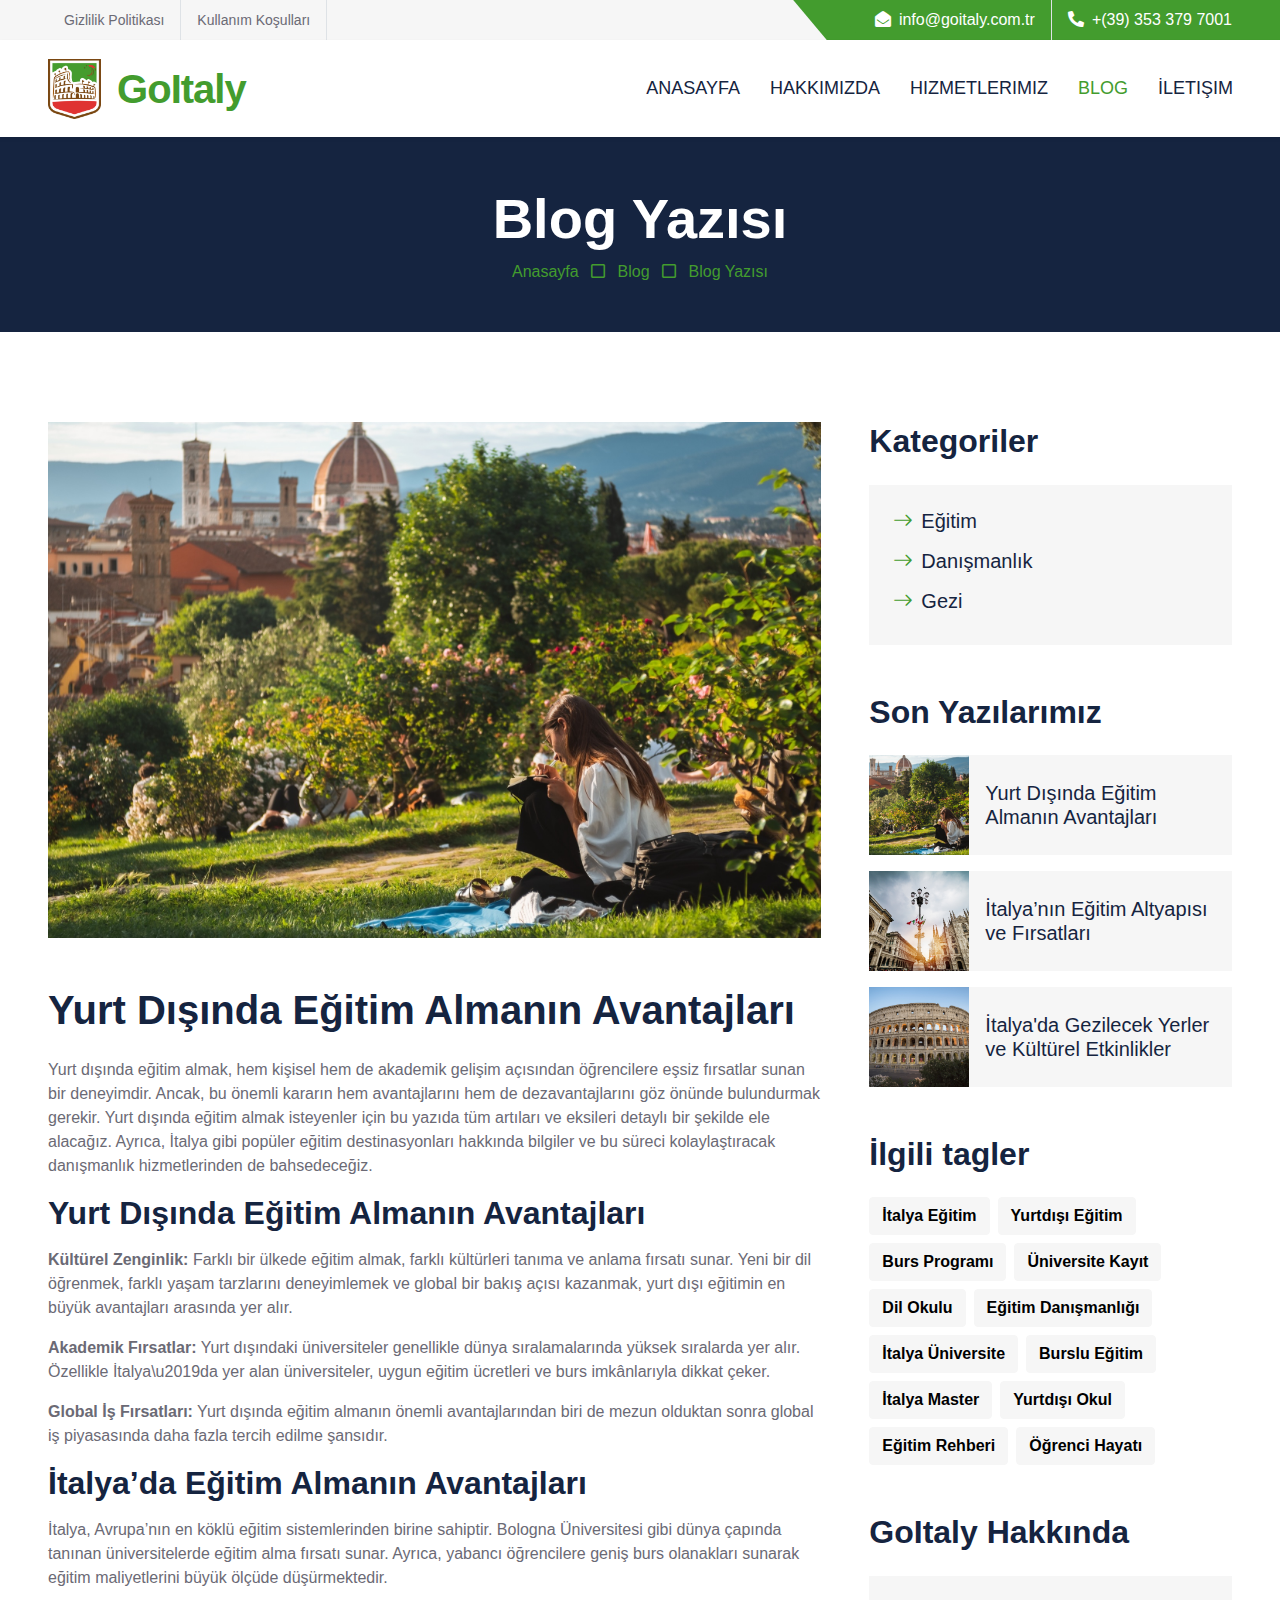
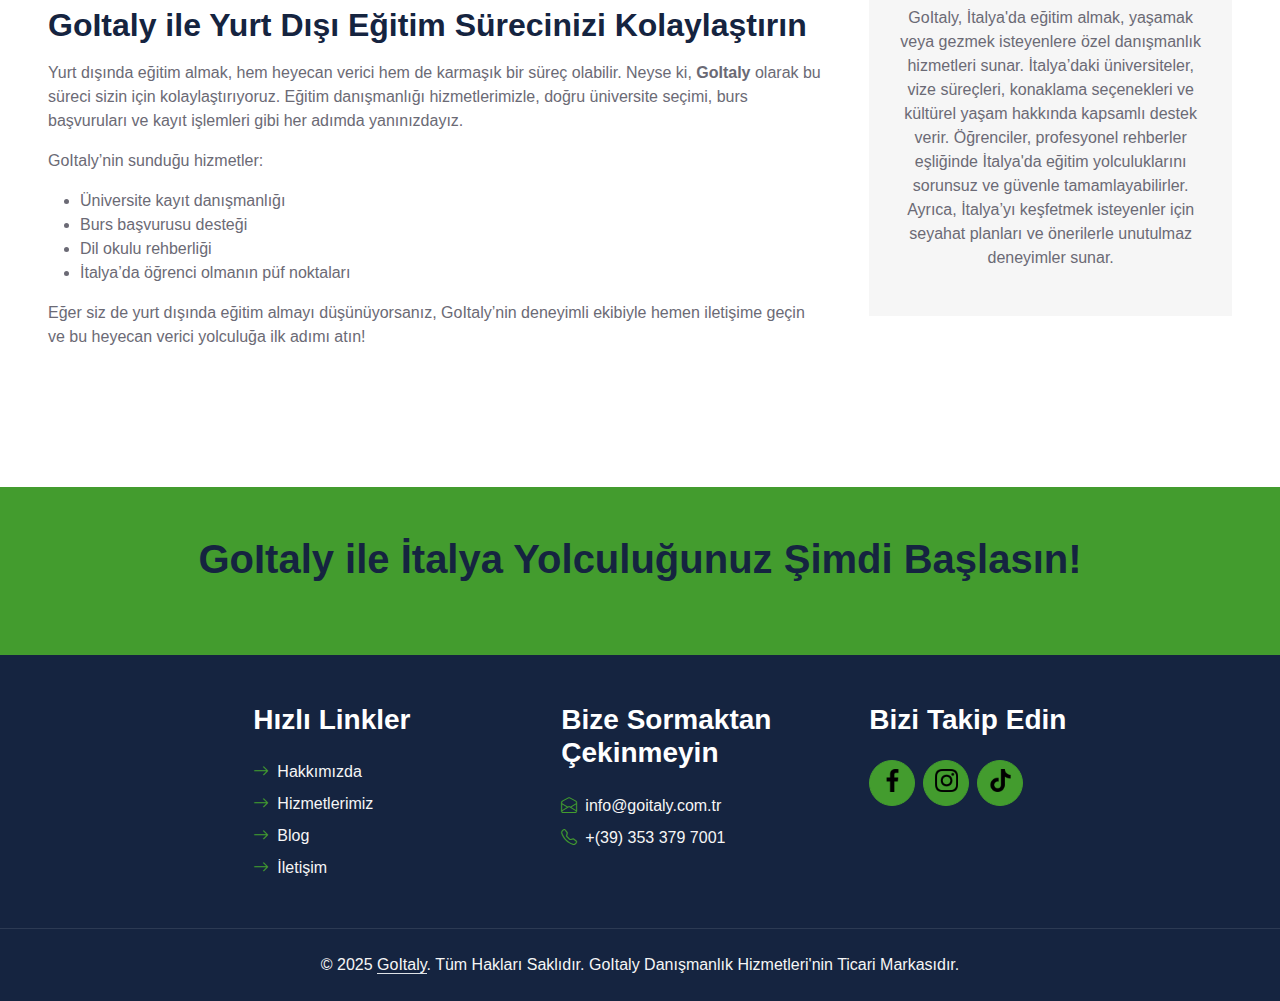
<file: detail.html>
<!DOCTYPE html>
<html lang="en">

<head>
    <meta charset="utf-8">
    <title>GoItaly - Yurtdışı Eğitim ve Danışmanlık Hizmetleri</title>
    <meta content="width=device-width, initial-scale=1.0" name="viewport">
    <meta content="İtalya'da Eğitim, Yurtdışı Eğitim, Eğitim Danışmanlığı, İtalya Üniversiteleri, İtalya'da Master, Burs Başvuruları" name="keywords">
    <meta content="GoItaly, İtalya'da eğitim almak isteyen öğrencilere profesyonel danışmanlık hizmeti sunar. Üniversite başvuruları, burs imkanları ve vize süreçlerinde size rehberlik ederek hayallerinize ulaşmanıza destek olur." name="description">

    <!-- Favicon -->
    <link href="assets/favicon.ico" rel="icon">

    <!-- Google Web Fonts -->
    <link rel="preconnect" href="https://fonts.googleapis.com">
    <link rel="preconnect" href="https://fonts.gstatic.com" crossorigin>
    <link href="https://fonts.googleapis.com/css2?family=League+Spartan:wght@100..900&display=swap" rel="stylesheet">

    <!-- Icon Font Stylesheet -->
    <link href="https://cdnjs.cloudflare.com/ajax/libs/font-awesome/5.10.0/css/all.min.css" rel="stylesheet">
    <link href="https://cdn.jsdelivr.net/npm/bootstrap-icons@1.4.1/font/bootstrap-icons.css" rel="stylesheet">

    <!-- Libraries Stylesheet -->
    <link href="lib/owlcarousel/assets/owl.carousel.min.css" rel="stylesheet">

    <!-- Customized Bootstrap Stylesheet -->
    <link href="css/bootstrap.min.css" rel="stylesheet">

    <!-- Template Stylesheet -->
    <link href="css/style.css" rel="stylesheet">
        <!-- Google tag (gtag.js) -->
        <script async src="https://www.googletagmanager.com/gtag/js?id=G-EEK4T46C2W"></script>
        <script>
        window.dataLayer = window.dataLayer || [];
        function gtag(){dataLayer.push(arguments);}
        gtag('js', new Date());
    
        gtag('config', 'G-EEK4T46C2W');
        </script>
</head>

<div>
    <!-- Topbar Start -->
    <div class="container-fluid bg-secondary ps-5 pe-0 d-none d-lg-block">
        <div class="row gx-0">
            <div class="col-md-6 text-center text-lg-start mb-2 mb-lg-0">
                <!-- TODO: hrefler degistirilecek, gizlilik, politika ve s.s.s sayfası eklenecek -->
                <div class="d-inline-flex align-items-center">
                    <a class="text-body py-2 px-3 border-end" href=""><small>Gizlilik Politikası</small></a>
                    <a class="text-body py-2 px-3 border-end" href=""><small>Kullanım Koşulları</small></a>
                </div>
            </div>
            <div class="col-md-6 text-center text-lg-end">
                <div class="position-relative d-inline-flex align-items-center bg-primary text-white top-shape px-5">
                    <div class="me-3 pe-3 border-end py-2">
                        <p class="m-0"><i class="fa fa-envelope-open me-2"></i><a href="mailto:info@goitaly.com.tr" class="text-white">info@goitaly.com.tr</a></p>
                    </div>
                    <div class="py-2">
                        <p class="m-0"><i class="fa fa-phone-alt me-2"></i><a href="tel:+393533797001" class="text-white">+(39) 353 379 7001</a></p>
                    </div>
                </div>
            </div>
        </div>
    </div>
    <!-- Topbar End -->


    <!-- Navbar Start -->
    <nav class="navbar navbar-expand-lg bg-white navbar-light shadow-sm px-5 py-3 py-lg-0">
        <a href="index.html" class="navbar-brand p-0 d-flex gap-3 align-items-center">
            <img src="assets/logo.png" alt="Logo" style="height: 80px; padding-top: 10px; padding-bottom: 10px;">
            <div class="m-0 text-primary" style="font-size: 40px; font-weight: 800; letter-spacing: -1px;">GoItaly</div>
        </a>
        <button class="navbar-toggler" type="button" data-bs-toggle="collapse" data-bs-target="#navbarCollapse">
            <span class="navbar-toggler-icon"></span>
        </button>
        <div class="collapse navbar-collapse" id="navbarCollapse">
            <div class="navbar-nav ms-auto py-0 me-n3">
                <a href="index.html" class="nav-item nav-link">Anasayfa</a>
                <a href="about.html" class="nav-item nav-link">Hakkımızda</a>
                <a href="service.html" class="nav-item nav-link">Hizmetlerimiz</a>
                <a href="blog.html" class="nav-item nav-link active">Blog</a>
                <!-- <div class="nav-item dropdown">
                    <a href="#" class="nav-link dropdown-toggle" data-bs-toggle="dropdown">Sayfalar</a>
                    <div class="dropdown-menu m-0">
                        <a href="blog.html" class="dropdown-item">Blog Grid</a>
                        <a href="detail.html" class="dropdown-item">Blog Detail</a>
                        <a href="feature.html" class="dropdown-item">Features</a>
                        <a href="quote.html" class="dropdown-item">Quote Form</a>
                        <a href="team.html" class="dropdown-item">The Team</a>
                        <a href="testimonial.html" class="dropdown-item">Testimonial</a>
                    </div>
                </div> -->
                <a href="contact.html" class="nav-item nav-link">İletişim</a>
            </div>
        </div>
    </nav>
    <!-- Navbar End -->



    <!-- Page Header Start -->
    <div class="container-fluid bg-dark p-5">
        <div class="row">
            <div class="col-12 text-center">
                <h1 class="display-4 text-white">Blog Yazısı</h1>
                <a href="index.html">Anasayfa</a>
                <i class="far fa-square text-primary px-2"></i>
                <a href="blog.html">Blog</a>                
                <i class="far fa-square text-primary px-2"></i>
                <a href="">Blog Yazısı</a>
            </div>
        </div>
    </div>
    <!-- Page Header End -->


    <!-- Blog Start -->
    <div class="container-fluid py-6 px-5">
        <div class="row g-5">
            <div class="col-lg-8">
               <!-- Blog Detail Start -->
                <div class="mb-5">
                    <img class="img-fluid w-100 mb-5" src="img/blog-1.jpg" alt="Yurt Dışında Eğitim">
                    <h1 class="mb-4">Yurt Dışında Eğitim Almanın Avantajları</h1>
                    <p>Yurt dışında eğitim almak, hem kişisel hem de akademik gelişim açısından öğrencilere eşsiz fırsatlar sunan bir deneyimdir. Ancak, bu önemli kararın hem avantajlarını hem de dezavantajlarını göz önünde bulundurmak gerekir. Yurt dışında eğitim almak isteyenler için bu yazıda tüm artıları ve eksileri detaylı bir şekilde ele alacağız. Ayrıca, İtalya gibi popüler eğitim destinasyonları hakkında bilgiler ve bu süreci kolaylaştıracak danışmanlık hizmetlerinden de bahsedeceğiz.</p>
                    
                    <h2 class="mb-3">Yurt Dışında Eğitim Almanın Avantajları</h2>
                    <p><strong>Kültürel Zenginlik:</strong> Farklı bir ülkede eğitim almak, farklı kültürleri tanıma ve anlama fırsatı sunar. Yeni bir dil öğrenmek, farklı yaşam tarzlarını deneyimlemek ve global bir bakış açısı kazanmak, yurt dışı eğitimin en büyük avantajları arasında yer alır.</p>
                    <p><strong>Akademik Fırsatlar:</strong> Yurt dışındaki üniversiteler genellikle dünya sıralamalarında yüksek sıralarda yer alır. Özellikle İtalya\u2019da yer alan üniversiteler, uygun eğitim ücretleri ve burs imkânlarıyla dikkat çeker.</p>
                    <p><strong>Global İş Fırsatları:</strong> Yurt dışında eğitim almanın önemli avantajlarından biri de mezun olduktan sonra global iş piyasasında daha fazla tercih edilme şansıdır.</p>
                    
                    <h2 class="mb-3">İtalya’da Eğitim Almanın Avantajları</h2>
                    <p>İtalya, Avrupa’nın en köklü eğitim sistemlerinden birine sahiptir. Bologna Üniversitesi gibi dünya çapında tanınan üniversitelerde eğitim alma fırsatı sunar. Ayrıca, yabancı öğrencilere geniş burs olanakları sunarak eğitim maliyetlerini büyük ölçüde düşürmektedir.</p>
                    
                    <h2 class="mb-3">GoItaly ile Yurt Dışı Eğitim Sürecinizi Kolaylaştırın</h2>
                    <p>Yurt dışında eğitim almak, hem heyecan verici hem de karmaşık bir süreç olabilir. Neyse ki, <strong>GoItaly</strong> olarak bu süreci sizin için kolaylaştırıyoruz. Eğitim danışmanlığı hizmetlerimizle, doğru üniversite seçimi, burs başvuruları ve kayıt işlemleri gibi her adımda yanınızdayız.</p>
                    <p>GoItaly’nin sunduğu hizmetler:</p>
                    <ul>
                        <li>Üniversite kayıt danışmanlığı</li>
                        <li>Burs başvurusu desteği</li>
                        <li>Dil okulu rehberliği</li>
                        <li>İtalya’da öğrenci olmanın püf noktaları</li>
                    </ul>
                    <p>Eğer siz de yurt dışında eğitim almayı düşünüyorsanız, GoItaly’nin deneyimli ekibiyle hemen iletişime geçin ve bu heyecan verici yolculuğa ilk adımı atın!</p>
                </div>
                <!-- Blog Detail End -->


                <!-- Comment List Start -->
                <!-- <div class="mb-5">
                    <h2 class="mb-4">3 Comments</h2>
                    <div class="d-flex mb-4">
                        <img src="img/user.jpg" class="img-fluid rounded-circle" style="width: 45px; height: 45px;">
                        <div class="ps-3">
                            <h6><a href="">John Doe</a> <small><i>01 Jan 2045</i></small></h6>
                            <p>Diam amet duo labore stet elitr invidunt ea clita ipsum voluptua, tempor labore
                                accusam ipsum et no at. Kasd diam tempor rebum magna dolores sed eirmod</p>
                            <button class="btn btn-sm btn-light">Reply</button>
                        </div>
                    </div>
                    <div class="d-flex mb-4">
                        <img src="img/user.jpg" class="img-fluid rounded-circle" style="width: 45px; height: 45px;">
                        <div class="ps-3">
                            <h6><a href="">John Doe</a> <small><i>01 Jan 2045</i></small></h6>
                            <p>Diam amet duo labore stet elitr invidunt ea clita ipsum voluptua, tempor labore
                                accusam ipsum et no at. Kasd diam tempor rebum magna dolores sed eirmod</p>
                            <button class="btn btn-sm btn-light">Reply</button>
                        </div>
                    </div>
                    <div class="d-flex ms-5 mb-4">
                        <img src="img/user.jpg" class="img-fluid rounded-circle" style="width: 45px; height: 45px;">
                        <div class="ps-3">
                            <h6><a href="">John Doe</a> <small><i>01 Jan 2045</i></small></h6>
                            <p>Diam amet duo labore stet elitr invidunt ea clita ipsum voluptua, tempor labore
                                accusam ipsum et no at. Kasd diam tempor rebum magna dolores sed eirmod</p>
                            <button class="btn btn-sm btn-light">Reply</button>
                        </div>
                    </div>
                </div> -->
                <!-- Comment List End -->

                <!-- Comment Form Start -->
                <!-- <div class="bg-secondary p-5">
                    <h2 class="mb-4">Leave a comment</h2>
                    <form>
                        <div class="row g-3">
                            <div class="col-12 col-sm-6">
                                <input type="text" class="form-control bg-white border-0" placeholder="Your Name" style="height: 55px;">
                            </div>
                            <div class="col-12 col-sm-6">
                                <input type="email" class="form-control bg-white border-0" placeholder="Your Email" style="height: 55px;">
                            </div>
                            <div class="col-12">
                                <input type="text" class="form-control bg-white border-0" placeholder="Website" style="height: 55px;">
                            </div>
                            <div class="col-12">
                                <textarea class="form-control bg-white border-0" rows="5" placeholder="Comment"></textarea>
                            </div>
                            <div class="col-12">
                                <button class="btn btn-primary w-100 py-3" type="submit">Leave Your Comment</button>
                            </div>
                        </div>
                    </form>
                </div> -->
                <!-- Comment Form End -->
            </div>

            <!-- Sidebar Start -->
            <div class="col-lg-4">
                <!-- Search Form Start -->
                <!-- <div class="mb-5">
                    <div class="input-group">
                        <input type="text" class="form-control p-3" placeholder="Keyword">
                        <button class="btn btn-primary px-4"><i class="bi bi-search"></i></button>
                    </div>
                </div> -->
                <!-- Search Form End -->

                <!-- Category Start -->
                <div class="mb-5">
                    <h2 class="mb-4">Kategoriler</h2>
                    <div class="d-flex flex-column justify-content-start bg-secondary p-4">
                        <a class="h5 mb-3" href="#"><i class="bi bi-arrow-right text-primary me-2"></i>Eğitim</a>
                        <a class="h5 mb-3" href="#"><i class="bi bi-arrow-right text-primary me-2"></i>Danışmanlık</a>
                        <a class="h5" href="#"><i class="bi bi-arrow-right text-primary me-2"></i>Gezi</a>
                        <!-- <a class="h5 mb-3" href="#"><i class="bi bi-arrow-right text-primary me-2"></i>Keyword Research</a>
                        <a class="h5" href="#"><i class="bi bi-arrow-right text-primary me-2"></i>Email Marketing</a> -->
                    </div>
                </div>
                <!-- Category End -->

                <!-- Recent Post Start -->
                <div class="mb-5">
                    <h2 class="mb-4">Son Yazılarımız</h2>
                    <div class="d-flex mb-3">
                        <img class="img-fluid" src="img/blog-1.jpg" style="width: 100px; height: 100px; object-fit: cover;" alt="">
                        <a href="detail.html" class="h5 d-flex align-items-center bg-secondary px-3 mb-0">Yurt Dışında Eğitim Almanın Avantajları
                        </a>
                    </div>
                    <div class="d-flex mb-3">
                        <img class="img-fluid" src="img/blog-2.jpg" style="width: 100px; height: 100px; object-fit: cover;" alt="">
                        <a href="detail-2.html" class="h5 d-flex align-items-center bg-secondary px-3 mb-0">İtalya’nın Eğitim Altyapısı ve Fırsatları
                        </a>
                    </div>
                    <div class="d-flex mb-3">
                        <img class="img-fluid" src="img/blog-3.jpg" style="width: 100px; height: 100px; object-fit: cover;" alt="">
                        <a href="detail-3.html" class="h5 d-flex align-items-center bg-secondary px-3 mb-0">İtalya'da Gezilecek Yerler ve Kültürel Etkinlikler
                        </a>
                    </div>
                    <!-- <div class="d-flex mb-3">
                        <img class="img-fluid" src="img/blog-1.jpg" style="width: 100px; height: 100px; object-fit: cover;" alt="">
                        <a href="" class="h5 d-flex align-items-center bg-secondary px-3 mb-0">Lorem ipsum dolor sit amet adipis elit
                        </a>
                    </div>
                    <div class="d-flex">
                        <img class="img-fluid" src="img/blog-1.jpg" style="width: 100px; height: 100px; object-fit: cover;" alt="">
                        <a href="" class="h5 d-flex align-items-center bg-secondary px-3 mb-0">Lorem ipsum dolor sit amet adipis elit
                        </a>
                    </div> -->
                </div>
                <!-- Recent Post End -->

                <!-- Image Start -->
                <!-- <div class="mb-5">
                    <img src="img/blog-1.jpg" alt="" class="img-fluid">
                </div> -->
                <!-- Image End -->

                <!-- Tags Start -->
                 <div class="mb-5">
                    <h2 class="mb-4">İlgili tagler</h2>
                    <div class="d-flex flex-wrap m-n1">
                        <a href="" class="btn btn-secondary m-1">İtalya Eğitim</a>
                        <a href="" class="btn btn-secondary m-1">Yurtdışı Eğitim</a>
                        <a href="" class="btn btn-secondary m-1">Burs Programı</a>
                        <a href="" class="btn btn-secondary m-1">Üniversite Kayıt</a>
                        <a href="" class="btn btn-secondary m-1">Dil Okulu</a>
                        <a href="" class="btn btn-secondary m-1">Eğitim Danışmanlığı</a>
                        <a href="" class="btn btn-secondary m-1">İtalya Üniversite</a>
                        <a href="" class="btn btn-secondary m-1">Burslu Eğitim</a>
                        <a href="" class="btn btn-secondary m-1">İtalya Master</a>
                        <a href="" class="btn btn-secondary m-1">Yurtdışı Okul</a>
                        <a href="" class="btn btn-secondary m-1">Eğitim Rehberi</a>
                        <a href="" class="btn btn-secondary m-1">Öğrenci Hayatı</a>
                    </div>
                </div>
                <!-- Tags End -->

                <!-- Plain Text Start -->
                <div>
                    <h2 class="mb-4">GoItaly Hakkında</h2>
                    <div class="bg-secondary text-center" style="padding: 30px;">
                        <p>GoItaly, İtalya'da eğitim almak, yaşamak veya gezmek isteyenlere özel
danışmanlık hizmetleri sunar. İtalya’daki üniversiteler, vize süreçleri,
konaklama seçenekleri ve kültürel yaşam hakkında kapsamlı destek verir.
Öğrenciler, profesyonel rehberler eşliğinde İtalya'da eğitim yolculuklarını
sorunsuz ve güvenle tamamlayabilirler. Ayrıca, İtalya’yı keşfetmek isteyenler
için seyahat planları ve önerilerle unutulmaz deneyimler sunar.</p>
                        <!-- <a href="" class="btn btn-primary rounded-pill py-2 px-4">Read More</a> -->
                    </div>
                </div>
                <!-- Plain Text End -->
            </div>
            <!-- Sidebar End -->
        </div>
    </div>
    <!-- Blog End -->


    <!-- Footer Start -->
    <div class="container-fluid bg-primary text-secondary p-5">
        <div class="row g-5">
            <div class="col-12 text-center">
                <h1 class="display-6 mb-4">GoItaly ile İtalya Yolculuğunuz Şimdi Başlasın!</h1>
                <form class="mx-auto" style="max-width: 600px;">
                </form>
            </div>
        </div>
    </div>
    <div class="container-fluid bg-dark text-secondary p-5">
        <div class="row g-5">
            <!-- <div class="col-lg-3 col-md-6">
                <h3 class="text-white mb-4">Hızlı Linkler</h3>
                <div class="d-flex flex-column justify-content-start">
                    <a class="text-secondary mb-2" href="#"><i class="bi bi-arrow-right text-primary me-2"></i>Anasayfa</a>
                    <a class="text-secondary mb-2" href="#"><i class="bi bi-arrow-right text-primary me-2"></i>Hakkımızda</a>
                    <a class="text-secondary mb-2" href="#"><i class="bi bi-arrow-right text-primary me-2"></i>Hizmetlerimiz</a>
                    <a class="text-secondary mb-2" href="#"><i class="bi bi-arrow-right text-primary me-2"></i>Blog</a>
                    <a class="text-secondary" href="#"><i class="bi bi-arrow-right text-primary me-2"></i>İletişim</a>
                </div>
            </div> -->
            <div class="col-lg-2">
                </div>
            <div class="col-lg-3 col-md-6">
                <h3 class="text-white mb-4">Hızlı Linkler</h3>
                <div class="d-flex flex-column justify-content-start">
                    <a class="text-secondary mb-2" href="about.html"><i class="bi bi-arrow-right text-primary me-2"></i>Hakkımızda</a>
                    <a class="text-secondary mb-2" href="service.html"><i class="bi bi-arrow-right text-primary me-2"></i>Hizmetlerimiz</a>
                    <a class="text-secondary mb-2" href="blog.html"><i class="bi bi-arrow-right text-primary me-2"></i>Blog</a>
                    <a class="text-secondary" href="contact.html"><i class="bi bi-arrow-right text-primary me-2"></i>İletişim</a>
                </div>
            </div>
            <div class="col-lg-3 col-md-6">
                <h3 class="text-white mb-4">Bize Sormaktan Çekinmeyin</h3>
                <!-- <p class="mb-2"><i class="bi bi-geo-alt text-primary me-2"></i>123 Street, Italya</p> -->
                <p class="mb-2"><i class="bi bi-envelope-open text-primary me-2"></i><a href="mailto:info@goitaly.com.tr" class="text-secondary">info@goitaly.com.tr</a></p>
                <p class="mb-0"><i class="bi bi-telephone text-primary me-2"></i><a href="tel:+393533797001" class="text-secondary">+(39) 353 379 7001</a></p>
            </div>
            <div class="col-lg-3 col-md-6">
                <h3 class="text-white mb-4">Bizi Takip Edin</h3>
                <div class="d-flex">
                    <!-- <a class="btn btn-lg btn-primary btn-lg-square rounded-circle me-2" href="#"><i class="fab fa-twitter fw-normal"></i></a> -->
                    <!-- <a class="btn btn-lg btn-primary btn-lg-square rounded-circle me-2" href="#"><i class="fab fa-facebook-f fw-normal"></i></a> -->
                    <!-- <a class="btn btn-lg btn-primary btn-lg-square rounded-circle" href="#"><i class="fab fa-instagram fw-normal"></i></a> -->
                    <a class="btn btn-lg btn-primary btn-lg-square rounded-circle me-2" href="https://www.facebook.com/people/GoItaly/61567112667924/"><img src="assets/facebook.png" alt="Facebook" class="custom-icon"></a>
                    <a class="btn btn-lg btn-primary btn-lg-square rounded-circle me-2" href="https://www.instagram.com/goitaly41/"><img src="assets/instagram.png" alt="Instagram" class="custom-icon"></a>
                    <a class="btn btn-lg btn-primary btn-lg-square rounded-circle me-2" href="https://www.tiktok.com/@goitaly41"><img src="assets/tik-tok.png" alt="TikTok" class="custom-icon"></a>
                </div>
            </div>
            <div class="col-lg-1">
            </div>
        </div>
    </div>
    <div class="container-fluid bg-dark text-secondary text-center border-top py-4 px-5" style="border-color: rgba(256, 256, 256, .1) !important;">
        <p class="m-0">&copy; 2025 <a class="text-secondary border-bottom" href="index.html">GoItaly</a>. Tüm Hakları Saklıdır. GoItaly Danışmanlık Hizmetleri'nin Ticari Markasıdır.</p>
    </div>
    <!-- Footer End -->


    <!-- Back to Top -->
    <a href="#header-carousel" class="btn btn-lg btn-primary btn-lg-square rounded-circle back-to-top"><i class="bi bi-arrow-up"></i></a>


    <!-- JavaScript Libraries -->
    <script src="https://code.jquery.com/jquery-3.4.1.min.js"></script>
    <script src="https://cdn.jsdelivr.net/npm/bootstrap@5.0.0/dist/js/bootstrap.bundle.min.js"></script>
    <script src="lib/easing/easing.min.js"></script>
    <script src="lib/waypoints/waypoints.min.js"></script>
    <script src="lib/owlcarousel/owl.carousel.min.js"></script>

    <!-- Template Javascript -->
    <script src="js/main.js"></script>
</body>

</html>
</file>
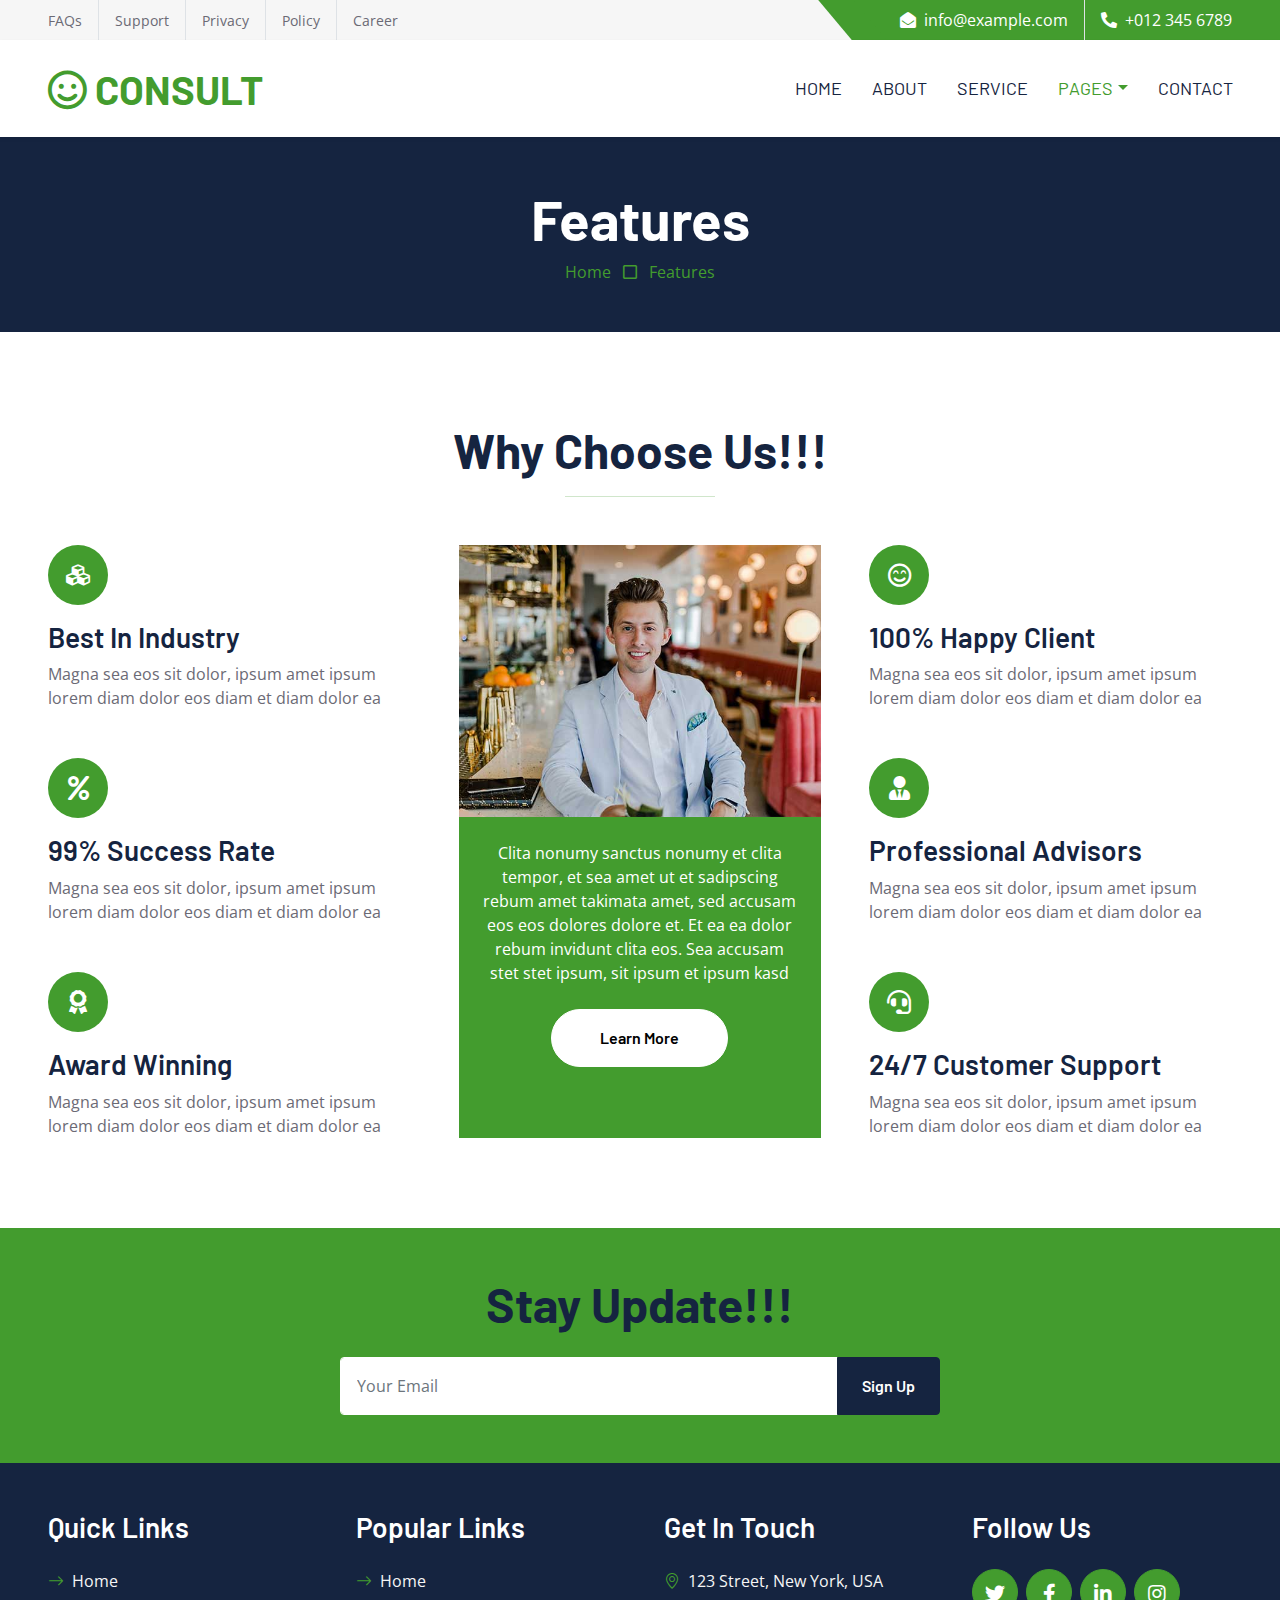
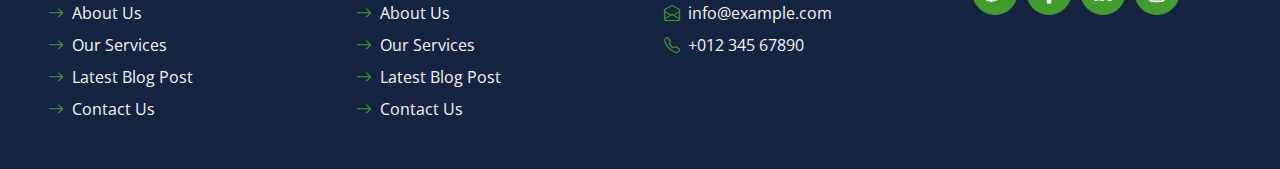
<file: feature.html>
<!DOCTYPE html>
<html lang="en">

<head>
    <meta charset="utf-8">
    <title>GoItaly - Yurtdışı Eğitim ve Danışmanlık Hizmetleri</title>
    <meta content="width=device-width, initial-scale=1.0" name="viewport">
    <meta content="İtalya'da Eğitim, Yurtdışı Eğitim, Eğitim Danışmanlığı, İtalya Üniversiteleri, İtalya'da Master, Burs Başvuruları" name="keywords">
    <meta content="GoItaly, İtalya'da eğitim almak isteyen öğrencilere profesyonel danışmanlık hizmeti sunar. Üniversite başvuruları, burs imkanları ve vize süreçlerinde size rehberlik ederek hayallerinize ulaşmanıza destek olur." name="description">


    <!-- Favicon -->
    <link href="assets/favicon.ico" rel="icon">

    <!-- Google Web Fonts -->
    <link rel="preconnect" href="https://fonts.googleapis.com">
    <link rel="preconnect" href="https://fonts.gstatic.com" crossorigin>
    <link href="https://fonts.googleapis.com/css2?family=Barlow:wght@500;600;700&family=Open+Sans:wght@400;600&display=swap" rel="stylesheet"> 

    <!-- Icon Font Stylesheet -->
    <link href="https://cdnjs.cloudflare.com/ajax/libs/font-awesome/5.10.0/css/all.min.css" rel="stylesheet">
    <link href="https://cdn.jsdelivr.net/npm/bootstrap-icons@1.4.1/font/bootstrap-icons.css" rel="stylesheet">

    <!-- Libraries Stylesheet -->
    <link href="lib/owlcarousel/assets/owl.carousel.min.css" rel="stylesheet">

    <!-- Customized Bootstrap Stylesheet -->
    <link href="css/bootstrap.min.css" rel="stylesheet">

    <!-- Template Stylesheet -->
    <link href="css/style.css" rel="stylesheet">
        <!-- Google tag (gtag.js) -->
        <script async src="https://www.googletagmanager.com/gtag/js?id=G-EEK4T46C2W"></script>
        <script>
        window.dataLayer = window.dataLayer || [];
        function gtag(){dataLayer.push(arguments);}
        gtag('js', new Date());
    
        gtag('config', 'G-EEK4T46C2W');
        </script>
</head>

<div>
    <!-- Topbar Start -->
    <div class="container-fluid bg-secondary ps-5 pe-0 d-none d-lg-block">
        <div class="row gx-0">
            <div class="col-md-6 text-center text-lg-start mb-2 mb-lg-0">
                <div class="d-inline-flex align-items-center">
                    <a class="text-body py-2 pe-3 border-end" href=""><small>FAQs</small></a>
                    <a class="text-body py-2 px-3 border-end" href=""><small>Support</small></a>
                    <a class="text-body py-2 px-3 border-end" href=""><small>Privacy</small></a>
                    <a class="text-body py-2 px-3 border-end" href=""><small>Policy</small></a>
                    <a class="text-body py-2 ps-3" href=""><small>Career</small></a>
                </div>
            </div>
            <div class="col-md-6 text-center text-lg-end">
                <div class="position-relative d-inline-flex align-items-center bg-primary text-white top-shape px-5">
                    <div class="me-3 pe-3 border-end py-2">
                        <p class="m-0"><i class="fa fa-envelope-open me-2"></i>info@example.com</p>
                    </div>
                    <div class="py-2">
                        <p class="m-0"><i class="fa fa-phone-alt me-2"></i>+012 345 6789</p>
                    </div>
                </div>
            </div>
        </div>
    </div>
    <!-- Topbar End -->


    <!-- Navbar Start -->
    <nav class="navbar navbar-expand-lg bg-white navbar-light shadow-sm px-5 py-3 py-lg-0">
        <a href="index.html" class="navbar-brand p-0">
            <h1 class="m-0 text-uppercase text-primary"><i class="far fa-smile text-primary me-2"></i>consult</h1>
        </a>
        <button class="navbar-toggler" type="button" data-bs-toggle="collapse" data-bs-target="#navbarCollapse">
            <span class="navbar-toggler-icon"></span>
        </button>
        <div class="collapse navbar-collapse" id="navbarCollapse">
            <div class="navbar-nav ms-auto py-0 me-n3">
                <a href="index.html" class="nav-item nav-link">Home</a>
                <a href="about.html" class="nav-item nav-link">About</a>
                <a href="service.html" class="nav-item nav-link">Service</a>
                <div class="nav-item dropdown">
                    <a href="#" class="nav-link dropdown-toggle active" data-bs-toggle="dropdown">Pages</a>
                    <div class="dropdown-menu m-0">
                        <a href="blog.html" class="dropdown-item">Blog Grid</a>
                        <a href="detail.html" class="dropdown-item">Blog Detail</a>
                        <a href="feature.html" class="dropdown-item active">Features</a>
                        <a href="quote.html" class="dropdown-item">Quote Form</a>
                        <a href="team.html" class="dropdown-item">The Team</a>
                        <a href="testimonial.html" class="dropdown-item">Testimonial</a>
                    </div>
                </div>
                <a href="contact.html" class="nav-item nav-link">Contact</a>
            </div>
        </div>
    </nav>
    <!-- Navbar End -->


    <!-- Page Header Start -->
    <div class="container-fluid bg-dark p-5">
        <div class="row">
            <div class="col-12 text-center">
                <h1 class="display-4 text-white">Features</h1>
                <a href="">Home</a>
                <i class="far fa-square text-primary px-2"></i>
                <a href="">Features</a>
            </div>
        </div>
    </div>
    <!-- Page Header End -->


    <!-- Features Start -->
    <div class="container-fluid py-6 px-5">
        <div class="text-center mx-auto mb-5" style="max-width: 600px;">
            <h1 class="display-5 mb-0">Why Choose Us!!!</h1>
            <hr class="w-25 mx-auto bg-primary">
        </div>
        <div class="row g-5">
            <div class="col-lg-4">
                <div class="row g-5">
                    <div class="col-12">
                        <div class="bg-primary rounded-circle d-flex align-items-center justify-content-center mb-3" style="width: 60px; height: 60px;">
                            <i class="fa fa-cubes fs-4 text-white"></i>
                        </div>
                        <h3>Best In Industry</h3>
                        <p class="mb-0">Magna sea eos sit dolor, ipsum amet ipsum lorem diam dolor eos diam et diam dolor ea</p>
                    </div>
                    <div class="col-12">
                        <div class="bg-primary rounded-circle d-flex align-items-center justify-content-center mb-3" style="width: 60px; height: 60px;">
                            <i class="fa fa-percent fs-4 text-white"></i>
                        </div>
                        <h3>99% Success Rate</h3>
                        <p class="mb-0">Magna sea eos sit dolor, ipsum amet ipsum lorem diam dolor eos diam et diam dolor ea</p>
                    </div>
                    <div class="col-12">
                        <div class="bg-primary rounded-circle d-flex align-items-center justify-content-center mb-3" style="width: 60px; height: 60px;">
                            <i class="fa fa-award fs-4 text-white"></i>
                        </div>
                        <h3>Award Winning</h3>
                        <p class="mb-0">Magna sea eos sit dolor, ipsum amet ipsum lorem diam dolor eos diam et diam dolor ea</p>
                    </div>
                </div>
            </div>
            <div class="col-lg-4">
                <div class="d-block bg-primary h-100 text-center">
                    <img class="img-fluid" src="img/feature.jpg" alt="">
                    <div class="p-4">
                        <p class="text-white mb-4">Clita nonumy sanctus nonumy et clita tempor, et sea amet ut et sadipscing rebum amet takimata amet, sed accusam eos eos dolores dolore et. Et ea ea dolor rebum invidunt clita eos. Sea accusam stet stet ipsum, sit ipsum et ipsum kasd</p>
                        <a href="" class="btn btn-light py-md-3 px-md-5 rounded-pill mb-2">Learn More</a>
                    </div>
                </div>
            </div>
            <div class="col-lg-4">
                <div class="row g-5">
                    <div class="col-12">
                        <div class="bg-primary rounded-circle d-flex align-items-center justify-content-center mb-3" style="width: 60px; height: 60px;">
                            <i class="far fa-smile-beam fs-4 text-white"></i>
                        </div>
                        <h3>100% Happy Client</h3>
                        <p class="mb-0">Magna sea eos sit dolor, ipsum amet ipsum lorem diam dolor eos diam et diam dolor ea</p>
                    </div>
                    <div class="col-12">
                        <div class="bg-primary rounded-circle d-flex align-items-center justify-content-center mb-3" style="width: 60px; height: 60px;">
                            <i class="fa fa-user-tie fs-4 text-white"></i>
                        </div>
                        <h3>Professional Advisors</h3>
                        <p class="mb-0">Magna sea eos sit dolor, ipsum amet ipsum lorem diam dolor eos diam et diam dolor ea</p>
                    </div>
                    <div class="col-12">
                        <div class="bg-primary rounded-circle d-flex align-items-center justify-content-center mb-3" style="width: 60px; height: 60px;">
                            <i class="fa fa-headset fs-4 text-white"></i>
                        </div>
                        <h3>24/7 Customer Support</h3>
                        <p class="mb-0">Magna sea eos sit dolor, ipsum amet ipsum lorem diam dolor eos diam et diam dolor ea</p>
                    </div>
                </div>
            </div>
        </div>
    </div>
    <!-- Features Start -->
    

    <!-- Footer Start -->
    <div class="container-fluid bg-primary text-secondary p-5">
        <div class="row g-5">
            <div class="col-12 text-center">
                <h1 class="display-5 mb-4">Stay Update!!!</h1>
                <form class="mx-auto" style="max-width: 600px;">
                    <div class="input-group">
                        <input type="text" class="form-control border-white p-3" placeholder="Your Email">
                        <button class="btn btn-dark px-4">Sign Up</button>
                    </div>
                </form>
            </div>
        </div>
    </div>
    <div class="container-fluid bg-dark text-secondary p-5">
        <div class="row g-5">
            <div class="col-lg-3 col-md-6">
                <h3 class="text-white mb-4">Quick Links</h3>
                <div class="d-flex flex-column justify-content-start">
                    <a class="text-secondary mb-2" href="#"><i class="bi bi-arrow-right text-primary me-2"></i>Home</a>
                    <a class="text-secondary mb-2" href="#"><i class="bi bi-arrow-right text-primary me-2"></i>About Us</a>
                    <a class="text-secondary mb-2" href="#"><i class="bi bi-arrow-right text-primary me-2"></i>Our Services</a>
                    <a class="text-secondary mb-2" href="#"><i class="bi bi-arrow-right text-primary me-2"></i>Latest Blog Post</a>
                    <a class="text-secondary" href="#"><i class="bi bi-arrow-right text-primary me-2"></i>Contact Us</a>
                </div>
            </div>
            <div class="col-lg-3 col-md-6">
                <h3 class="text-white mb-4">Popular Links</h3>
                <div class="d-flex flex-column justify-content-start">
                    <a class="text-secondary mb-2" href="#"><i class="bi bi-arrow-right text-primary me-2"></i>Home</a>
                    <a class="text-secondary mb-2" href="#"><i class="bi bi-arrow-right text-primary me-2"></i>About Us</a>
                    <a class="text-secondary mb-2" href="#"><i class="bi bi-arrow-right text-primary me-2"></i>Our Services</a>
                    <a class="text-secondary mb-2" href="#"><i class="bi bi-arrow-right text-primary me-2"></i>Latest Blog Post</a>
                    <a class="text-secondary" href="#"><i class="bi bi-arrow-right text-primary me-2"></i>Contact Us</a>
                </div>
            </div>
            <div class="col-lg-3 col-md-6">
                <h3 class="text-white mb-4">Get In Touch</h3>
                <p class="mb-2"><i class="bi bi-geo-alt text-primary me-2"></i>123 Street, New York, USA</p>
                <p class="mb-2"><i class="bi bi-envelope-open text-primary me-2"></i>info@example.com</p>
                <p class="mb-0"><i class="bi bi-telephone text-primary me-2"></i>+012 345 67890</p>
            </div>
            <div class="col-lg-3 col-md-6">
                <h3 class="text-white mb-4">Follow Us</h3>
                <div class="d-flex">
                    <a class="btn btn-lg btn-primary btn-lg-square rounded-circle me-2" href="#"><i class="fab fa-twitter fw-normal"></i></a>
                    <a class="btn btn-lg btn-primary btn-lg-square rounded-circle me-2" href="#"><i class="fab fa-facebook-f fw-normal"></i></a>
                    <a class="btn btn-lg btn-primary btn-lg-square rounded-circle me-2" href="#"><i class="fab fa-linkedin-in fw-normal"></i></a>
                    <a class="btn btn-lg btn-primary btn-lg-square rounded-circle" href="#"><i class="fab fa-instagram fw-normal"></i></a>
                </div>
            </div>
        </div>
    </div>

    <!-- Footer End -->


    <!-- Back to Top -->
    <a href="#" class="btn btn-lg btn-primary btn-lg-square rounded-circle back-to-top"><i class="bi bi-arrow-up"></i></a>


    <!-- JavaScript Libraries -->
    <script src="https://code.jquery.com/jquery-3.4.1.min.js"></script>
    <script src="https://cdn.jsdelivr.net/npm/bootstrap@5.0.0/dist/js/bootstrap.bundle.min.js"></script>
    <script src="lib/easing/easing.min.js"></script>
    <script src="lib/waypoints/waypoints.min.js"></script>
    <script src="lib/owlcarousel/owl.carousel.min.js"></script>

    <!-- Template Javascript -->
    <script src="js/main.js"></script>
</body>

</html>
</file>
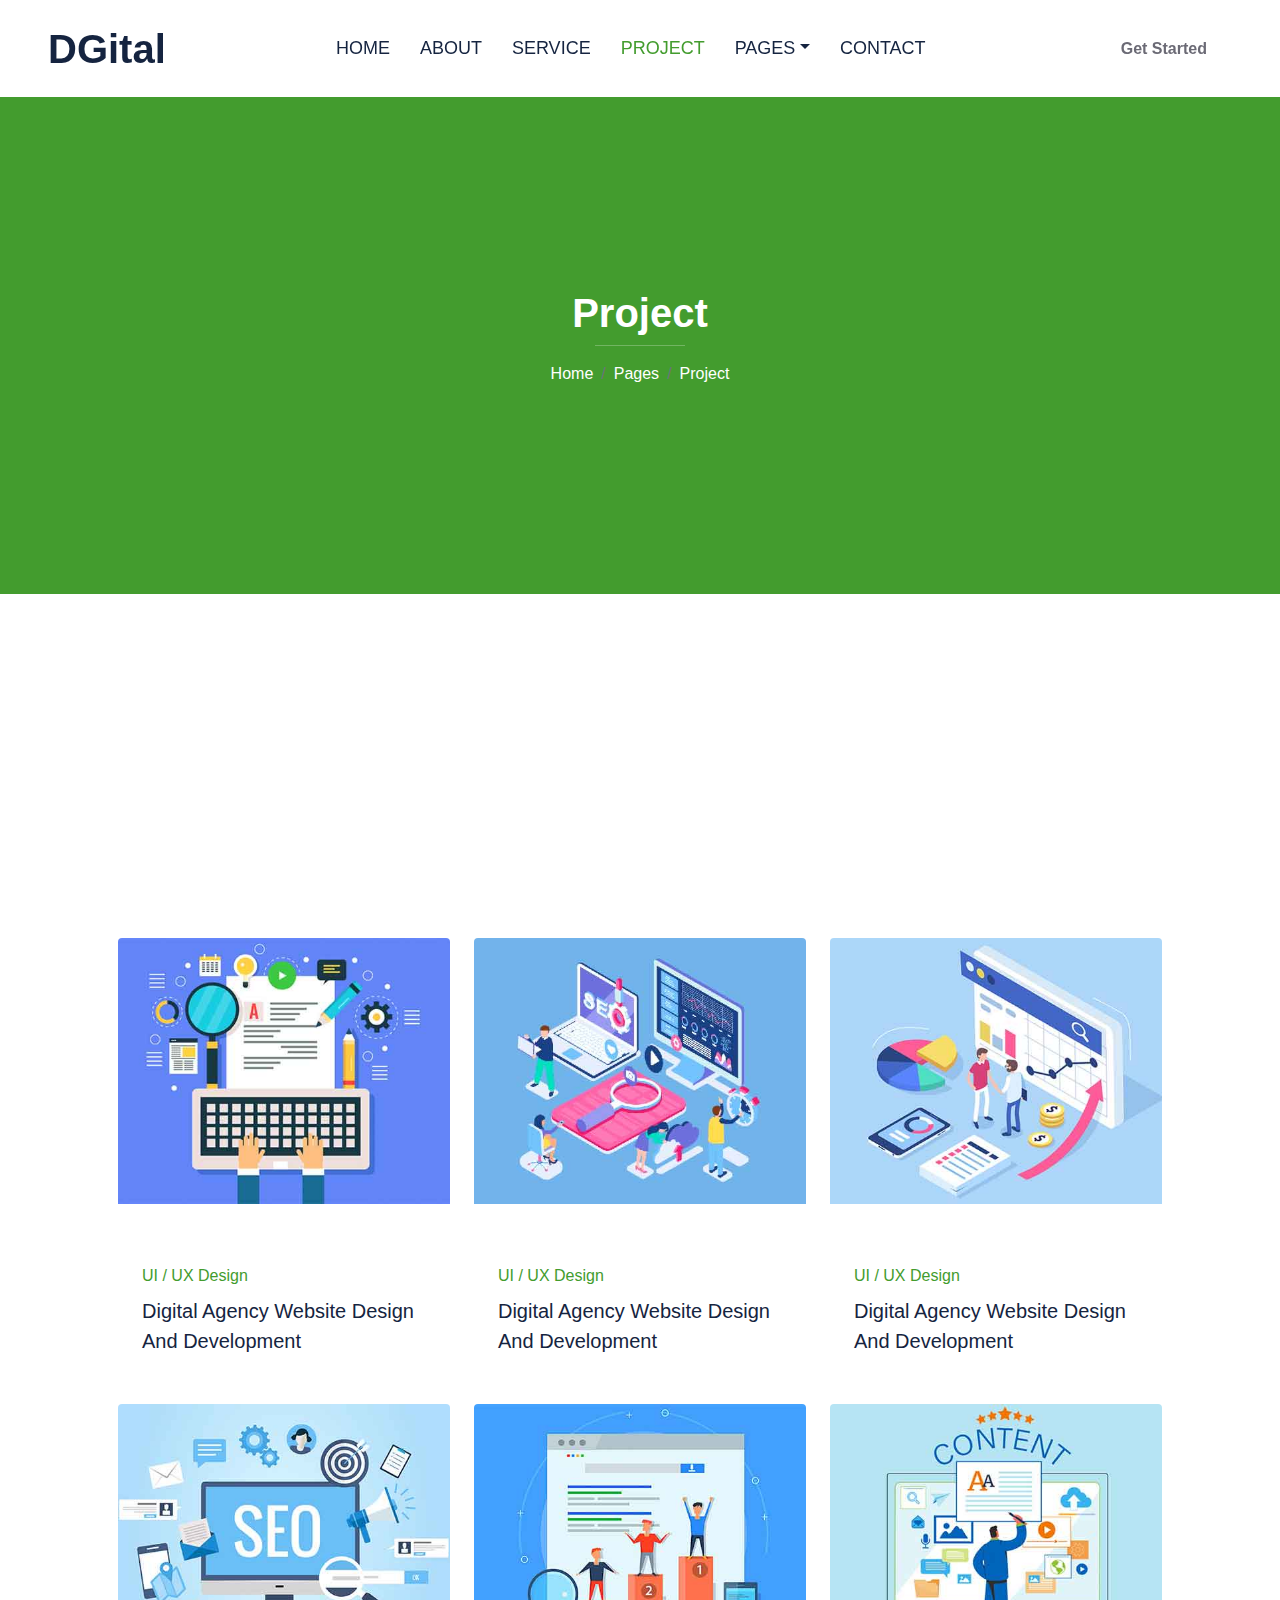
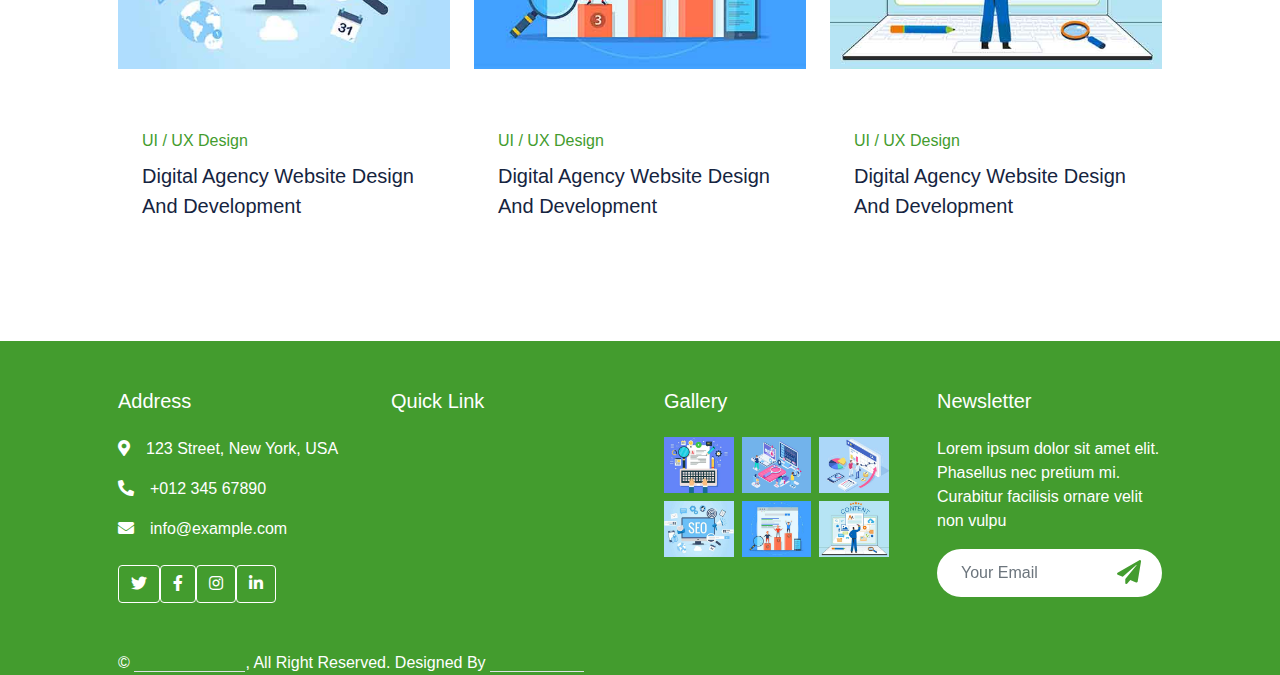
<file: project.html>
<!DOCTYPE html>
<html lang="en">

<head>
    <meta charset="utf-8">
    <title>DGital - Digital Agency HTML Template</title>
    <meta content="width=device-width, initial-scale=1.0" name="viewport">
    <meta content="" name="keywords">
    <meta content="" name="description">

    <!-- Favicon -->
    <link href="img/favicon.ico" rel="icon">

    <!-- Google Web Fonts -->
    <link rel="preconnect" href="https://fonts.googleapis.com">
    <link rel="preconnect" href="https://fonts.gstatic.com" crossorigin>
    <link href="https://fonts.googleapis.com/css2?family=Heebo:wght@400;500&family=Jost:wght@500;600;700&display=swap" rel="stylesheet"> 

    <!-- Icon Font Stylesheet -->
    <link href="https://cdnjs.cloudflare.com/ajax/libs/font-awesome/5.10.0/css/all.min.css" rel="stylesheet">
    <link href="https://cdn.jsdelivr.net/npm/bootstrap-icons@1.4.1/font/bootstrap-icons.css" rel="stylesheet">

    <!-- Libraries Stylesheet -->
    <link href="lib/animate/animate.min.css" rel="stylesheet">
    <link href="lib/owlcarousel/assets/owl.carousel.min.css" rel="stylesheet">
    <link href="lib/lightbox/css/lightbox.min.css" rel="stylesheet">

    <!-- Customized Bootstrap Stylesheet -->
    <link href="css/bootstrap.min.css" rel="stylesheet">

    <!-- Template Stylesheet -->
    <link href="css/style.css" rel="stylesheet">
</head>

<body>
    <div class="container-xxl bg-white p-0">
        <!-- Spinner Start -->
        <div id="spinner" class="show bg-white position-fixed translate-middle w-100 vh-100 top-50 start-50 d-flex align-items-center justify-content-center">
            <div class="spinner-grow text-primary" style="width: 3rem; height: 3rem;" role="status">
                <span class="sr-only">Loading...</span>
            </div>
        </div>
        <!-- Spinner End -->


        <!-- Navbar & Hero Start -->
        <div class="container-xxl position-relative p-0">
            <nav class="navbar navbar-expand-lg navbar-light px-4 px-lg-5 py-3 py-lg-0">
                <a href="" class="navbar-brand p-0">
                    <h1 class="m-0">DGital</h1>
                    <!-- <img src="img/logo.png" alt="Logo"> -->
                </a>
                <button class="navbar-toggler" type="button" data-bs-toggle="collapse" data-bs-target="#navbarCollapse">
                    <span class="fa fa-bars"></span>
                </button>
                <div class="collapse navbar-collapse" id="navbarCollapse">
                    <div class="navbar-nav mx-auto py-0">
                        <a href="index.html" class="nav-item nav-link">Home</a>
                        <a href="about.html" class="nav-item nav-link">About</a>
                        <a href="service.html" class="nav-item nav-link">Service</a>
                        <a href="project.html" class="nav-item nav-link active">Project</a>
                        <div class="nav-item dropdown">
                            <a href="#" class="nav-link dropdown-toggle" data-bs-toggle="dropdown">Pages</a>
                            <div class="dropdown-menu m-0">
                                <a href="team.html" class="dropdown-item">Our Team</a>
                                <a href="testimonial.html" class="dropdown-item">Testimonial</a>
                                <a href="404.html" class="dropdown-item">404 Page</a>
                            </div>
                        </div>
                        <a href="contact.html" class="nav-item nav-link">Contact</a>
                    </div>
                    <a href="" class="btn rounded-pill py-2 px-4 ms-3 d-none d-lg-block">Get Started</a>
                </div>
            </nav>

            <div class="container-xxl py-5 bg-primary hero-header">
                <div class="container my-5 py-5 px-lg-5">
                    <div class="row g-5 py-5">
                        <div class="col-12 text-center">
                            <h1 class="text-white animated slideInDown">Project</h1>
                            <hr class="bg-white mx-auto mt-0" style="width: 90px;">
                            <nav aria-label="breadcrumb">
                                <ol class="breadcrumb justify-content-center">
                                    <li class="breadcrumb-item"><a class="text-white" href="#">Home</a></li>
                                    <li class="breadcrumb-item"><a class="text-white" href="#">Pages</a></li>
                                    <li class="breadcrumb-item text-white active" aria-current="page">Project</li>
                                </ol>
                            </nav>
                        </div>
                    </div>
                </div>
            </div>
        </div>
        <!-- Navbar & Hero End -->


        <!-- Projects Start -->
        <div class="container-xxl py-5">
            <div class="container py-5 px-lg-5">
                <div class="wow fadeInUp" data-wow-delay="0.1s">
                    <p class="section-title text-secondary justify-content-center"><span></span>Our Projects<span></span></p>
                    <h1 class="text-center mb-5">Recently Completed Projects</h1>
                </div>
                <div class="row mt-n2 wow fadeInUp" data-wow-delay="0.3s">
                    <div class="col-12 text-center">
                        <ul class="list-inline mb-5" id="portfolio-flters">
                            <li class="mx-2 active" data-filter="*">All</li>
                            <li class="mx-2" data-filter=".first">Web Design</li>
                            <li class="mx-2" data-filter=".second">Graphic Design</li>
                        </ul>
                    </div>
                </div>
                <div class="row g-4 portfolio-container">
                    <div class="col-lg-4 col-md-6 portfolio-item first wow fadeInUp" data-wow-delay="0.1s">
                        <div class="rounded overflow-hidden">
                            <div class="position-relative overflow-hidden">
                                <img class="img-fluid w-100" src="img/portfolio-1.jpg" alt="">
                                <div class="portfolio-overlay">
                                    <a class="btn btn-square btn-outline-light mx-1" href="img/portfolio-1.jpg" data-lightbox="portfolio"><i class="fa fa-eye"></i></a>
                                    <a class="btn btn-square btn-outline-light mx-1" href=""><i class="fa fa-link"></i></a>
                                </div>
                            </div>
                            <div class="bg-light p-4">
                                <p class="text-primary fw-medium mb-2">UI / UX Design</p>
                                <h5 class="lh-base mb-0">Digital Agency Website Design And Development</a>
                            </div>
                        </div>
                    </div>
                    <div class="col-lg-4 col-md-6 portfolio-item second wow fadeInUp" data-wow-delay="0.3s">
                        <div class="rounded overflow-hidden">
                            <div class="position-relative overflow-hidden">
                                <img class="img-fluid w-100" src="img/portfolio-2.jpg" alt="">
                                <div class="portfolio-overlay">
                                    <a class="btn btn-square btn-outline-light mx-1" href="img/portfolio-2.jpg" data-lightbox="portfolio"><i class="fa fa-eye"></i></a>
                                    <a class="btn btn-square btn-outline-light mx-1" href=""><i class="fa fa-link"></i></a>
                                </div>
                            </div>
                            <div class="bg-light p-4">
                                <p class="text-primary fw-medium mb-2">UI / UX Design</p>
                                <h5 class="lh-base mb-0">Digital Agency Website Design And Development</a>
                            </div>
                        </div>
                    </div>
                    <div class="col-lg-4 col-md-6 portfolio-item first wow fadeInUp" data-wow-delay="0.5s">
                        <div class="rounded overflow-hidden">
                            <div class="position-relative overflow-hidden">
                                <img class="img-fluid w-100" src="img/portfolio-3.jpg" alt="">
                                <div class="portfolio-overlay">
                                    <a class="btn btn-square btn-outline-light mx-1" href="img/portfolio-3.jpg" data-lightbox="portfolio"><i class="fa fa-eye"></i></a>
                                    <a class="btn btn-square btn-outline-light mx-1" href=""><i class="fa fa-link"></i></a>
                                </div>
                            </div>
                            <div class="bg-light p-4">
                                <p class="text-primary fw-medium mb-2">UI / UX Design</p>
                                <h5 class="lh-base mb-0">Digital Agency Website Design And Development</a>
                            </div>
                        </div>
                    </div>
                    <div class="col-lg-4 col-md-6 portfolio-item second wow fadeInUp" data-wow-delay="0.1s">
                        <div class="rounded overflow-hidden">
                            <div class="position-relative overflow-hidden">
                                <img class="img-fluid w-100" src="img/portfolio-4.jpg" alt="">
                                <div class="portfolio-overlay">
                                    <a class="btn btn-square btn-outline-light mx-1" href="img/portfolio-4.jpg" data-lightbox="portfolio"><i class="fa fa-eye"></i></a>
                                    <a class="btn btn-square btn-outline-light mx-1" href=""><i class="fa fa-link"></i></a>
                                </div>
                            </div>
                            <div class="bg-light p-4">
                                <p class="text-primary fw-medium mb-2">UI / UX Design</p>
                                <h5 class="lh-base mb-0">Digital Agency Website Design And Development</a>
                            </div>
                        </div>
                    </div>
                    <div class="col-lg-4 col-md-6 portfolio-item first wow fadeInUp" data-wow-delay="0.3s">
                        <div class="rounded overflow-hidden">
                            <div class="position-relative overflow-hidden">
                                <img class="img-fluid w-100" src="img/portfolio-5.jpg" alt="">
                                <div class="portfolio-overlay">
                                    <a class="btn btn-square btn-outline-light mx-1" href="img/portfolio-5.jpg" data-lightbox="portfolio"><i class="fa fa-eye"></i></a>
                                    <a class="btn btn-square btn-outline-light mx-1" href=""><i class="fa fa-link"></i></a>
                                </div>
                            </div>
                            <div class="bg-light p-4">
                                <p class="text-primary fw-medium mb-2">UI / UX Design</p>
                                <h5 class="lh-base mb-0">Digital Agency Website Design And Development</a>
                            </div>
                        </div>
                    </div>
                    <div class="col-lg-4 col-md-6 portfolio-item second wow fadeInUp" data-wow-delay="0.5s">
                        <div class="rounded overflow-hidden">
                            <div class="position-relative overflow-hidden">
                                <img class="img-fluid w-100" src="img/portfolio-6.jpg" alt="">
                                <div class="portfolio-overlay">
                                    <a class="btn btn-square btn-outline-light mx-1" href="img/portfolio-6.jpg" data-lightbox="portfolio"><i class="fa fa-eye"></i></a>
                                    <a class="btn btn-square btn-outline-light mx-1" href=""><i class="fa fa-link"></i></a>
                                </div>
                            </div>
                            <div class="bg-light p-4">
                                <p class="text-primary fw-medium mb-2">UI / UX Design</p>
                                <h5 class="lh-base mb-0">Digital Agency Website Design And Development</a>
                            </div>
                        </div>
                    </div>
                </div>
            </div>
        </div>
        <!-- Projects End -->
        

        <!-- Footer Start -->
        <div class="container-fluid bg-primary text-light footer wow fadeIn" data-wow-delay="0.1s">
            <div class="container py-5 px-lg-5">
                <div class="row g-5">
                    <div class="col-md-6 col-lg-3">
                        <p class="section-title text-white h5 mb-4">Address<span></span></p>
                        <p><i class="fa fa-map-marker-alt me-3"></i>123 Street, New York, USA</p>
                        <p><i class="fa fa-phone-alt me-3"></i>+012 345 67890</p>
                        <p><i class="fa fa-envelope me-3"></i>info@example.com</p>
                        <div class="d-flex pt-2">
                            <a class="btn btn-outline-light btn-social" href=""><i class="fab fa-twitter"></i></a>
                            <a class="btn btn-outline-light btn-social" href=""><i class="fab fa-facebook-f"></i></a>
                            <a class="btn btn-outline-light btn-social" href=""><i class="fab fa-instagram"></i></a>
                            <a class="btn btn-outline-light btn-social" href=""><i class="fab fa-linkedin-in"></i></a>
                        </div>
                    </div>
                    <div class="col-md-6 col-lg-3">
                        <p class="section-title text-white h5 mb-4">Quick Link<span></span></p>
                        <a class="btn btn-link" href="">About Us</a>
                        <a class="btn btn-link" href="">Contact Us</a>
                        <a class="btn btn-link" href="">Privacy Policy</a>
                        <a class="btn btn-link" href="">Terms & Condition</a>
                        <a class="btn btn-link" href="">Career</a>
                    </div>
                    <div class="col-md-6 col-lg-3">
                        <p class="section-title text-white h5 mb-4">Gallery<span></span></p>
                        <div class="row g-2">
                            <div class="col-4">
                                <img class="img-fluid" src="img/portfolio-1.jpg" alt="Image">
                            </div>
                            <div class="col-4">
                                <img class="img-fluid" src="img/portfolio-2.jpg" alt="Image">
                            </div>
                            <div class="col-4">
                                <img class="img-fluid" src="img/portfolio-3.jpg" alt="Image">
                            </div>
                            <div class="col-4">
                                <img class="img-fluid" src="img/portfolio-4.jpg" alt="Image">
                            </div>
                            <div class="col-4">
                                <img class="img-fluid" src="img/portfolio-5.jpg" alt="Image">
                            </div>
                            <div class="col-4">
                                <img class="img-fluid" src="img/portfolio-6.jpg" alt="Image">
                            </div>
                        </div>
                    </div>
                    <div class="col-md-6 col-lg-3">
                        <p class="section-title text-white h5 mb-4">Newsletter<span></span></p>
                        <p>Lorem ipsum dolor sit amet elit. Phasellus nec pretium mi. Curabitur facilisis ornare velit non vulpu</p>
                        <div class="position-relative w-100 mt-3">
                            <input class="form-control border-0 rounded-pill w-100 ps-4 pe-5" type="text" placeholder="Your Email" style="height: 48px;">
                            <button type="button" class="btn shadow-none position-absolute top-0 end-0 mt-1 me-2"><i class="fa fa-paper-plane text-primary fs-4"></i></button>
                        </div>
                    </div>
                </div>
            </div>
            <div class="container px-lg-5">
                <div class="copyright">
                    <div class="row">
                        <div class="col-md-6 text-center text-md-start mb-3 mb-md-0">
                            &copy; <a class="border-bottom" href="#">Your Site Name</a>, All Right Reserved. 
							
							<!--/*** This template is free as long as you keep the footer author’s credit link/attribution link/backlink. If you'd like to use the template without the footer author’s credit link/attribution link/backlink, you can purchase the Credit Removal License from "https://htmlcodex.com/credit-removal". Thank you for your support. ***/-->
							Designed By <a class="border-bottom" href="https://htmlcodex.com">HTML Codex</a>
                        </div>
                        <div class="col-md-6 text-center text-md-end">
                            <div class="footer-menu">
                                <a href="">Home</a>
                                <a href="">Cookies</a>
                                <a href="">Help</a>
                                <a href="">FQAs</a>
                            </div>
                        </div>
                    </div>
                </div>
            </div>
        </div>
        <!-- Footer End -->


        <!-- Back to Top -->
        <a href="#" class="btn btn-lg btn-secondary btn-lg-square back-to-top"><i class="bi bi-arrow-up"></i></a>
    </div>

    <!-- JavaScript Libraries -->
    <script src="https://code.jquery.com/jquery-3.4.1.min.js"></script>
    <script src="https://cdn.jsdelivr.net/npm/bootstrap@5.0.0/dist/js/bootstrap.bundle.min.js"></script>
    <script src="lib/wow/wow.min.js"></script>
    <script src="lib/easing/easing.min.js"></script>
    <script src="lib/waypoints/waypoints.min.js"></script>
    <script src="lib/counterup/counterup.min.js"></script>
    <script src="lib/owlcarousel/owl.carousel.min.js"></script>
    <script src="lib/isotope/isotope.pkgd.min.js"></script>
    <script src="lib/lightbox/js/lightbox.min.js"></script>

    <!-- Template Javascript -->
    <script src="js/main.js"></script>
</body>

</html>
</file>
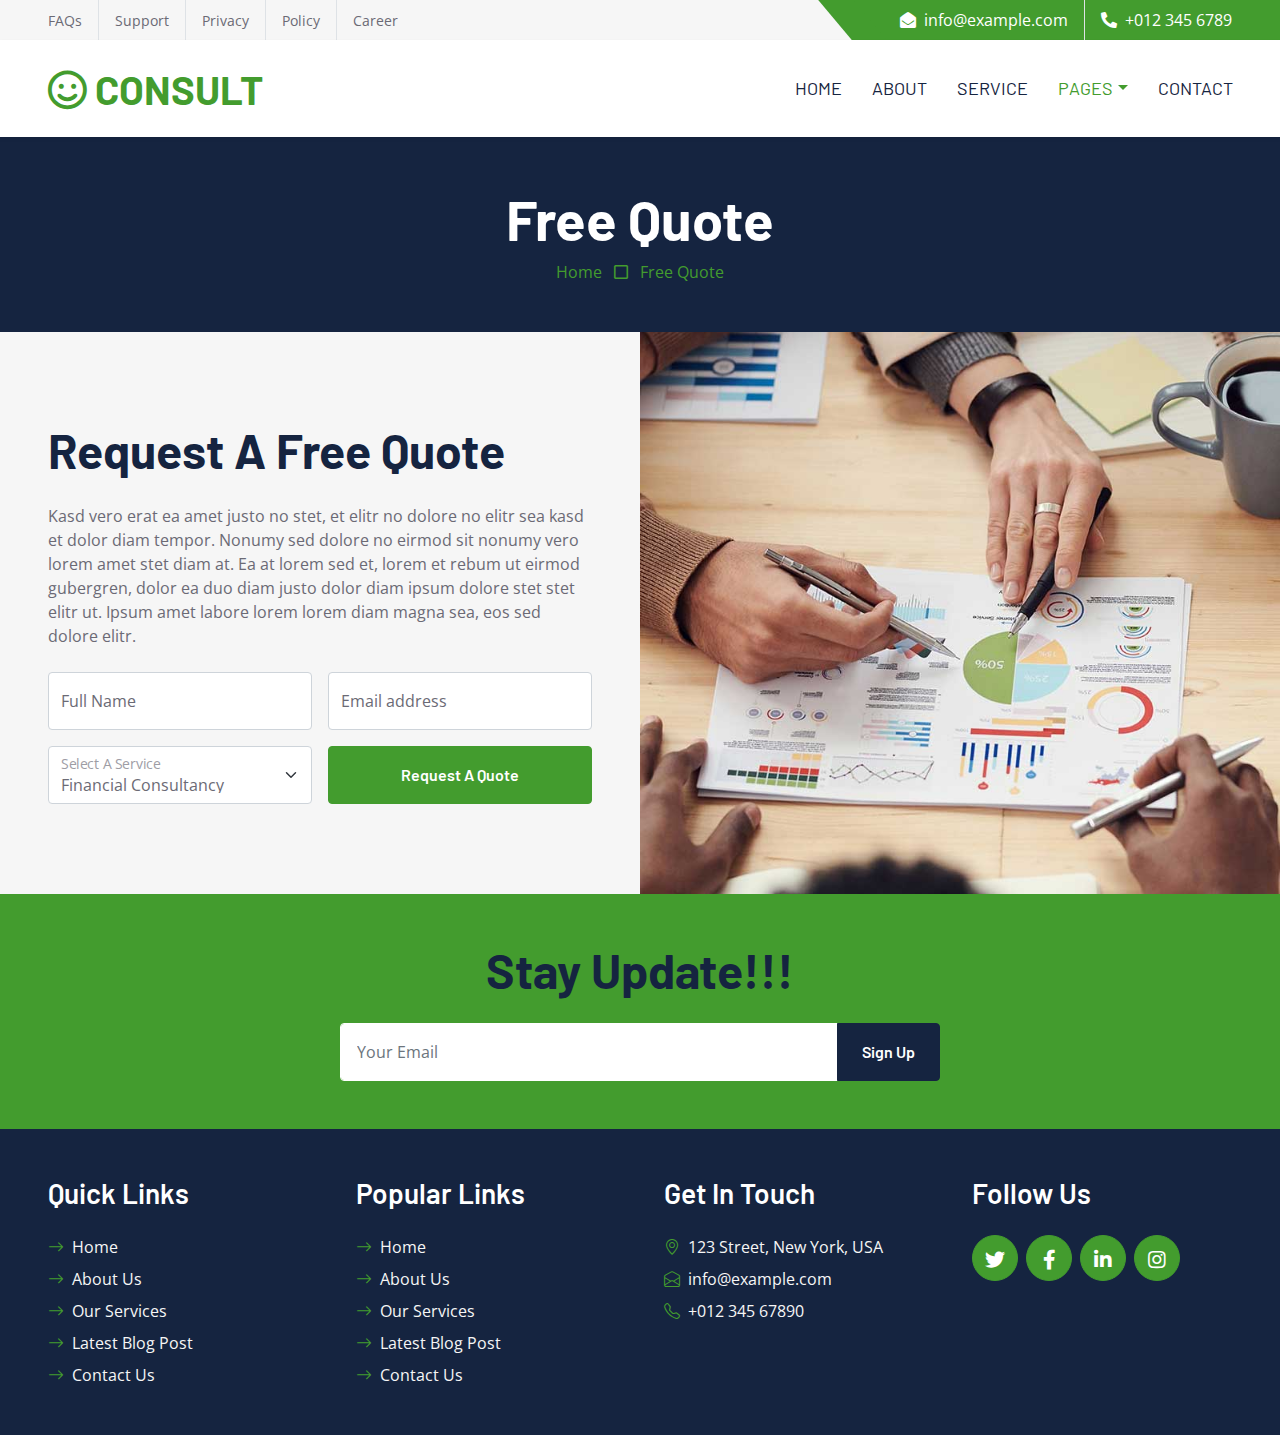
<file: quote.html>
<!DOCTYPE html>
<html lang="en">

<head>
    <meta charset="utf-8">
    <title>GoItaly - Yurtdışı Eğitim ve Danışmanlık Hizmetleri</title>
    <meta content="width=device-width, initial-scale=1.0" name="viewport">
    <meta content="İtalya'da Eğitim, Yurtdışı Eğitim, Eğitim Danışmanlığı, İtalya Üniversiteleri, İtalya'da Master, Burs Başvuruları" name="keywords">
    <meta content="GoItaly, İtalya'da eğitim almak isteyen öğrencilere profesyonel danışmanlık hizmeti sunar. Üniversite başvuruları, burs imkanları ve vize süreçlerinde size rehberlik ederek hayallerinize ulaşmanıza destek olur." name="description">


    <!-- Favicon -->
    <link href="assets/favicon.ico" rel="icon">

    <!-- Google Web Fonts -->
    <link rel="preconnect" href="https://fonts.googleapis.com">
    <link rel="preconnect" href="https://fonts.gstatic.com" crossorigin>
    <link href="https://fonts.googleapis.com/css2?family=Barlow:wght@500;600;700&family=Open+Sans:wght@400;600&display=swap" rel="stylesheet"> 

    <!-- Icon Font Stylesheet -->
    <link href="https://cdnjs.cloudflare.com/ajax/libs/font-awesome/5.10.0/css/all.min.css" rel="stylesheet">
    <link href="https://cdn.jsdelivr.net/npm/bootstrap-icons@1.4.1/font/bootstrap-icons.css" rel="stylesheet">

    <!-- Libraries Stylesheet -->
    <link href="lib/owlcarousel/assets/owl.carousel.min.css" rel="stylesheet">

    <!-- Customized Bootstrap Stylesheet -->
    <link href="css/bootstrap.min.css" rel="stylesheet">

    <!-- Template Stylesheet -->
    <link href="css/style.css" rel="stylesheet">
        <!-- Google tag (gtag.js) -->
        <script async src="https://www.googletagmanager.com/gtag/js?id=G-EEK4T46C2W"></script>
        <script>
        window.dataLayer = window.dataLayer || [];
        function gtag(){dataLayer.push(arguments);}
        gtag('js', new Date());
    
        gtag('config', 'G-EEK4T46C2W');
        </script>
</head>

<div>
    <!-- Topbar Start -->
    <div class="container-fluid bg-secondary ps-5 pe-0 d-none d-lg-block">
        <div class="row gx-0">
            <div class="col-md-6 text-center text-lg-start mb-2 mb-lg-0">
                <div class="d-inline-flex align-items-center">
                    <a class="text-body py-2 pe-3 border-end" href=""><small>FAQs</small></a>
                    <a class="text-body py-2 px-3 border-end" href=""><small>Support</small></a>
                    <a class="text-body py-2 px-3 border-end" href=""><small>Privacy</small></a>
                    <a class="text-body py-2 px-3 border-end" href=""><small>Policy</small></a>
                    <a class="text-body py-2 ps-3" href=""><small>Career</small></a>
                </div>
            </div>
            <div class="col-md-6 text-center text-lg-end">
                <div class="position-relative d-inline-flex align-items-center bg-primary text-white top-shape px-5">
                    <div class="me-3 pe-3 border-end py-2">
                        <p class="m-0"><i class="fa fa-envelope-open me-2"></i>info@example.com</p>
                    </div>
                    <div class="py-2">
                        <p class="m-0"><i class="fa fa-phone-alt me-2"></i>+012 345 6789</p>
                    </div>
                </div>
            </div>
        </div>
    </div>
    <!-- Topbar End -->


    <!-- Navbar Start -->
    <nav class="navbar navbar-expand-lg bg-white navbar-light shadow-sm px-5 py-3 py-lg-0">
        <a href="index.html" class="navbar-brand p-0">
            <h1 class="m-0 text-uppercase text-primary"><i class="far fa-smile text-primary me-2"></i>consult</h1>
        </a>
        <button class="navbar-toggler" type="button" data-bs-toggle="collapse" data-bs-target="#navbarCollapse">
            <span class="navbar-toggler-icon"></span>
        </button>
        <div class="collapse navbar-collapse" id="navbarCollapse">
            <div class="navbar-nav ms-auto py-0 me-n3">
                <a href="index.html" class="nav-item nav-link">Home</a>
                <a href="about.html" class="nav-item nav-link">About</a>
                <a href="service.html" class="nav-item nav-link">Service</a>
                <div class="nav-item dropdown">
                    <a href="#" class="nav-link dropdown-toggle active" data-bs-toggle="dropdown">Pages</a>
                    <div class="dropdown-menu m-0">
                        <a href="blog.html" class="dropdown-item">Blog Grid</a>
                        <a href="detail.html" class="dropdown-item">Blog Detail</a>
                        <a href="feature.html" class="dropdown-item">Features</a>
                        <a href="quote.html" class="dropdown-item active">Quote Form</a>
                        <a href="team.html" class="dropdown-item">The Team</a>
                        <a href="testimonial.html" class="dropdown-item">Testimonial</a>
                    </div>
                </div>
                <a href="contact.html" class="nav-item nav-link">Contact</a>
            </div>
        </div>
    </nav>
    <!-- Navbar End -->


    <!-- Page Header Start -->
    <div class="container-fluid bg-dark p-5">
        <div class="row">
            <div class="col-12 text-center">
                <h1 class="display-4 text-white">Free Quote</h1>
                <a href="">Home</a>
                <i class="far fa-square text-primary px-2"></i>
                <a href="">Free Quote</a>
            </div>
        </div>
    </div>
    <!-- Page Header End -->


    <!-- Quote Start -->
    <div class="container-fluid bg-secondary px-0">
        <div class="row g-0">
            <div class="col-lg-6 py-6 px-5">
                <h1 class="display-5 mb-4">Request A Free Quote</h1>
                <p class="mb-4">Kasd vero erat ea amet justo no stet, et elitr no dolore no elitr sea kasd et dolor diam tempor. Nonumy sed dolore no eirmod sit nonumy vero lorem amet stet diam at. Ea at lorem sed et, lorem et rebum ut eirmod gubergren, dolor ea duo diam justo dolor diam ipsum dolore stet stet elitr ut. Ipsum amet labore lorem lorem diam magna sea, eos sed dolore elitr.</p>
                <form>
                    <div class="row gx-3">
                        <div class="col-6">
                            <div class="form-floating">
                                <input type="text" class="form-control" id="form-floating-1" placeholder="John Doe">
                                <label for="form-floating-1">Full Name</label>
                            </div>
                        </div>
                        <div class="col-6">
                            <div class="form-floating mb-3">
                                <input type="email" class="form-control" id="form-floating-2" placeholder="name@example.com">
                                <label for="form-floating-2">Email address</label>
                            </div>
                        </div>
                        <div class="col-6">
                            <div class="form-floating">
                                <select class="form-select" id="floatingSelect" aria-label="Financial Consultancy">
                                    <option selected>Financial Consultancy</option>
                                    <option value="1">Strategy Consultancy</option>
                                    <option value="2">Tax Consultancy</option>
                                </select>
                                <label for="floatingSelect">Select A Service</label>
                            </div>
                        </div>
                        <div class="col-6">
                            <button class="btn btn-primary w-100 h-100" type="submit">Request A Quote</button>
                        </div>
                    </div>
                </form>
            </div>
            <div class="col-lg-6" style="min-height: 400px;">
                <div class="position-relative h-100">
                    <img class="position-absolute w-100 h-100" src="img/quote.jpg" style="object-fit: cover;">
                </div>
            </div>
        </div>
    </div>
    <!-- Quote End -->
    

    <!-- Footer Start -->
    <div class="container-fluid bg-primary text-secondary p-5">
        <div class="row g-5">
            <div class="col-12 text-center">
                <h1 class="display-5 mb-4">Stay Update!!!</h1>
                <form class="mx-auto" style="max-width: 600px;">
                    <div class="input-group">
                        <input type="text" class="form-control border-white p-3" placeholder="Your Email">
                        <button class="btn btn-dark px-4">Sign Up</button>
                    </div>
                </form>
            </div>
        </div>
    </div>
    <div class="container-fluid bg-dark text-secondary p-5">
        <div class="row g-5">
            <div class="col-lg-3 col-md-6">
                <h3 class="text-white mb-4">Quick Links</h3>
                <div class="d-flex flex-column justify-content-start">
                    <a class="text-secondary mb-2" href="#"><i class="bi bi-arrow-right text-primary me-2"></i>Home</a>
                    <a class="text-secondary mb-2" href="#"><i class="bi bi-arrow-right text-primary me-2"></i>About Us</a>
                    <a class="text-secondary mb-2" href="#"><i class="bi bi-arrow-right text-primary me-2"></i>Our Services</a>
                    <a class="text-secondary mb-2" href="#"><i class="bi bi-arrow-right text-primary me-2"></i>Latest Blog Post</a>
                    <a class="text-secondary" href="#"><i class="bi bi-arrow-right text-primary me-2"></i>Contact Us</a>
                </div>
            </div>
            <div class="col-lg-3 col-md-6">
                <h3 class="text-white mb-4">Popular Links</h3>
                <div class="d-flex flex-column justify-content-start">
                    <a class="text-secondary mb-2" href="#"><i class="bi bi-arrow-right text-primary me-2"></i>Home</a>
                    <a class="text-secondary mb-2" href="#"><i class="bi bi-arrow-right text-primary me-2"></i>About Us</a>
                    <a class="text-secondary mb-2" href="#"><i class="bi bi-arrow-right text-primary me-2"></i>Our Services</a>
                    <a class="text-secondary mb-2" href="#"><i class="bi bi-arrow-right text-primary me-2"></i>Latest Blog Post</a>
                    <a class="text-secondary" href="#"><i class="bi bi-arrow-right text-primary me-2"></i>Contact Us</a>
                </div>
            </div>
            <div class="col-lg-3 col-md-6">
                <h3 class="text-white mb-4">Get In Touch</h3>
                <p class="mb-2"><i class="bi bi-geo-alt text-primary me-2"></i>123 Street, New York, USA</p>
                <p class="mb-2"><i class="bi bi-envelope-open text-primary me-2"></i>info@example.com</p>
                <p class="mb-0"><i class="bi bi-telephone text-primary me-2"></i>+012 345 67890</p>
            </div>
            <div class="col-lg-3 col-md-6">
                <h3 class="text-white mb-4">Follow Us</h3>
                <div class="d-flex">
                    <a class="btn btn-lg btn-primary btn-lg-square rounded-circle me-2" href="#"><i class="fab fa-twitter fw-normal"></i></a>
                    <a class="btn btn-lg btn-primary btn-lg-square rounded-circle me-2" href="#"><i class="fab fa-facebook-f fw-normal"></i></a>
                    <a class="btn btn-lg btn-primary btn-lg-square rounded-circle me-2" href="#"><i class="fab fa-linkedin-in fw-normal"></i></a>
                    <a class="btn btn-lg btn-primary btn-lg-square rounded-circle" href="#"><i class="fab fa-instagram fw-normal"></i></a>
                </div>
            </div>
        </div>
    </div>

    <!-- Footer End -->


    <!-- Back to Top -->
    <a href="#" class="btn btn-lg btn-primary btn-lg-square rounded-circle back-to-top"><i class="bi bi-arrow-up"></i></a>


    <!-- JavaScript Libraries -->
    <script src="https://code.jquery.com/jquery-3.4.1.min.js"></script>
    <script src="https://cdn.jsdelivr.net/npm/bootstrap@5.0.0/dist/js/bootstrap.bundle.min.js"></script>
    <script src="lib/easing/easing.min.js"></script>
    <script src="lib/waypoints/waypoints.min.js"></script>
    <script src="lib/owlcarousel/owl.carousel.min.js"></script>

    <!-- Template Javascript -->
    <script src="js/main.js"></script>
</body>

</html>
</file>
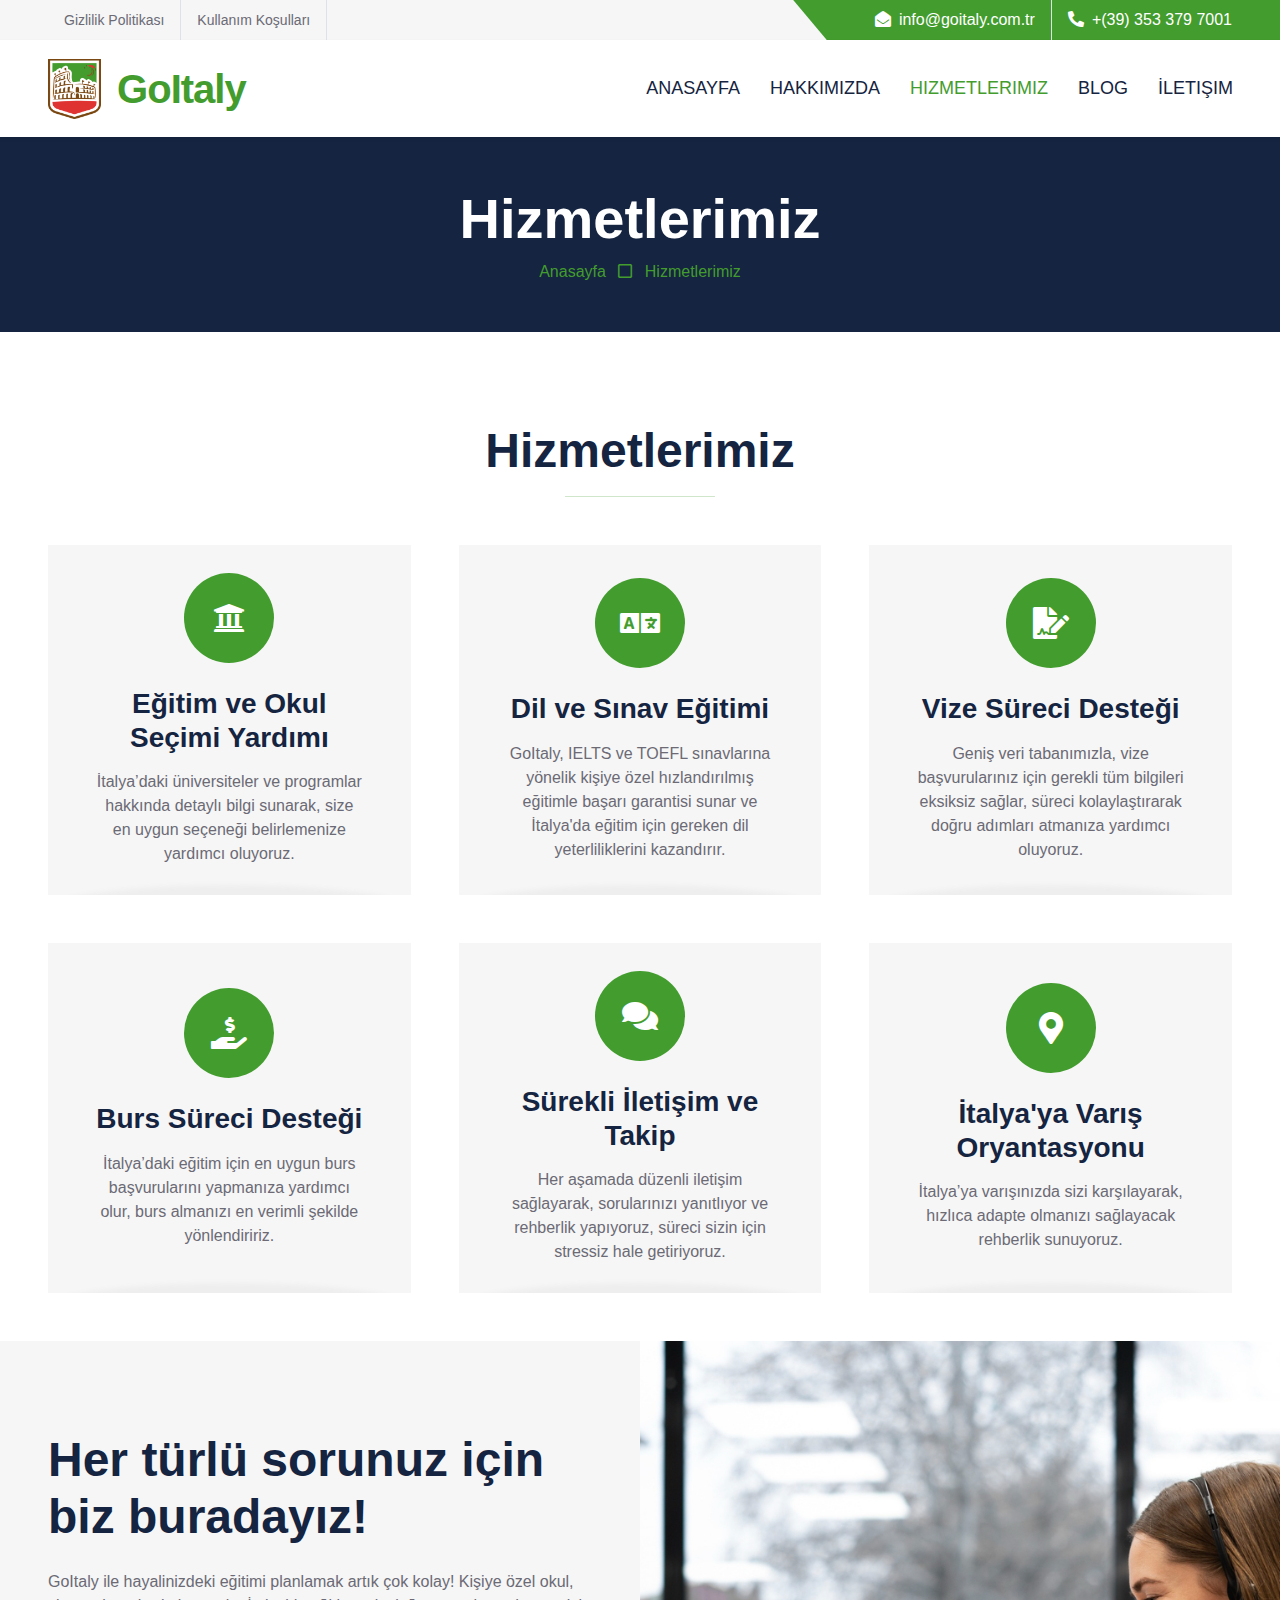
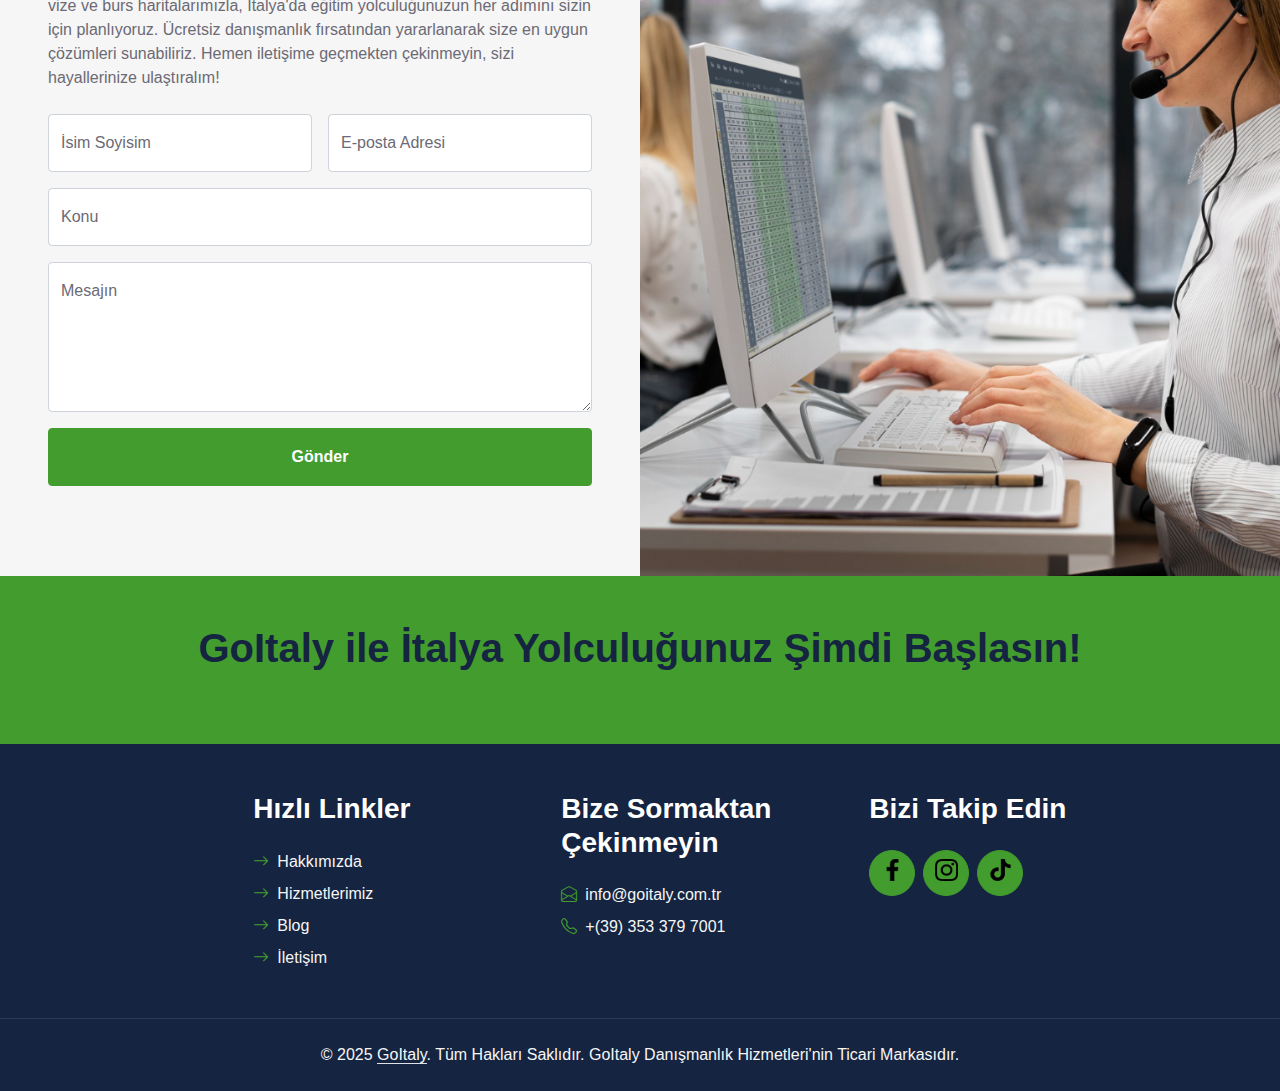
<file: service.html>
<!DOCTYPE html>
<html lang="en">

<head>
    <meta charset="utf-8">
    <title>GoItaly - Yurtdışı Eğitim ve Danışmanlık Hizmetleri</title>
    <meta content="width=device-width, initial-scale=1.0" name="viewport">
    <meta content="İtalya'da Eğitim, Yurtdışı Eğitim, Eğitim Danışmanlığı, İtalya Üniversiteleri, İtalya'da Master, Burs Başvuruları" name="keywords">
    <meta content="GoItaly, İtalya'da eğitim almak isteyen öğrencilere profesyonel danışmanlık hizmeti sunar. Üniversite başvuruları, burs imkanları ve vize süreçlerinde size rehberlik ederek hayallerinize ulaşmanıza destek olur." name="description">

    <!-- Favicon -->
    <link href="assets/favicon.ico" rel="icon">

    <!-- Google Web Fonts -->
    <link rel="preconnect" href="https://fonts.googleapis.com">
    <link rel="preconnect" href="https://fonts.gstatic.com" crossorigin>
    <link href="https://fonts.googleapis.com/css2?family=League+Spartan:wght@100..900&display=swap" rel="stylesheet">

    <!-- Icon Font Stylesheet -->
    <link href="https://cdnjs.cloudflare.com/ajax/libs/font-awesome/5.10.0/css/all.min.css" rel="stylesheet">
    <link href="https://cdn.jsdelivr.net/npm/bootstrap-icons@1.4.1/font/bootstrap-icons.css" rel="stylesheet">

    <!-- Libraries Stylesheet -->
    <link href="lib/owlcarousel/assets/owl.carousel.min.css" rel="stylesheet">

    <!-- Customized Bootstrap Stylesheet -->
    <link href="css/bootstrap.min.css" rel="stylesheet">

    <!-- Template Stylesheet -->
    <link href="css/style.css" rel="stylesheet">
        <!-- Google tag (gtag.js) -->
        <script async src="https://www.googletagmanager.com/gtag/js?id=G-EEK4T46C2W"></script>
        <script>
        window.dataLayer = window.dataLayer || [];
        function gtag(){dataLayer.push(arguments);}
        gtag('js', new Date());
    
        gtag('config', 'G-EEK4T46C2W');
        </script>
</head>

<div>
    <!-- Topbar Start -->
    <div class="container-fluid bg-secondary ps-5 pe-0 d-none d-lg-block">
        <div class="row gx-0">
            <div class="col-md-6 text-center text-lg-start mb-2 mb-lg-0">
                <!-- TODO: hrefler degistirilecek, gizlilik, politika ve s.s.s sayfası eklenecek -->
                <div class="d-inline-flex align-items-center">
                    <a class="text-body py-2 px-3 border-end" href=""><small>Gizlilik Politikası</small></a>
                    <a class="text-body py-2 px-3 border-end" href=""><small>Kullanım Koşulları</small></a>
                </div>
            </div>
            <div class="col-md-6 text-center text-lg-end">
                <div class="position-relative d-inline-flex align-items-center bg-primary text-white top-shape px-5">
                    <div class="me-3 pe-3 border-end py-2">
                        <p class="m-0"><i class="fa fa-envelope-open me-2"></i><a href="mailto:info@goitaly.com.tr" class="text-white">info@goitaly.com.tr</a></p>
                    </div>
                    <div class="py-2">
                        <p class="m-0"><i class="fa fa-phone-alt me-2"></i><a href="tel:+393533797001" class="text-white">+(39) 353 379 7001</a></p>
                    </div>
                </div>
            </div>
        </div>
    </div>
    <!-- Topbar End -->


    <!-- Navbar Start -->
    <nav class="navbar navbar-expand-lg bg-white navbar-light shadow-sm px-5 py-3 py-lg-0">
        <a href="index.html" class="navbar-brand p-0 d-flex gap-3 align-items-center">
            <img src="assets/logo.png" alt="Logo" style="height: 80px; padding-top: 10px; padding-bottom: 10px;">
            <div class="m-0 text-primary" style="font-size: 40px; font-weight: 800; letter-spacing: -1px;">GoItaly</div>
        </a>
        <button class="navbar-toggler" type="button" data-bs-toggle="collapse" data-bs-target="#navbarCollapse">
            <span class="navbar-toggler-icon"></span>
        </button>
        <div class="collapse navbar-collapse" id="navbarCollapse">
            <div class="navbar-nav ms-auto py-0 me-n3">
                <a href="index.html" class="nav-item nav-link">Anasayfa</a>
                <a href="about.html" class="nav-item nav-link">Hakkımızda</a>
                <a href="service.html" class="nav-item nav-link active">Hizmetlerimiz</a>
                <a href="blog.html" class="nav-item nav-link">Blog</a>
                <!-- <div class="nav-item dropdown">
                    <a href="#" class="nav-link dropdown-toggle" data-bs-toggle="dropdown">Sayfalar</a>
                    <div class="dropdown-menu m-0">
                        <a href="blog.html" class="dropdown-item">Blog Grid</a>
                        <a href="detail.html" class="dropdown-item">Blog Detail</a>
                        <a href="feature.html" class="dropdown-item">Features</a>
                        <a href="quote.html" class="dropdown-item">Quote Form</a>
                        <a href="team.html" class="dropdown-item">The Team</a>
                        <a href="testimonial.html" class="dropdown-item">Testimonial</a>
                    </div>
                </div> -->
                <a href="contact.html" class="nav-item nav-link">İletişim</a>
            </div>
        </div>
    </nav>
    <!-- Navbar End -->


    <!-- Page Header Start -->
    <div class="container-fluid bg-dark p-5">
        <div class="row">
            <div class="col-12 text-center">
                <h1 class="display-4 text-white">Hizmetlerimiz</h1>
                <a href="index.html">Anasayfa</a>
                <i class="far fa-square text-primary px-2"></i>
                <a href="">Hizmetlerimiz</a>
            </div>
        </div>
    </div>
    <!-- Page Header End -->
    

<!-- Services Start -->
        <!-- TODO: ikonlar degistirilecek -->
        <div class="container-fluid pt-6 px-5">
        <div class="text-center mx-auto mb-5" style="max-width: 600px;">
            <h1 class="display-5 mb-0">Hizmetlerimiz</h1>
            <hr class="w-25 mx-auto bg-primary">
        </div>
        <div class="row g-5">
            <div class="col-lg-4 col-md-6">
                <div class="service-item bg-secondary text-center px-5">
                    <div class="d-flex align-items-center justify-content-center bg-primary text-white rounded-circle mx-auto mb-4" style="width: 90px; height: 90px;">
                        <i class="fa fa-university fa-2x"></i>
                    </div>
                    <h3 class="mb-3">Eğitim ve Okul Seçimi Yardımı</h3>
                    <p class="mb-0">İtalya’daki üniversiteler ve programlar hakkında detaylı bilgi sunarak, size en uygun seçeneği belirlemenize yardımcı oluyoruz.</p>
                </div>
            </div>
            <div class="col-lg-4 col-md-6">
                <div class="service-item bg-secondary text-center px-5">
                    <div class="d-flex align-items-center justify-content-center bg-primary text-white rounded-circle mx-auto mb-4" style="width: 90px; height: 90px;">
                        <i class="fa fa-language fa-2x"></i>
                    </div>
                    <h3 class="mb-3">Dil ve Sınav Eğitimi</h3>
                    <p class="mb-0">GoItaly, IELTS ve TOEFL sınavlarına yönelik kişiye özel hızlandırılmış eğitimle başarı garantisi sunar ve İtalya'da eğitim için gereken dil yeterliliklerini kazandırır.</p>
                </div>
            </div>
            <div class="col-lg-4 col-md-6">
                <div class="service-item bg-secondary text-center px-5">
                    <div class="d-flex align-items-center justify-content-center bg-primary text-white rounded-circle mx-auto mb-4" style="width: 90px; height: 90px;">
                        <i class="fa fa-file-signature fa-2x"></i>
                    </div>
                    <h3 class="mb-3">Vize Süreci Desteği</h3>
                    <p class="mb-0">Geniş veri tabanımızla, vize başvurularınız için gerekli tüm bilgileri eksiksiz sağlar, süreci kolaylaştırarak doğru adımları atmanıza yardımcı oluyoruz.</p>
                </div>
            </div>
            <div class="col-lg-4 col-md-6">
                <div class="service-item bg-secondary text-center px-5">
                    <div class="d-flex align-items-center justify-content-center bg-primary text-white rounded-circle mx-auto mb-4" style="width: 90px; height: 90px;">
                        <i class="fa fa-hand-holding-usd fa-2x"></i>
                    </div>
                    <h3 class="mb-3">Burs Süreci Desteği</h3>
                    <p class="mb-0">İtalya’daki eğitim için en uygun burs başvurularını yapmanıza yardımcı olur, burs almanızı en verimli şekilde yönlendiririz.</p>
                </div>
            </div>
            <div class="col-lg-4 col-md-6">
                <div class="service-item bg-secondary text-center px-5">
                    <div class="d-flex align-items-center justify-content-center bg-primary text-white rounded-circle mx-auto mb-4" style="width: 90px; height: 90px;">
                        <i class="fa fa-comments fa-2x"></i>
                    </div>
                    <h3 class="mb-3">Sürekli İletişim ve Takip</h3>
                    <p class="mb-0">Her aşamada düzenli iletişim sağlayarak, sorularınızı yanıtlıyor ve rehberlik yapıyoruz, süreci sizin için stressiz hale getiriyoruz.</p>
                </div>
            </div>
            <div class="col-lg-4 col-md-6">
                <div class="service-item bg-secondary text-center px-5">
                    <div class="d-flex align-items-center justify-content-center bg-primary text-white rounded-circle mx-auto mb-4" style="width: 90px; height: 90px;">
                        <i class="fa fa-map-marker-alt fa-2x"></i>
                    </div>
                    <h3 class="mb-3">İtalya'ya Varış Oryantasyonu</h3>
                    <p class="mb-0">İtalya’ya varışınızda sizi karşılayarak, hızlıca adapte olmanızı sağlayacak rehberlik sunuyoruz.</p>
                </div>
            </div>
        </div>
    </div>
    <!-- Services End -->

    <!-- Quote Start -->
     <!-- TODO:form submission eklenecek -->
    <div class="container-fluid bg-secondary px-0 mt-5">
        <div class="row g-0">
            <div class="col-lg-6 py-6 px-5">
                <h1 class="display-5 mb-4">Her türlü sorunuz için biz buradayız!</h1>
                <p class="mb-4">GoItaly ile hayalinizdeki eğitimi planlamak artık çok kolay! Kişiye özel okul, vize ve burs haritalarımızla, İtalya'da eğitim yolculuğunuzun her adımını sizin için planlıyoruz. Ücretsiz danışmanlık fırsatından yararlanarak size en uygun çözümleri sunabiliriz. Hemen iletişime geçmekten çekinmeyin, sizi hayallerinize ulaştıralım!</p>
                <form>
                    <div class="row g-3">
                        <div class="col-6">
                            <div class="form-floating">
                                <input type="text" class="form-control" id="form-floating-1" placeholder="John Doe">
                                <label for="form-floating-1">İsim Soyisim</label>
                            </div>
                        </div>
                        <div class="col-6">
                            <div class="form-floating">
                                <input type="email" class="form-control" id="form-floating-2" placeholder="name@example.com">
                                <label for="form-floating-2">E-posta Adresi</label>
                            </div>
                        </div>
                        <div class="col-12">
                            <div class="form-floating">
                                <input type="text" class="form-control" id="form-floating-3" placeholder="Subject">
                                <label for="form-floating-3">Konu</label>
                            </div>
                        </div>
                        <div class="col-12">
                            <div class="form-floating">
                                <textarea class="form-control" placeholder="Message" id="form-floating-4" style="height: 150px"></textarea>
                                <label for="form-floating-4">Mesajın</label>
                              </div>
                        </div>
                        <div class="col-12">
                            <button class="btn btn-primary w-100 py-3" type="submit">Gönder</button>
                        </div>
                    </div>
                </form>
            </div>
            <div class="col-lg-6" style="min-height: 400px;">
                <div class="position-relative h-100">
                    <img class="position-absolute w-100 h-100" src="img/call-center.jpg" style="object-fit: cover;">
                </div>
            </div>
        </div>
    </div>
    <!-- Quote End -->
  
    <!-- Footer Start -->
    <div class="container-fluid bg-primary text-secondary p-5">
        <div class="row g-5">
            <div class="col-12 text-center">
                <h1 class="display-6 mb-4">GoItaly ile İtalya Yolculuğunuz Şimdi Başlasın!</h1>
                <form class="mx-auto" style="max-width: 600px;">
                </form>
            </div>
        </div>
    </div>
    <div class="container-fluid bg-dark text-secondary p-5">
        <div class="row g-5">
            <!-- <div class="col-lg-3 col-md-6">
                <h3 class="text-white mb-4">Hızlı Linkler</h3>
                <div class="d-flex flex-column justify-content-start">
                    <a class="text-secondary mb-2" href="#"><i class="bi bi-arrow-right text-primary me-2"></i>Anasayfa</a>
                    <a class="text-secondary mb-2" href="#"><i class="bi bi-arrow-right text-primary me-2"></i>Hakkımızda</a>
                    <a class="text-secondary mb-2" href="#"><i class="bi bi-arrow-right text-primary me-2"></i>Hizmetlerimiz</a>
                    <a class="text-secondary mb-2" href="#"><i class="bi bi-arrow-right text-primary me-2"></i>Blog</a>
                    <a class="text-secondary" href="#"><i class="bi bi-arrow-right text-primary me-2"></i>İletişim</a>
                </div>
            </div> -->
            <div class="col-lg-2">
                </div>
            <div class="col-lg-3 col-md-6">
                <h3 class="text-white mb-4">Hızlı Linkler</h3>
                <div class="d-flex flex-column justify-content-start">
                    <a class="text-secondary mb-2" href="about.html"><i class="bi bi-arrow-right text-primary me-2"></i>Hakkımızda</a>
                    <a class="text-secondary mb-2" href="service.html"><i class="bi bi-arrow-right text-primary me-2"></i>Hizmetlerimiz</a>
                    <a class="text-secondary mb-2" href="blog.html"><i class="bi bi-arrow-right text-primary me-2"></i>Blog</a>
                    <a class="text-secondary" href="contact.html"><i class="bi bi-arrow-right text-primary me-2"></i>İletişim</a>
                </div>
            </div>
            <div class="col-lg-3 col-md-6">
                <h3 class="text-white mb-4">Bize Sormaktan Çekinmeyin</h3>
                <!-- <p class="mb-2"><i class="bi bi-geo-alt text-primary me-2"></i>123 Street, Italya</p> -->
                <p class="mb-2"><i class="bi bi-envelope-open text-primary me-2"></i><a href="mailto:info@goitaly.com.tr" class="text-secondary">info@goitaly.com.tr</a></p>
                <p class="mb-0"><i class="bi bi-telephone text-primary me-2"></i><a href="tel:+393533797001" class="text-secondary">+(39) 353 379 7001</a></p>
            </div>
            <div class="col-lg-3 col-md-6">
                <h3 class="text-white mb-4">Bizi Takip Edin</h3>
                <div class="d-flex">
                    <!-- <a class="btn btn-lg btn-primary btn-lg-square rounded-circle me-2" href="#"><i class="fab fa-twitter fw-normal"></i></a> -->
                    <!-- <a class="btn btn-lg btn-primary btn-lg-square rounded-circle me-2" href="#"><i class="fab fa-facebook-f fw-normal"></i></a> -->
                    <!-- <a class="btn btn-lg btn-primary btn-lg-square rounded-circle" href="#"><i class="fab fa-instagram fw-normal"></i></a> -->
                    <a class="btn btn-lg btn-primary btn-lg-square rounded-circle me-2" href="https://www.facebook.com/people/GoItaly/61567112667924/"><img src="assets/facebook.png" alt="Facebook" class="custom-icon"></a>
                    <a class="btn btn-lg btn-primary btn-lg-square rounded-circle me-2" href="https://www.instagram.com/goitaly41/"><img src="assets/instagram.png" alt="Instagram" class="custom-icon"></a>
                    <a class="btn btn-lg btn-primary btn-lg-square rounded-circle me-2" href="https://www.tiktok.com/@goitaly41"><img src="assets/tik-tok.png" alt="TikTok" class="custom-icon"></a>
                </div>
            </div>
            <div class="col-lg-1">
            </div>
        </div>
    </div>
    <div class="container-fluid bg-dark text-secondary text-center border-top py-4 px-5" style="border-color: rgba(256, 256, 256, .1) !important;">
        <p class="m-0">&copy; 2025 <a class="text-secondary border-bottom" href="index.html">GoItaly</a>. Tüm Hakları Saklıdır. GoItaly Danışmanlık Hizmetleri'nin Ticari Markasıdır.</p>
    </div>
    <!-- Footer End -->


    <!-- Back to Top -->
    <a href="#" class="btn btn-lg btn-primary btn-lg-square rounded-circle back-to-top"><i class="bi bi-arrow-up"></i></a>


    <!-- JavaScript Libraries -->
    <script src="https://code.jquery.com/jquery-3.4.1.min.js"></script>
    <script src="https://cdn.jsdelivr.net/npm/bootstrap@5.0.0/dist/js/bootstrap.bundle.min.js"></script>
    <script src="lib/easing/easing.min.js"></script>
    <script src="lib/waypoints/waypoints.min.js"></script>
    <script src="lib/owlcarousel/owl.carousel.min.js"></script>

    <!-- Template Javascript -->
    <script src="js/main.js"></script>
</body>

</html>
</file>
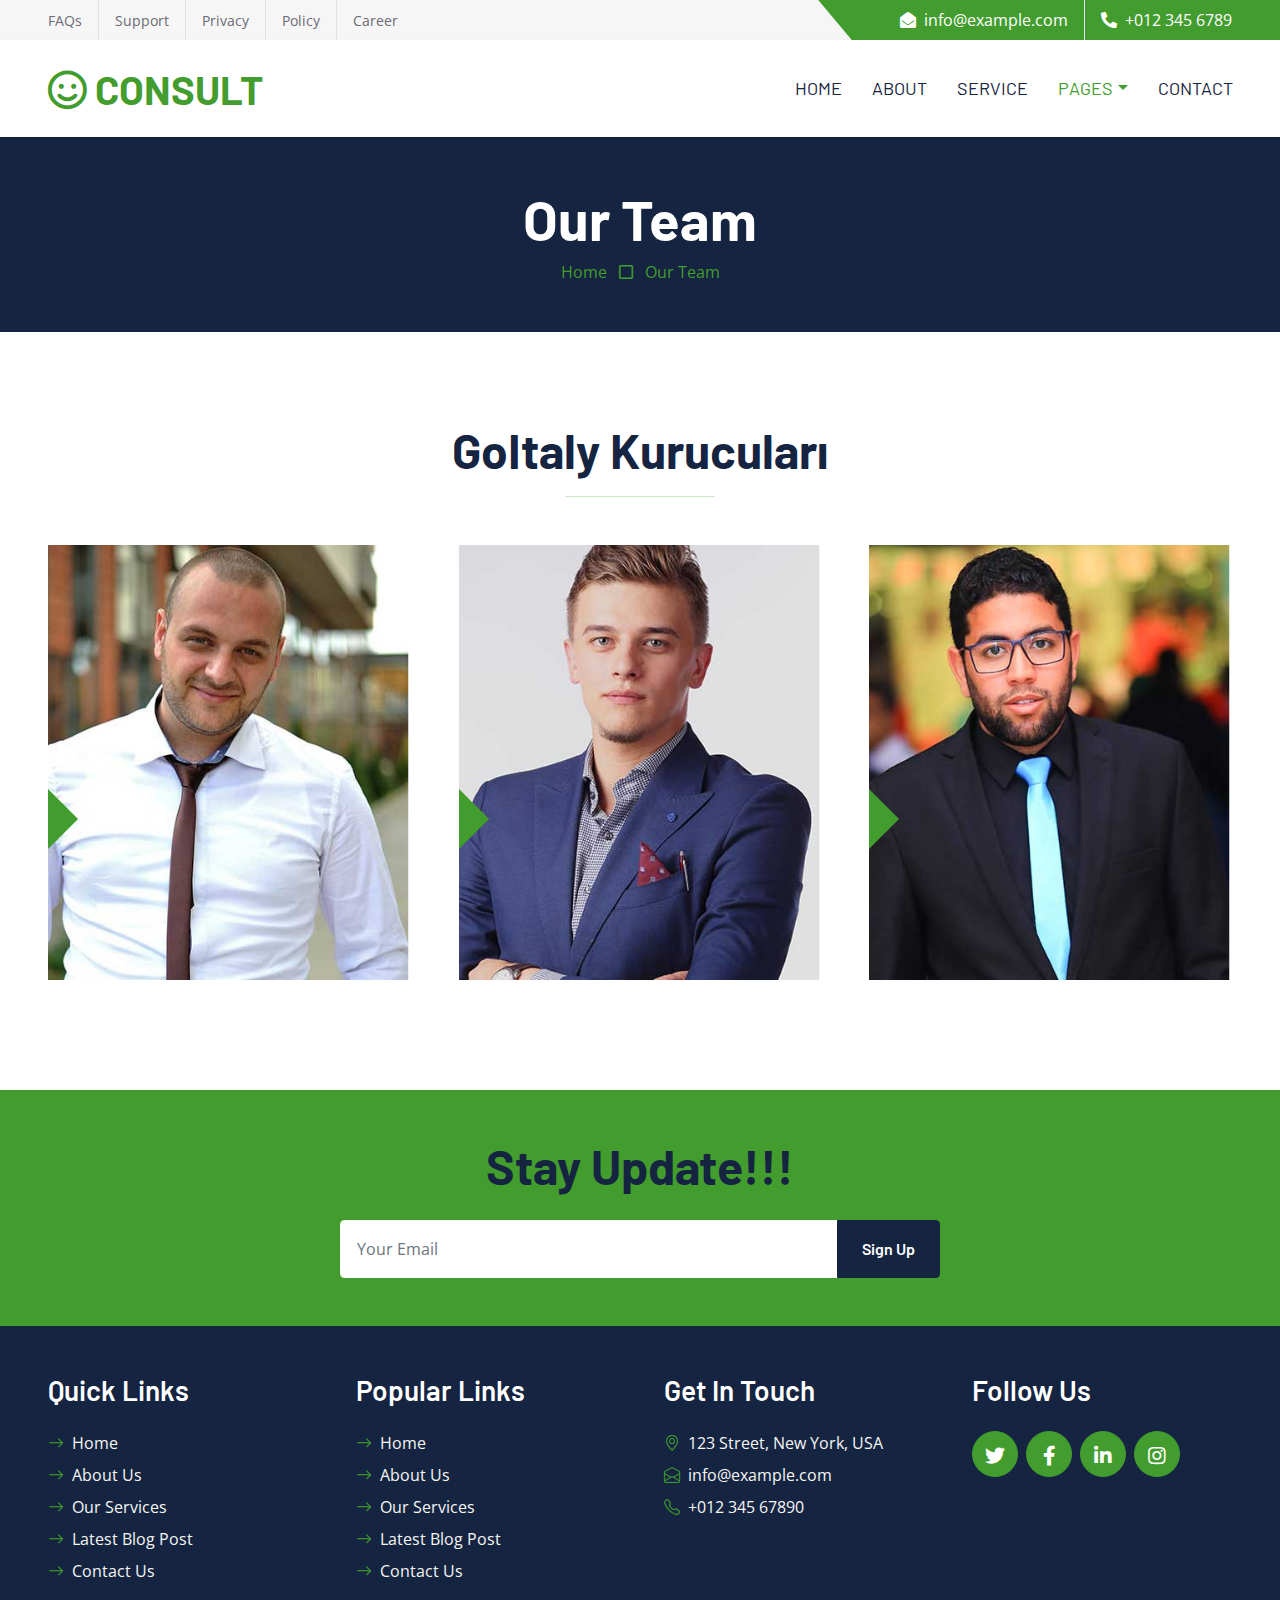
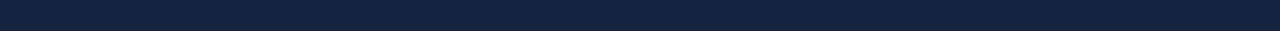
<file: team.html>
<!DOCTYPE html>
<html lang="en">

<head>
    <meta charset="utf-8">
    <title>GoItaly - Yurtdışı Eğitim ve Danışmanlık Hizmetleri</title>
    <meta content="width=device-width, initial-scale=1.0" name="viewport">
    <meta content="İtalya'da Eğitim, Yurtdışı Eğitim, Eğitim Danışmanlığı, İtalya Üniversiteleri, İtalya'da Master, Burs Başvuruları" name="keywords">
    <meta content="GoItaly, İtalya'da eğitim almak isteyen öğrencilere profesyonel danışmanlık hizmeti sunar. Üniversite başvuruları, burs imkanları ve vize süreçlerinde size rehberlik ederek hayallerinize ulaşmanıza destek olur." name="description">

    <!-- Favicon -->
    <link href="assets/favicon.ico" rel="icon">

    <!-- Google Web Fonts -->
    <link rel="preconnect" href="https://fonts.googleapis.com">
    <link rel="preconnect" href="https://fonts.gstatic.com" crossorigin>
    <link href="https://fonts.googleapis.com/css2?family=Barlow:wght@500;600;700&family=Open+Sans:wght@400;600&display=swap" rel="stylesheet"> 

    <!-- Icon Font Stylesheet -->
    <link href="https://cdnjs.cloudflare.com/ajax/libs/font-awesome/5.10.0/css/all.min.css" rel="stylesheet">
    <link href="https://cdn.jsdelivr.net/npm/bootstrap-icons@1.4.1/font/bootstrap-icons.css" rel="stylesheet">

    <!-- Libraries Stylesheet -->
    <link href="lib/owlcarousel/assets/owl.carousel.min.css" rel="stylesheet">

    <!-- Customized Bootstrap Stylesheet -->
    <link href="css/bootstrap.min.css" rel="stylesheet">

    <!-- Template Stylesheet -->
    <link href="css/style.css" rel="stylesheet">
        <!-- Google tag (gtag.js) -->
        <script async src="https://www.googletagmanager.com/gtag/js?id=G-EEK4T46C2W"></script>
        <script>
        window.dataLayer = window.dataLayer || [];
        function gtag(){dataLayer.push(arguments);}
        gtag('js', new Date());
    
        gtag('config', 'G-EEK4T46C2W');
        </script>
</head>

<div>
    <!-- Topbar Start -->
    <div class="container-fluid bg-secondary ps-5 pe-0 d-none d-lg-block">
        <div class="row gx-0">
            <div class="col-md-6 text-center text-lg-start mb-2 mb-lg-0">
                <div class="d-inline-flex align-items-center">
                    <a class="text-body py-2 pe-3 border-end" href=""><small>FAQs</small></a>
                    <a class="text-body py-2 px-3 border-end" href=""><small>Support</small></a>
                    <a class="text-body py-2 px-3 border-end" href=""><small>Privacy</small></a>
                    <a class="text-body py-2 px-3 border-end" href=""><small>Policy</small></a>
                    <a class="text-body py-2 ps-3" href=""><small>Career</small></a>
                </div>
            </div>
            <div class="col-md-6 text-center text-lg-end">
                <div class="position-relative d-inline-flex align-items-center bg-primary text-white top-shape px-5">
                    <div class="me-3 pe-3 border-end py-2">
                        <p class="m-0"><i class="fa fa-envelope-open me-2"></i>info@example.com</p>
                    </div>
                    <div class="py-2">
                        <p class="m-0"><i class="fa fa-phone-alt me-2"></i>+012 345 6789</p>
                    </div>
                </div>
            </div>
        </div>
    </div>
    <!-- Topbar End -->


    <!-- Navbar Start -->
    <nav class="navbar navbar-expand-lg bg-white navbar-light shadow-sm px-5 py-3 py-lg-0">
        <a href="index.html" class="navbar-brand p-0">
            <h1 class="m-0 text-uppercase text-primary"><i class="far fa-smile text-primary me-2"></i>consult</h1>
        </a>
        <button class="navbar-toggler" type="button" data-bs-toggle="collapse" data-bs-target="#navbarCollapse">
            <span class="navbar-toggler-icon"></span>
        </button>
        <div class="collapse navbar-collapse" id="navbarCollapse">
            <div class="navbar-nav ms-auto py-0 me-n3">
                <a href="index.html" class="nav-item nav-link">Home</a>
                <a href="about.html" class="nav-item nav-link">About</a>
                <a href="service.html" class="nav-item nav-link">Service</a>
                <div class="nav-item dropdown">
                    <a href="#" class="nav-link dropdown-toggle active" data-bs-toggle="dropdown">Pages</a>
                    <div class="dropdown-menu m-0">
                        <a href="blog.html" class="dropdown-item">Blog Grid</a>
                        <a href="detail.html" class="dropdown-item">Blog Detail</a>
                        <a href="feature.html" class="dropdown-item">Features</a>
                        <a href="quote.html" class="dropdown-item">Quote Form</a>
                        <a href="team.html" class="dropdown-item active">The Team</a>
                        <a href="testimonial.html" class="dropdown-item">Testimonial</a>
                    </div>
                </div>
                <a href="contact.html" class="nav-item nav-link">Contact</a>
            </div>
        </div>
    </nav>
    <!-- Navbar End -->


    <!-- Page Header Start -->
    <div class="container-fluid bg-dark p-5">
        <div class="row">
            <div class="col-12 text-center">
                <h1 class="display-4 text-white">Our Team</h1>
                <a href="">Home</a>
                <i class="far fa-square text-primary px-2"></i>
                <a href="">Our Team</a>
            </div>
        </div>
    </div>
    <!-- Page Header End -->


    <!-- Team Start -->
    <div class="container-fluid py-6 px-5">
        <div class="text-center mx-auto mb-5" style="max-width: 600px;">
            <h1 class="display-5 mb-0">GoItaly Kurucuları</h1>
            <hr class="w-25 mx-auto bg-primary">
        </div>
        <div class="row g-5">
            <div class="col-lg-4">
                <div class="team-item position-relative overflow-hidden">
                    <img class="img-fluid w-100" src="img/team-1.jpg" alt="">
                    <div class="team-text w-100 position-absolute top-50 text-center bg-primary p-4">
                        <h3 class="text-white">Full Name</h3>
                        <p class="text-white text-uppercase mb-0">Designation</p>
                    </div>
                </div>
            </div>
            <div class="col-lg-4">
                <div class="team-item position-relative overflow-hidden">
                    <img class="img-fluid w-100" src="img/team-2.jpg" alt="">
                    <div class="team-text w-100 position-absolute top-50 text-center bg-primary p-4">
                        <h3 class="text-white">Full Name</h3>
                        <p class="text-white text-uppercase mb-0">Designation</p>
                    </div>
                </div>
            </div>
            <div class="col-lg-4">
                <div class="team-item position-relative overflow-hidden">
                    <img class="img-fluid w-100" src="img/team-3.jpg" alt="">
                    <div class="team-text w-100 position-absolute top-50 text-center bg-primary p-4">
                        <h3 class="text-white">Full Name</h3>
                        <p class="text-white text-uppercase mb-0">Designation</p>
                    </div>
                </div>
            </div>
        </div>
    </div>
    <!-- Team End -->
    

    <!-- Footer Start -->
    <div class="container-fluid bg-primary text-secondary p-5">
        <div class="row g-5">
            <div class="col-12 text-center">
                <h1 class="display-5 mb-4">Stay Update!!!</h1>
                <form class="mx-auto" style="max-width: 600px;">
                    <div class="input-group">
                        <input type="text" class="form-control border-white p-3" placeholder="Your Email">
                        <button class="btn btn-dark px-4">Sign Up</button>
                    </div>
                </form>
            </div>
        </div>
    </div>
    <div class="container-fluid bg-dark text-secondary p-5">
        <div class="row g-5">
            <div class="col-lg-3 col-md-6">
                <h3 class="text-white mb-4">Quick Links</h3>
                <div class="d-flex flex-column justify-content-start">
                    <a class="text-secondary mb-2" href="#"><i class="bi bi-arrow-right text-primary me-2"></i>Home</a>
                    <a class="text-secondary mb-2" href="#"><i class="bi bi-arrow-right text-primary me-2"></i>About Us</a>
                    <a class="text-secondary mb-2" href="#"><i class="bi bi-arrow-right text-primary me-2"></i>Our Services</a>
                    <a class="text-secondary mb-2" href="#"><i class="bi bi-arrow-right text-primary me-2"></i>Latest Blog Post</a>
                    <a class="text-secondary" href="#"><i class="bi bi-arrow-right text-primary me-2"></i>Contact Us</a>
                </div>
            </div>
            <div class="col-lg-3 col-md-6">
                <h3 class="text-white mb-4">Popular Links</h3>
                <div class="d-flex flex-column justify-content-start">
                    <a class="text-secondary mb-2" href="#"><i class="bi bi-arrow-right text-primary me-2"></i>Home</a>
                    <a class="text-secondary mb-2" href="#"><i class="bi bi-arrow-right text-primary me-2"></i>About Us</a>
                    <a class="text-secondary mb-2" href="#"><i class="bi bi-arrow-right text-primary me-2"></i>Our Services</a>
                    <a class="text-secondary mb-2" href="#"><i class="bi bi-arrow-right text-primary me-2"></i>Latest Blog Post</a>
                    <a class="text-secondary" href="#"><i class="bi bi-arrow-right text-primary me-2"></i>Contact Us</a>
                </div>
            </div>
            <div class="col-lg-3 col-md-6">
                <h3 class="text-white mb-4">Get In Touch</h3>
                <p class="mb-2"><i class="bi bi-geo-alt text-primary me-2"></i>123 Street, New York, USA</p>
                <p class="mb-2"><i class="bi bi-envelope-open text-primary me-2"></i>info@example.com</p>
                <p class="mb-0"><i class="bi bi-telephone text-primary me-2"></i>+012 345 67890</p>
            </div>
            <div class="col-lg-3 col-md-6">
                <h3 class="text-white mb-4">Follow Us</h3>
                <div class="d-flex">
                    <a class="btn btn-lg btn-primary btn-lg-square rounded-circle me-2" href="#"><i class="fab fa-twitter fw-normal"></i></a>
                    <a class="btn btn-lg btn-primary btn-lg-square rounded-circle me-2" href="#"><i class="fab fa-facebook-f fw-normal"></i></a>
                    <a class="btn btn-lg btn-primary btn-lg-square rounded-circle me-2" href="#"><i class="fab fa-linkedin-in fw-normal"></i></a>
                    <a class="btn btn-lg btn-primary btn-lg-square rounded-circle" href="#"><i class="fab fa-instagram fw-normal"></i></a>
                </div>
            </div>
        </div>
    </div>

    <!-- Footer End -->


    <!-- Back to Top -->
    <a href="#" class="btn btn-lg btn-primary btn-lg-square rounded-circle back-to-top"><i class="bi bi-arrow-up"></i></a>


    <!-- JavaScript Libraries -->
    <script src="https://code.jquery.com/jquery-3.4.1.min.js"></script>
    <script src="https://cdn.jsdelivr.net/npm/bootstrap@5.0.0/dist/js/bootstrap.bundle.min.js"></script>
    <script src="lib/easing/easing.min.js"></script>
    <script src="lib/waypoints/waypoints.min.js"></script>
    <script src="lib/owlcarousel/owl.carousel.min.js"></script>

    <!-- Template Javascript -->
    <script src="js/main.js"></script>
</body>

</html>
</file>
<file: css/style.css>
/********** Template CSS **********/
:root {
    --primary: #439c2e;
    --secondary: #F6F6F6;
    --light: #FFFFFF;
    --dark: #152440;
}
.custom-icon {
    width: 52%;
    height: auto;
    filter: invert(1);
    display: block;
    margin: 0 auto;
}
h1,
h2,
.font-weight-bold {
    font-weight: 700 !important;
}

h3,
h4,
.font-weight-semi-bold {
    font-weight: 600 !important;
}

h5,
h6,
.font-weight-medium {
    font-weight: 500 !important;
}

.pt-6 {
    padding-top: 90px;
}

.pb-6 {
    padding-bottom: 90px;
}

.py-6 {
    padding-top: 90px;
    padding-bottom: 90px;
}

.btn {
    font-family: 'Barlow', sans-serif;
    font-weight: 600;
    transition: .5s;
}

.btn-primary {
    color: #FFFFFF;
}

.btn-square {
    width: 36px;
    height: 36px;
}

.btn-sm-square {
    width: 28px;
    height: 28px;
}

.btn-lg-square {
    width: 46px;
    height: 46px;
}

.btn-square,
.btn-sm-square,
.btn-lg-square {
    padding-left: 0;
    padding-right: 0;
    text-align: center;
}

.back-to-top {
    position: fixed;
    display: none;
    right: 45px;
    bottom: 45px;
    z-index: 99;
}

.top-shape::before {
    position: absolute;
    content: "";
    width: 35px;
    height: 100%;
    top: 0;
    left: -17px;
    background: var(--primary);
    transform: skew(40deg);
}

.navbar-light .navbar-nav .nav-link {
    font-family: 'Barlow', sans-serif;
    padding: 35px 15px;
    font-size: 18px;
    text-transform: uppercase;
    color: var(--dark);
    outline: none;
    transition: .5s;
}

.sticky-top.navbar-light .navbar-nav .nav-link {
    padding: 20px 15px;
}

.navbar-light .navbar-nav .nav-link:hover,
.navbar-light .navbar-nav .nav-link.active {
    color: var(--primary);
}

@media (max-width: 991.98px) {
    .navbar-light .navbar-nav .nav-link  {
        padding: 10px 0;
    }
}

.carousel-caption {
    top: 0;
    left: 0;
    right: 0;
    bottom: 0;
    background: rgba(21, 36, 64, .7);
    z-index: 1;
}

@media (max-width: 576px) {
    .carousel-caption h5 {
        font-size: 14px;
        font-weight: 500 !important;
    }

    .carousel-caption h1 {
        font-size: 30px;
        font-weight: 600 !important;
    }
}

.carousel-control-prev,
.carousel-control-next {
    width: 10%;
}

.carousel-control-prev-icon,
.carousel-control-next-icon {
    width: 3rem;
    height: 3rem;
}

.service-item {
    position: relative;
    overflow: hidden;
    height: 350px;
    display: flex;
    flex-direction: column;
    align-items: center;
    justify-content: center;
    transition: .3s;
}

.service-item::after {
    position: absolute;
    content: "";
    width: 100%;
    height: 50px;
    bottom: -50px;
    left: 0;
    background: var(--light);
    border-radius: 100% 100% 0 0;
    box-shadow: 0px -10px 5px #EEEEEE;
    transition: .5s;
}

.service-item:hover::after {
    bottom: -25px;
}

.service-item p {
    transition: .3s;
}

.service-item:hover p {
    margin-bottom: 25px !important;
}

.team-item img {
    transform: scale(1.15);
    margin-left: -30px;
    transition: .5s;
}

.team-item:hover img {
    margin-left: 0;
}

.team-item .team-text {
    left: -100%;
    transition: .5s;
}

.team-item .team-text::after {
    position: absolute;
    content: "";
    width: 0;
    height: 0;
    top: 50%;
    right: -60px;
    margin-top: -30px;
    border: 30px solid;
    border-color: transparent transparent transparent var(--primary);
}

.team-item:hover .team-text {
    left: 0;
}
.team-quote {
    border-top: 2px solid var(--primary); /* Add a nice separation line */
    font-style: italic; /* Italicize the text */
    font-size: 0.9rem; /* Slightly smaller text size for the quote */
    color: var(--dark); /* Neutral text color for readability */
    padding-top: 30px !important;
    background-color: #e9e9e9;
}

.team-item {
    margin-bottom: 20px; /* Add some spacing between team items */
}

.team-quote i {
    font-size: 1rem; /* Adjust font size for quote marks */
    line-height: 1.5; /* Ensure proper line height for better readability */
}

.testimonial-carousel .owl-nav {
    margin-top: 30px;
    display: flex;
    justify-content: start;
}

.testimonial-carousel .owl-nav .owl-prev,
.testimonial-carousel .owl-nav .owl-next{
    position: relative;
    margin: 0 5px;
    width: 45px;
    height: 45px;
    display: flex;
    align-items: center;
    justify-content: center;
    color: #FFFFFF;
    background: var(--primary);
    font-size: 22px;
    border-radius: 45px;
    transition: .5s;
}

.testimonial-carousel .owl-nav .owl-prev:hover,
.testimonial-carousel .owl-nav .owl-next:hover {
    color: var(--dark);
}

.testimonial-carousel .owl-item img {
    width: 90px;
    height: 90px;
}

.blog-item img {
    transition: .5s;
}

.blog-item:hover img {
    transform: scale(1.1);
}
</file>
